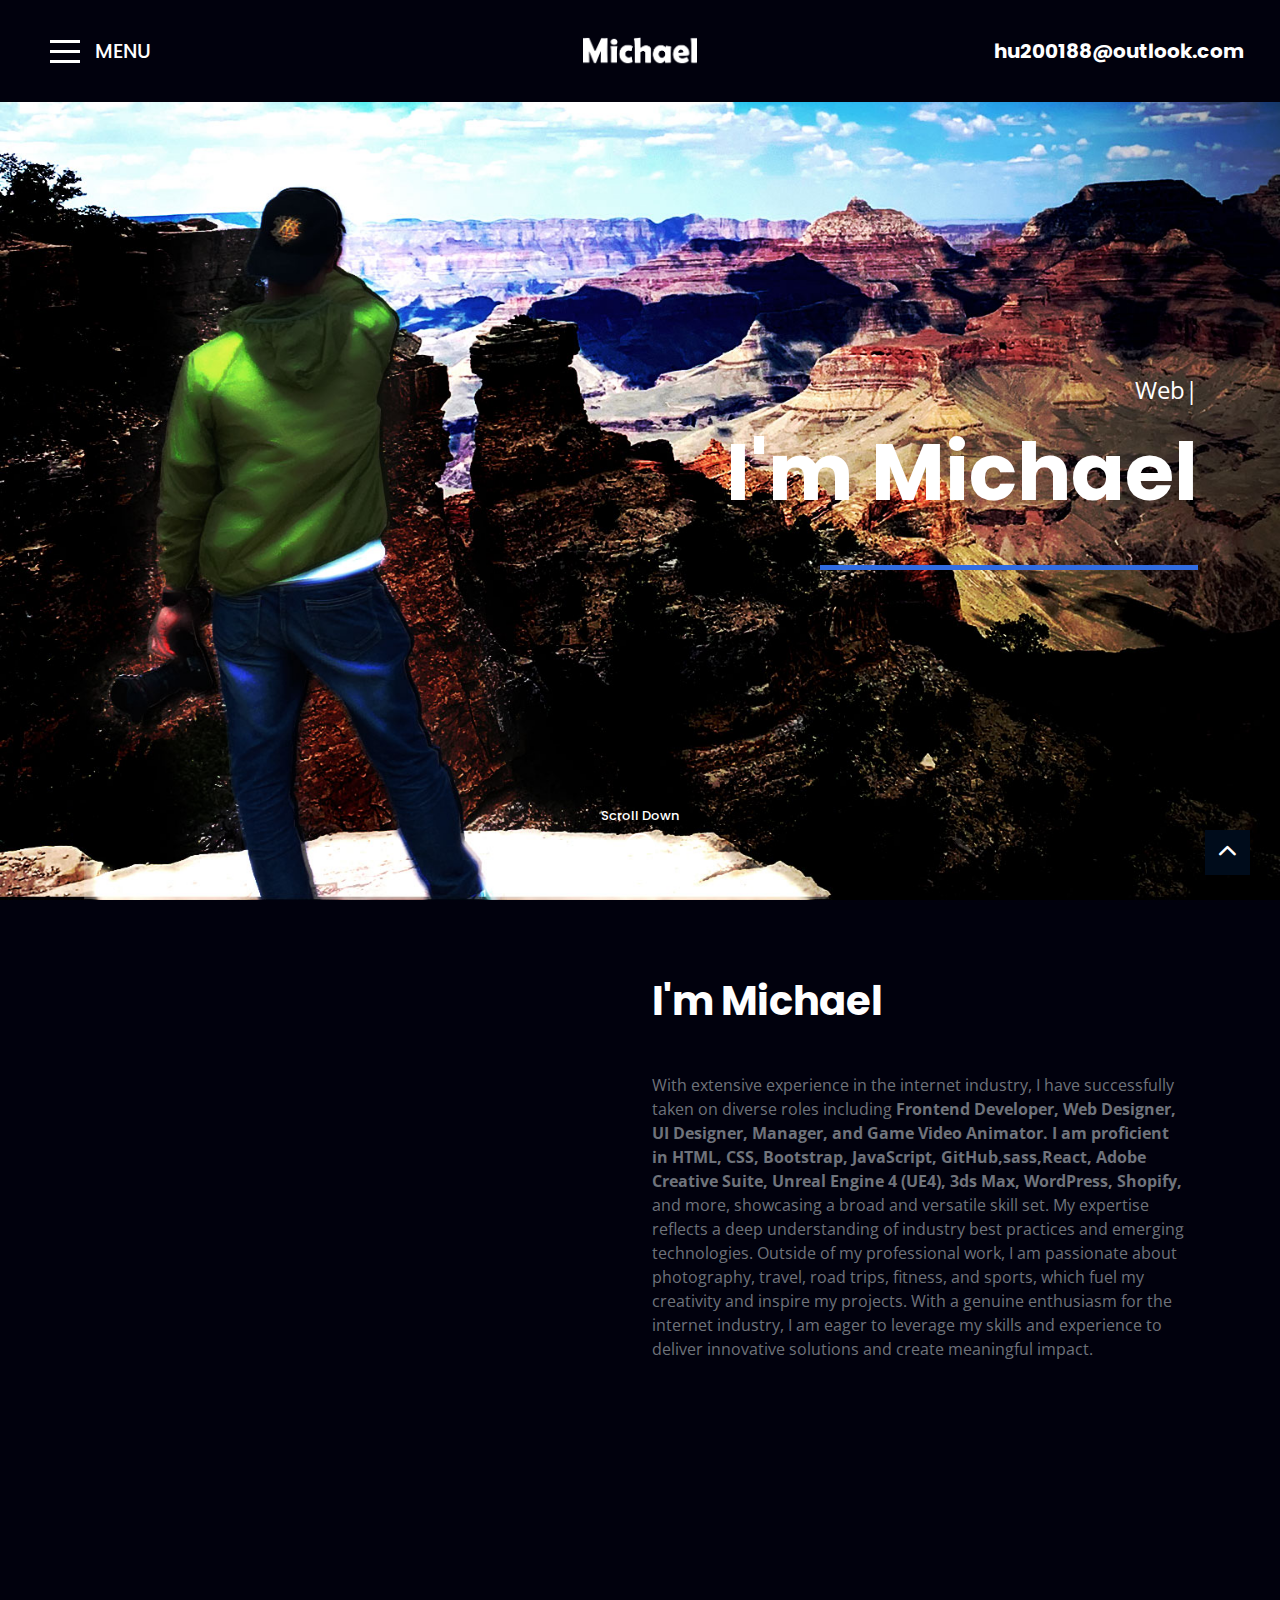
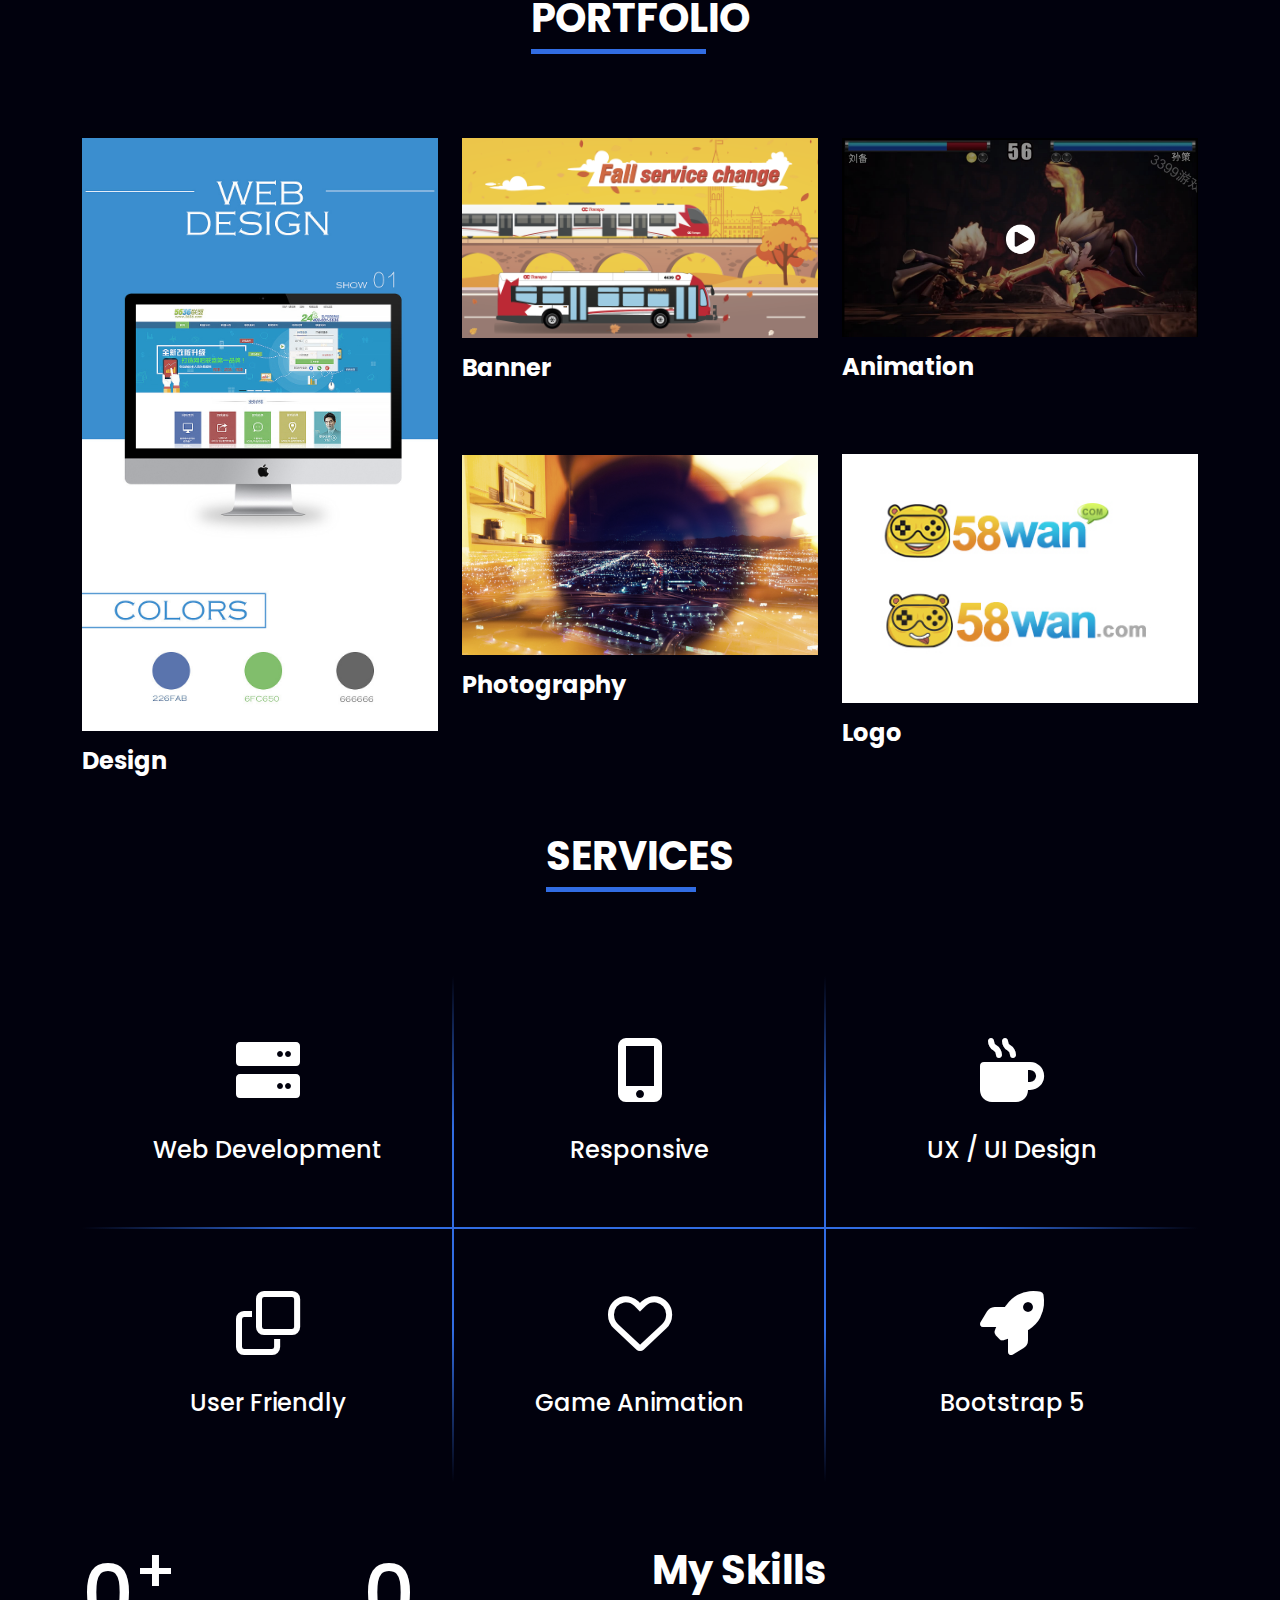
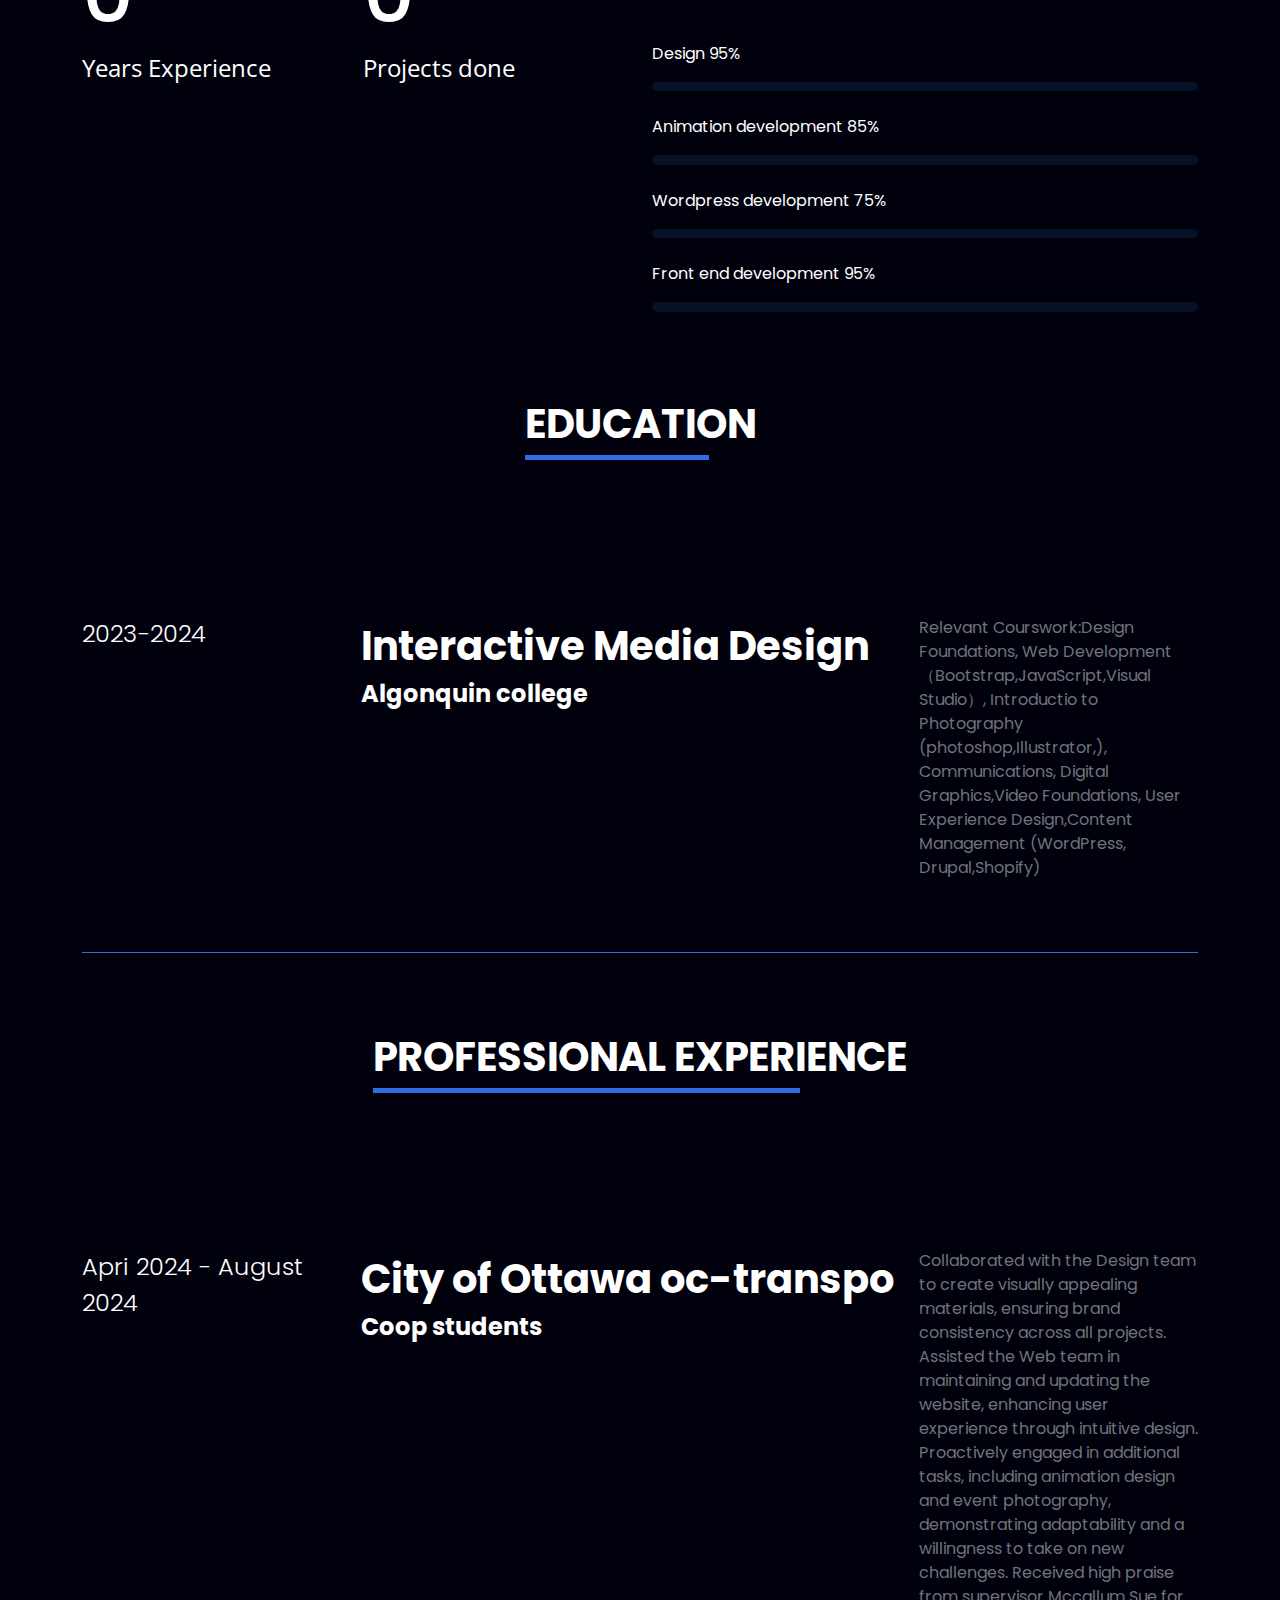
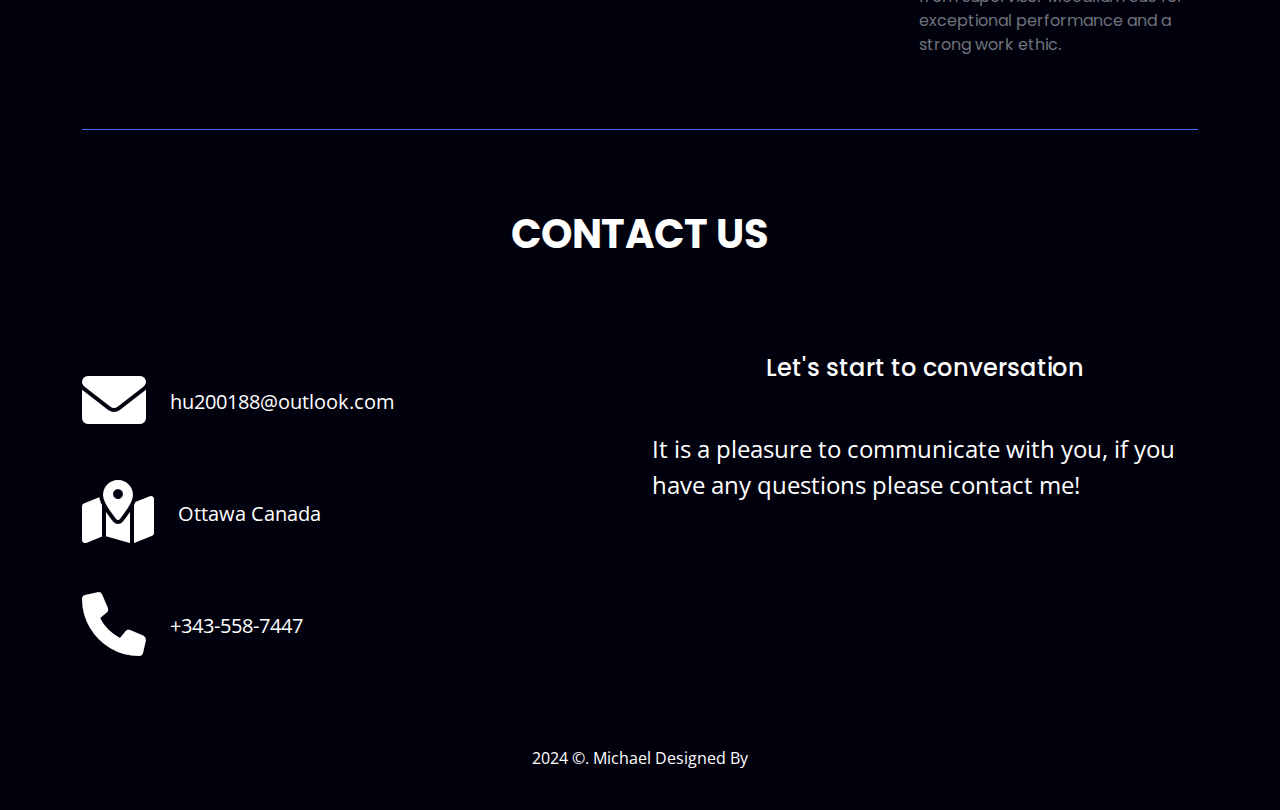
<file: index.html>
<!DOCTYPE html>
<html lang="en">
  <head>
    <meta charset="UTF-8" />
    <meta http-equiv="X-UA-Compatible" content="IE=edge" />
    <meta name="viewport" content="width=device-width, initial-scale=1.0" />
    <title>Michael - Personal Portfolio</title>
    <!--Usefull Meta-->
    <meta
      name="description"
      content="A slick, customizable CV, Resume or Portfolio template, perfect for photographers, freelancers or designers."
    />
    <meta
      name="keywords"
      content="angus, resume, cv, vCard, portfolio, html template, template, responsive"
    />
    <link
      rel="icon"
      type="image/png"
      sizes="32x32"
      href="images/favicon_32x32.png"
    />
    <link
      rel="icon"
      type="image/png"
      sizes="16x16"
      href="images/favicon_16x16.png"
    />
    <!--Google Fonts-->
    <link rel="preconnect" href="https://fonts.gstatic.com/" />
    <link
      href="https://fonts.googleapis.com/css2?family=Poppins:ital,wght@0,100;0,200;0,300;0,400;0,500;0,600;0,700;0,800;0,900;1,300;1,400;1,500;1,600;1,700;1,800;1,900&display=swap"
      rel="stylesheet"
    />
    <link
      href="https://fonts.googleapis.com/css2?family=Open+Sans:ital,wght@0,300;0,400;0,600;0,700;1,300;1,400;1,600;1,700&display=swap"
      rel="stylesheet"
    />
    <!--AOS Animation Stylesheet-->

    <link rel="stylesheet" href="css/aos.css" />
    <!--Font Awesome-->
    <link rel="stylesheet" href="css/all.min.css" />
    <!--Magnific Popup-->
    <link rel="stylesheet" href="css/magnific-popup.css" />
    <!--OWL Carousel-->
    <link rel="stylesheet" href="css/owl.carousel.min.css" />
    <!--OWL Carousel Theme-->
    <link rel="stylesheet" href="css/owl_theme.css" />
    <!--Michael Styelsheet with Bootstrap 5-->
    <link rel="stylesheet" href="css/michael_1.css" />
    <link
      href="https://cdnjs.cloudflare.com/ajax/libs/font-awesome/6.0.0/css/all.min.css"
      rel="stylesheet"
    />
  </head>

  <body data-offset="102">
    <!--PRELOADER START-->
    <div id="preloader">
      <div class="text-center w-100">
        <div class="loader"></div>
      </div>
    </div>
    <!--PRELOADER END--><!--Header START-->
    <header class="michael-header sticky-top">
      <div class="header-inside transparent_header">
        <div class="d-flex flex-row justify-content-between align-items-center">
          <!--Header Toggler START-->
          <div class="michael-menu-toggler">
            <a
              class="michael-toggler text-reset"
              data-bs-toggle="offcanvas"
              href="#michaelOffCanvas"
              role="button"
              aria-controls="michaelOffCanvas"
            >
              <div class="kt-r"><span></span><span></span><span></span></div>
              <div class="kt-t">MENU</div>
            </a>
          </div>
          <!--Header Toggler END--><!--Header Logo START-->
          <div class="michael-logo">
            <a href="#"
              ><img src="images/logo.svg" height="30" alt="michael"
            /></a>
          </div>
          <!--Header Logo END--><!--Header Info START-->
          <div class="michael-nav-meta fs-5 fw-bold d-none d-sm-block text-end">
            <a href="#" class="text-reset">hu200188@outlook.com </a>
          </div>
          <!--Header Info END-->
        </div>
      </div>
    </header>
    <!--Header END--><!--Off Canvas START-->
    <div class="offcanvas offcanvas-start" id="michaelOffCanvas">
      <!--Off Canvas Header START-->
      <div class="offcanvas-header">
        <button
          type="button"
          class="btn-close text-reset"
          data-bs-dismiss="offcanvas"
          aria-label="Close"
        >
          <i class="fas fa-times"></i>
        </button>
      </div>
      <!--Off Canvas Header END--><!--Off Canvas Body START-->
      <div class="offcanvas-body">
        <div
          class="michael-offcanvas-nav-container d-flex flex-column justify-content-center align-items-center"
        >
          <!--Off Canvas Navigation START-->
          <ul class="michael-offcanvas-nav list-inline">
            <li class="py-3">
              <a
                href="#home"
                class="michael_scrollspy underline_animation underline_text text-reset fs-4 fw-bold"
                data-bs-dismiss="offcanvas"
                >Home</a
              >
            </li>
            <li class="py-3">
              <a
                href="#about"
                class="michael_scrollspy underline_animation underline_text text-reset fs-4 fw-bold"
                data-bs-dismiss="offcanvas"
                >About</a
              >
            </li>
            <li class="py-3">
              <a
                href="#portfolio"
                class="michael_scrollspy underline_animation underline_text text-reset fs-4 fw-bold"
                data-bs-dismiss="offcanvas"
                >Portfolio</a
              >
            </li>
            <li class="py-3">
              <a
                href="#contact"
                class="michael_scrollspy underline_animation underline_text text-reset fs-4 fw-bold"
                data-bs-dismiss="offcanvas"
                >Contact</a
              >
            </li>
          </ul>
          <!--Off Canvas Navigation END-->
        </div>
      </div>
      <!--Off Canvas Body END-->
    </div>
    <!--Off Canvas END--><!--Home Section START-->
    <section id="home" class="home vh-100">
      <!--Home Background START-->
      <div class="home-background position-absolute top-0 start-0 w-100 h-100">
        <img
          src="images/home.jpg"
          data-aos="fade-up"
          data-aos-duration="1000"
          alt="home"
          class="w-100 h-100 fit-cover fit-left-top"
        />
      </div>
      <!--Home Background END--><!--Home Container START-->
      <div class="container h-100 position-relative">
        <div
          class="home-details text-center text-sm-end w-100 h-100 d-flex align-items-center"
        >
          <div class="home-details-inner w-100">
            <p
              class="welcome_text fs-4"
              data-aos="fade-up"
              data-aos-duration="800"
              data-aos-delay="500"
            >
              <span
                class="typed_text"
                data-options="Web Developer, Graphic Designer"
              ></span>
            </p>
            <h1
              class="fs-1 fw-bold michael-underline-center michael-underline-sm-right michael-underline-big d-inline-block"
              data-aos="fade-up"
              data-aos-duration="800"
              data-aos-delay="800"
            >
              I'm Michael
            </h1>
          </div>
        </div>
      </div>
      <!--Home Container END-->
      <!--Scroll Down START-->
      <div class="scroll-down">
        <a href="#about" class="michael_scrollspy scroll-down-link text-center">
          <div class="scroll-title">Scroll Down</div>
          <div class="scroll-mouse">
            <div class="whell"></div>
          </div>
        </a>
      </div>
      <!--Scroll Down END-->
    </section>
    <!--Home Section END-->

    <!--About Section START-->
    <section id="about" class="min-vh-100">
      <div class="container h-100">
        <div
          class="about_inside w-100 h-100 d-flex justify-content-center align-items-center"
        >
          <div class="row w-100">
            <!--About Section Picture START-->
            <div class="offset-md-1 col-md-4">
              <div class="about-image w-100">
                <img
                  src="images/about.jpg"
                  class="michael-shadow rounded-3 w-100"
                  alt="michael Picture"
                  data-aos="zoom-in"
                  data-aos-duration="800"
                />
              </div>
            </div>
            <!--About Section Picture END-->
            <!--About Section Details START-->
            <div class="offset-md-1 col-md-6 mt-5 mt-md-0">
              <div
                class="h-100 d-flex align-items-center justify-content-center"
              >
                <div class="about-details">
                  <h2 class="fs-3 fw-bold mb-5">I'm Michael</h2>
                  <p class="text-secondary mb-5">
                    With extensive experience in the internet industry, I have
                    successfully taken on diverse roles including
                    <b
                      >Frontend Developer, Web Designer, UI Designer, Manager,
                      and Game Video Animator. I am proficient in HTML, CSS,
                      Bootstrap, JavaScript, GitHub,sass,React, Adobe Creative
                      Suite, Unreal Engine 4 (UE4), 3ds Max, WordPress,
                      Shopify,</b
                    >
                    and more, showcasing a broad and versatile skill set. My
                    expertise reflects a deep understanding of industry best
                    practices and emerging technologies. Outside of my
                    professional work, I am passionate about photography,
                    travel, road trips, fitness, and sports, which fuel my
                    creativity and inspire my projects. With a genuine
                    enthusiasm for the internet industry, I am eager to leverage
                    my skills and experience to deliver innovative solutions and
                    create meaningful impact.
                  </p>
                </div>
              </div>
            </div>
            <!--About Section Details END-->
          </div>
        </div>
      </div>
    </section>
    <!--About Section END-->
    <!--Services Section START-->
    <section id="services">
      <!--Portfolio Section START-->
      <section id="portfolio">
        <div class="container">
          <!--Section Heading START-->
          <div class="heading text-center mb-5">
            <h2
              class="fs-3 michael-underline-left mb-5 fw-bold text-uppercase d-inline-block"
            >
              Portfolio
            </h2>
          </div>
          <!--Section Heading END-->
          <!--Section Body START-->
          <div class="section-body">
            <!--Masonry Grid Container START-->
            <div class="row gy-5 grid">
              <!--Masonry Grid Item START-->
              <div class="col-md-6 col-lg-4 grid-item">
                <a
                  href="design.html"
                  class="portfolio-item underline_animation text-reset"
                >
                  <div class="portfolio-thumbnail">
                    <img
                      src="images/design/design-1.jpg"
                      class="img-fluid img-grayTransition"
                      alt=""
                    />
                  </div>
                  <div class="portfolio-description my-3">
                    <h3 class="fs-4 underline_text fw-bold d-inline-block">
                      Design
                    </h3>
                  </div>
                </a>
              </div>
              <!--Masonry Grid Item END-->
              <!--Masonry Grid Item START-->
              <div class="col-md-6 col-lg-4 grid-item">
                <a
                  href="banner.html"
                  class="portfolio-item underline_animation text-reset"
                >
                  <div class="portfolio-thumbnail">
                    <img
                      src="images/banner/banner-1.png"
                      class="img-fluid img-grayTransition"
                      alt=""
                    />
                  </div>
                  <div class="portfolio-description my-3">
                    <h3 class="fs-4 underline_text fw-bold d-inline-block">
                      Banner
                    </h3>
                  </div>
                </a>
              </div>
              <!--Masonry Grid Item END-->
              <!--Masonry Grid Item START-->
              <div class="col-md-6 col-lg-4 grid-item">
                <a
                  href="animation.html"
                  class="portfolio-item underline_animation text-reset"
                >
                  <div class="portfolio-thumbnail">
                    <img
                      src="images/animation/3213213.png"
                      class="img-fluid img-grayTransition"
                      alt=""
                    />
                  </div>
                  <div class="portfolio-description my-3">
                    <h3 class="fs-4 underline_text fw-bold d-inline-block">
                      Animation
                    </h3>
                  </div>
                </a>
              </div>
              <!--Masonry Grid Item END-->
              <!--Masonry Grid Item START-->
              <div class="col-md-6 col-lg-4 grid-item">
                <a
                  href="logo.html"
                  class="portfolio-item underline_animation text-reset"
                >
                  <div class="portfolio-thumbnail">
                    <img
                      src="images/logo/logo-1.jpg"
                      class="img-fluid img-grayTransition"
                      alt=""
                    />
                  </div>
                  <div class="portfolio-description my-3">
                    <h3 class="fs-4 underline_text fw-bold d-inline-block">
                      Logo
                    </h3>
                  </div>
                </a>
              </div>
              <!--Masonry Grid Item END-->
              <!--Masonry Grid Item START-->
              <div class="col-md-6 col-lg-4 grid-item">
                <a
                  href="photography.html"
                  class="portfolio-item underline_animation text-reset"
                >
                  <div class="portfolio-thumbnail">
                    <img
                      src="images/photography/photography-15.jpg"
                      class="img-fluid img-grayTransition"
                      alt=""
                    />
                  </div>
                  <div class="portfolio-description my-3">
                    <h3 class="fs-4 underline_text fw-bold d-inline-block">
                      Photography
                    </h3>
                  </div>
                </a>
              </div>
              <!--Masonry Grid Item END-->
            </div>
            <!--Masonry Grid Container END-->
          </div>
          <!--Section Body START-->
        </div>
      </section>
      <!--Portfolio Section END-->
      <div class="container">
        <!--Section Heading START-->
        <div class="heading text-center mb-5">
          <h2
            class="fs-3 michael-underline-left mb-5 fw-bold text-uppercase d-inline-block"
          >
            Services
          </h2>
        </div>
        <!--Section Heading END-->
        <!--Section Body START-->
        <div class="section-body">
          <!--Gradient Grid START-->
          <div class="michael-gradient-grid">
            <!--Gradient Grid ROW START-->
            <div class="row g-0">
              <!--Gradient Grid Item START-->
              <div class="col-lg-4 text-center">
                <div class="p-5">
                  <div class="fs-2 mb-3">
                    <i class="fas fa-server"></i>
                  </div>
                  <h4 class="mb-3">Web Development</h4>
                </div>
              </div>
              <!--Gradient Grid Item END-->
              <!--Gradient Grid Item START-->
              <div class="col-lg-4 text-center">
                <div class="p-5">
                  <div class="fs-2 mb-3">
                    <i class="fas fa-mobile-alt"></i>
                  </div>
                  <h4 class="mb-3">Responsive</h4>
                </div>
              </div>
              <!--Gradient Grid Item END-->
              <!--Gradient Grid Item START-->
              <div class="col-lg-4 text-center">
                <div class="p-5">
                  <div class="fs-2 mb-3">
                    <i class="fas fa-mug-hot"></i>
                  </div>
                  <h4 class="mb-3">UX / UI Design</h4>
                </div>
              </div>
              <!--Gradient Grid Item END-->
            </div>
            <!--Gradient Grid ROW END-->
            <!--Gradient Grid ROW START-->
            <div class="row g-0">
              <!--Gradient Grid Item START-->
              <div class="col-lg-4 text-center">
                <div class="p-5">
                  <div class="fs-2 mb-3">
                    <i class="far fa-clone"></i>
                  </div>
                  <h4 class="mb-3">User Friendly</h4>
                </div>
              </div>
              <!--Gradient Grid Item END-->
              <!--Gradient Grid Item START-->
              <div class="col-lg-4 text-center">
                <div class="p-5">
                  <div class="fs-2 mb-3">
                    <i class="far fa-heart"></i>
                  </div>
                  <h4 class="mb-3">Game Animation</h4>
                </div>
              </div>
              <!--Gradient Grid Item END-->
              <!--Gradient Grid Item START-->
              <div class="col-lg-4 text-center">
                <div class="p-5">
                  <div class="fs-2 mb-3">
                    <i class="fas fa-rocket"></i>
                  </div>
                  <h4 class="mb-3">Bootstrap 5</h4>
                </div>
              </div>
              <!--Gradient Grid Item END-->
            </div>
            <!--Gradient Grid ROW END-->
          </div>
          <!--Gradient Grid END-->
        </div>
        <!--Section Body END-->
      </div>
    </section>
    <!--Services Section END-->
    <!--Facts Section START-->
    <section id="facts">
      <!--Section Body START-->
      <div class="section-body">
        <div class="container">
          <div class="row gy-5">
            <div class="col-md-6">
              <div class="row gx-3 gy-5">
                <div class="col-6">
                  <!--Facts Item START-->
                  <div
                    class="fact d-flex flex-column align-items-center align-items-md-start"
                  >
                    <h3 class="fs-1 d-inline-block">
                      <span
                        class="tmcounter"
                        data-from="0"
                        data-to="10"
                        data-speed="1500"
                        >0</span
                      ><sup>+</sup>
                    </h3>
                    <p class="fs-4 d-inline-block text-center text-md-left">
                      Years Experience
                    </p>
                  </div>
                  <!--Facts Item END-->
                </div>

                <div class="col-6">
                  <!--Facts Item START-->
                  <div
                    class="fact d-flex flex-column align-items-center align-items-md-start"
                  >
                    <h3 class="fs-1 d-inline-block">
                      <span
                        class="tmcounter"
                        data-from="0"
                        data-to="500"
                        data-speed="1500"
                        >0</span
                      >
                    </h3>
                    <p class="fs-4 d-inline-block text-center text-md-left">
                      Projects done
                    </p>
                  </div>
                  <!--Facts Item END-->
                </div>
              </div>
            </div>
            <div class="col-md-6">
              <h2 class="fs-3 mb-5 fw-bold">My Skills</h2>
              <div class="skills_container">
                <!--Progress Bar START-->
                <div class="mb-4">
                  <label class="mb-3 fs-6">Design 95%</label>
                  <div class="progress">
                    <div
                      class="progress-bar progress-bar-loadAnimation"
                      data-percent="95"
                      style="width: 0%"
                      role="progressbar"
                      aria-valuenow="95"
                      aria-valuemin="0"
                      aria-valuemax="100"
                    ></div>
                  </div>
                </div>
                <!--Progress Bar END-->
                <!--Progress Bar START-->
                <div class="mb-4">
                  <label class="mb-3 fs-6">Animation development 85%</label>
                  <div class="progress">
                    <div
                      class="progress-bar progress-bar-loadAnimation"
                      data-percent="85"
                      style="width: 0%"
                      role="progressbar"
                      aria-valuenow="85"
                      aria-valuemin="0"
                      aria-valuemax="100"
                    ></div>
                  </div>
                </div>
                <!--Progress Bar END-->
                <!--Progress Bar START-->
                <div class="mb-4">
                  <label class="mb-3 fs-6">Wordpress development 75%</label>
                  <div class="progress">
                    <div
                      class="progress-bar progress-bar-loadAnimation"
                      data-percent="75"
                      style="width: 0%"
                      role="progressbar"
                      aria-valuenow="75"
                      aria-valuemin="0"
                      aria-valuemax="100"
                    ></div>
                  </div>
                </div>
                <!--Progress Bar END-->
                <!--Progress Bar START-->
                <div class="mb-4">
                  <label class="mb-3 fs-6">Front end development 95%</label>
                  <div class="progress">
                    <div
                      class="progress-bar progress-bar-loadAnimation"
                      data-percent="95"
                      style="width: 0%"
                      role="progressbar"
                      aria-valuenow="95"
                      aria-valuemin="0"
                      aria-valuemax="100"
                    ></div>
                  </div>
                </div>
                <!--Progress Bar END-->
              </div>
            </div>
          </div>
        </div>
      </div>
      <!--Section Body END-->
    </section>
    <!--Facts Sectrion END-->

    <!--Education Section START-->
    <section id="education">
      <div class="container">
        <!--Section Heading START-->
        <div class="heading text-center mb-5">
          <h2
            class="fs-3 michael-underline-left mb-5 fw-bold text-uppercase d-inline-block"
          >
            Education
          </h2>
        </div>
        <!--Section Heading END-->
        <!--Section Body START-->
        <div class="section-body">
          <div class="table-responsive">
            <!--Educational Table START-->
            <table class="table">
              <tbody>
                <tr>
                  <td class="d-table-cell d-sm-none">
                    <div class="mb-3 fw-light">2023-2024</div>
                    <div class="mb-3 fw-bold">
                      Algonquin college, Interactive Media Design
                    </div>
                    <div>
                      Lorem ipsum dolor sit amet, consetetur sadipscing elitr,
                      sed diam nonumy
                    </div>
                  </td>
                  <td class="w-25 d-none d-sm-table-cell">
                    <span class="fw-light fs-4">2023-2024</span>
                  </td>
                  <td class="w-50 d-none d-sm-table-cell">
                    <span class="fw-bold fs-3"> Interactive Media Design</span>
                    <div class="fw-bold fs-4">Algonquin college</div>
                  </td>
                  <td class="w-25 d-none d-sm-table-cell">
                    <span class="fw-normal text-secondary"
                      >Relevant Courswork:Design Foundations, Web
                      Development（Bootstrap,JavaScript,Visual Studio）,
                      Introductio to Photography (photoshop,Illustrator,),
                      Communications, Digital Graphics,Video Foundations, User
                      Experience Design,Content Management (WordPress,
                      Drupal,Shopify)
                    </span>
                  </td>
                </tr>
              </tbody>
            </table>
            <!--Educational Table END-->
          </div>
        </div>
        <!--Section Body END-->
      </div>
    </section>
    <!--Education Section END-->

    <!--Professional Experience START-->
    <section id="Professional Experience">
      <div class="container">
        <!--Section Heading START-->
        <div class="heading text-center mb-5">
          <h2
            class="fs-3 michael-underline-left mb-5 fw-bold text-uppercase d-inline-block"
          >
            Professional Experience
          </h2>
        </div>
        <!--Section Heading END-->
        <!--Section Body START-->
        <div class="section-body">
          <div class="table-responsive">
            <!--Educational Table START-->
            <table class="table">
              <tbody>
                <tr>
                  <td class="d-table-cell d-sm-none">
                    <div class="mb-3 fw-light">Apri 2024 - August 2024</div>
                    <div class="mb-3 fw-bold">City of Ottawa oc-transpo</div>
                    <div>
                      Lorem ipsum dolor sit amet, consetetur sadipscing elitr,
                      sed diam nonumy
                    </div>
                  </td>
                  <td class="w-25 d-none d-sm-table-cell">
                    <span class="fw-light fs-4">Apri 2024 - August 2024</span>
                  </td>
                  <td class="w-50 d-none d-sm-table-cell">
                    <span class="fw-bold fs-3"> City of Ottawa oc-transpo</span>
                    <div class="fw-bold fs-4">Coop students</div>
                  </td>
                  <td class="w-25 d-none d-sm-table-cell">
                    <span class="fw-normal text-secondary"
                      >Collaborated with the Design team to create visually
                      appealing materials, ensuring brand consistency across all
                      projects. Assisted the Web team in maintaining and
                      updating the website, enhancing user experience through
                      intuitive design. Proactively engaged in additional tasks,
                      including animation design and event photography,
                      demonstrating adaptability and a willingness to take on
                      new challenges. Received high praise from supervisor
                      Mccallum Sue for exceptional performance and a strong work
                      ethic.</span
                    >
                  </td>
                </tr>
              </tbody>
            </table>
            <!--Educational Table END-->
          </div>
        </div>
        <!--Section Body END-->
      </div>
    </section>
    <!--Professional Experience END-->

    <!--Contact Us START-->
    <section id="contact">
      <div class="container">
        <!--Section Heading START-->
        <div class="heading text-center mb-5">
          <h2
            class="fs-3 kayden-underline-left mb-5 fw-bold text-uppercase d-inline-block"
          >
            Contact Us
          </h2>
        </div>
        <!--Section Heading END-->
        <!--Section Body START-->
        <div class="section-body">
          <div class="row gy-5">
            <div class="col-md-6">
              <div class="d-flex flex-column justify-content-center h-100">
                <!--Contact Details START-->
                <div
                  class="contact-details d-flex flex-row align-items-center mb-3"
                >
                  <div class="cd-icon fs-2 me-4">
                    <i class="fas fa-envelope"></i>
                  </div>
                  <div class="cd-info fs-5 font-family-secondary">
                    <a href="#" class="text-white"
                      ><span
                        class="__cf_email__"
                        data-cfemail="d5beb4acb1b0bb95b0adb4b8a5b9b0fbb6bab8"
                        >hu200188@outlook.com</span
                      ></a
                    >
                  </div>
                </div>
                <!--Contact Details END--><!--Contact Details START-->
                <div
                  class="contact-details d-flex flex-row align-items-center mb-3"
                >
                  <div class="cd-icon fs-2 me-4">
                    <i class="fas fa-map-marked-alt"></i>
                  </div>
                  <div class="cd-info fs-5 font-family-secondary">
                    Ottawa Canada
                  </div>
                </div>
                <!--Contact Details END--><!--Contact Details START-->
                <div class="contact-details d-flex flex-row align-items-center">
                  <div class="cd-icon fs-2 me-4">
                    <i class="fas fa-phone"></i>
                  </div>
                  <div class="cd-info fs-5 font-family-secondary">
                    <a href="#" class="text-white">+343-558-7447 </a>
                  </div>
                </div>
                <!--Contact Details END-->
              </div>
            </div>
            <div class="col-md-6">
              <h3 class="mb-5 fs-4 text-center text-sm-left">
                Let's start to conversation
              </h3>
              <p class="fs-4">
                It is a pleasure to communicate with you, if you have any
                questions please contact me!
              </p>
            </div>
          </div>
        </div>
        <!--Section Body END-->
      </div>
    </section>
    <!--Contact Us END-->

    <!--Footer START-->
    <footer class="michael-footer py-4">
      <div class="container">
        <div
          class="d-flex flex-column align-items-center justify-content-center py-3"
        >
          <!--Copyright START-->
          <p class="text-center m-0">2024 ©. Michael Designed By</p>
          <!--Copyright END-->
        </div>
      </div>
    </footer>
    <!--Footer END--><!--To TOP START--><a
      href="#"
      class="toTop d-inline"
      id="return-to-top"
      ><i class="fas fa-chevron-up"></i></a
    ><!--To TOP END--><!--JavaScript START-->
    <script src="js/bootstrap.min.js"></script>
    <!--JQuery-->
    <script src="js/jquery.min.js"></script>
    <!--AOS Animations-->
    <script src="js/aos.js"></script>
    <!--Jquery Easing -->
    <script src="js/jquery.easing.min.js"></script>
    <!--Jquery Appear -->
    <script src="js/jquery.appear.min.js"></script>
    <!--michael preloader -->
    <script src="js/preloader.js"></script>
    <!--Jquery Count To -->
    <script src="js/jquery.countTo.js"></script>
    <!--Masonry -->
    <script src="js/masonry.pkgd.min.js"></script>
    <!--Jquery Magnific Popup -->
    <script src="js/jquery.magnific-popup.min.js"></script>

    <!--OWL Carousel -->
    <script src="js/owl.carousel.min.js"></script>
    <!--Typed JS -->
    <script src="js/typed.min.js"></script>
    <!--michael Alert -->
    <script src="js/alert.js"></script>
    <!--michael Contact US -->
    <script src="js/contact.js"></script>
    <!--michael Custom Script -->
    <script src="js/michael.js"></script>
    <!--JavaScript END-->
  </body>
</html>
</file>
<file: css/owl_theme.css>
﻿
</file>
<file: css/michael_1.css>
:root {
  --bs-blue: #0d6efd;
  --bs-indigo: #6610f2;
  --bs-purple: #6f42c1;
  --bs-pink: #d63384;
  --bs-red: #dc3545;
  --bs-orange: #fd7e14;
  --bs-yellow: #ffc107;
  --bs-green: #198754;
  --bs-teal: #20c997;
  --bs-cyan: #0dcaf0;
  --bs-white: #fff;
  --bs-gray: #6c757d;
  --bs-gray-dark: #343a40;
  --bs-primary: #316ce2;
  --bs-secondary: #6f737b;
  --bs-success: #198754;
  --bs-info: #0dcaf0;
  --bs-warning: #ffc107;
  --bs-danger: #dc3545;
  --bs-light: #f8f9fa;
  --bs-dark: #212529;
  --bs-font-sans-serif: system-ui, -apple-system, "Segoe UI", Roboto,
    "Helvetica Neue", Arial, "Noto Sans", "Liberation Sans", sans-serif,
    "Apple Color Emoji", "Segoe UI Emoji", "Segoe UI Symbol", "Noto Color Emoji";
  --bs-font-monospace: SFMono-Regular, Menlo, Monaco, Consolas,
    "Liberation Mono", "Courier New", monospace;
  --bs-gradient: linear-gradient(
    180deg,
    rgba(255, 255, 255, 0.15),
    rgba(255, 255, 255, 0)
  );
}

:root {
  --bs-font-sans-serif: "Poppins", system-ui, -apple-system, "Segoe UI", Roboto,
    "Helvetica Neue", Arial, "Noto Sans", "Liberation Sans", sans-serif,
    "Apple Color Emoji", "Segoe UI Emoji", "Segoe UI Symbol", "Noto Color Emoji";
  --bs-font-monospace: SFMono-Regular, Menlo, Monaco, Consolas,
    "Liberation Mono", "Courier New", monospace;
  --bs-gradient: linear-gradient(
    180deg,
    rgba(255, 255, 255, 0.15),
    rgba(255, 255, 255, 0)
  );
}

*,
*::before,
*::after {
  -webkit-box-sizing: border-box;
  box-sizing: border-box;
}

body {
  margin: 0;
  font-family: var(--bs-font-sans-serif);
  font-size: 1rem;
  font-weight: 400;
  line-height: 1.5;
  color: #fff;
  background-color: #01010d;
  -webkit-text-size-adjust: 100%;
  -webkit-tap-highlight-color: rgba(0, 0, 0, 0);
}

hr {
  margin: 1rem 0;
  color: inherit;
  background-color: currentColor;
  border: 0;
  opacity: 0.25;
}

hr:not([size]) {
  height: 1px;
}

h1,
.h1,
h2,
.h2,
h3,
.h3,
h4,
.h4,
h5,
.h5,
h6,
.h6 {
  margin-top: 0;
  margin-bottom: 0.5rem;
  font-weight: 500;
  line-height: 1.2;
}

h1,
.h1 {
  font-size: calc(1.625rem+4.5vw);
}

@media (min-width: 1200px) {
  h1,
  .h1 {
    font-size: 5rem;
  }
}

h2,
.h2 {
  font-size: calc(1.525rem+3.3vw);
}

@media (min-width: 1200px) {
  h2,
  .h2 {
    font-size: 4rem;
  }
}

h3,
.h3 {
  font-size: calc(1.375rem+1.5vw);
}

@media (min-width: 1200px) {
  h3,
  .h3 {
    font-size: 2.5rem;
  }
}

h4,
.h4 {
  font-size: calc(1.275rem+0.3vw);
}

@media (min-width: 1200px) {
  h4,
  .h4 {
    font-size: 1.5rem;
  }
}

h5,
.h5 {
  font-size: 1.25rem;
}

h6,
.h6 {
  font-size: 1rem;
}

p {
  margin-top: 0;
  margin-bottom: 1rem;
}

abbr[title],
abbr[data-bs-original-title] {
  -webkit-text-decoration: underline dotted;
  text-decoration: underline dotted;
  cursor: help;
  text-decoration-skip-ink: none;
}

address {
  margin-bottom: 1rem;
  font-style: normal;
  line-height: inherit;
}

ol,
ul {
  padding-left: 2rem;
}

ol,
ul,
dl {
  margin-top: 0;
  margin-bottom: 1rem;
}

ol ol,
ul ul,
ol ul,
ul ol {
  margin-bottom: 0;
}

dt {
  font-weight: 700;
}

dd {
  margin-bottom: 0.5rem;
  margin-left: 0;
}

blockquote {
  margin: 0 0 1rem;
}

b,
strong {
  font-weight: bolder;
}

small,
.small {
  font-size: 0.875em;
}

mark,
.mark {
  padding: 0.2em;
  background-color: #fcf8e3;
}

sub,
sup {
  position: relative;
  font-size: 0.75em;
  line-height: 0;
  vertical-align: baseline;
}

sub {
  bottom: -0.25em;
}

sup {
  top: -0.5em;
}

a {
  color: #316ce2;
  text-decoration: none;
}

a:hover {
  color: #2860cf;
  text-decoration: none;
}

a:not([href]):not([class]),
a:not([href]):not([class]):hover {
  color: inherit;
  text-decoration: none;
}

pre,
code,
kbd,
samp {
  font-family: var(--bs-font-monospace);
  font-size: 1em;
  direction: ltr;
  unicode-bidi: bidi-override;
}

pre {
  display: block;
  margin-top: 0;
  margin-bottom: 1rem;
  overflow: auto;
  font-size: 0.875em;
}

pre code {
  font-size: inherit;
  color: inherit;
  word-break: normal;
}

code {
  font-size: 0.875em;
  color: #d63384;
  word-wrap: break-word;
}

a > code {
  color: inherit;
}

kbd {
  padding: 0.2rem 0.4rem;
  font-size: 0.875em;
  color: #fff;
  background-color: #212529;
  border-radius: 0.3rem;
}

kbd kbd {
  padding: 0;
  font-size: 1em;
  font-weight: 700;
}

figure {
  margin: 0 0 1rem;
}

img,
svg {
  vertical-align: middle;
}

table {
  caption-side: bottom;
  border-collapse: collapse;
}

caption {
  padding-top: 0.5rem;
  padding-bottom: 0.5rem;
  color: #6c757d;
  text-align: left;
}

th {
  text-align: inherit;
  text-align: -webkit-match-parent;
}

thead,
tbody,
tfoot,
tr,
td,
th {
  border-color: inherit;
  border-style: solid;
  border-width: 0;
}

label {
  display: inline-block;
}

button {
  border-radius: 0;
}

button:focus:not(:focus-visible) {
  outline: 0;
}

input,
button,
select,
optgroup,
textarea {
  margin: 0;
  font-family: inherit;
  font-size: inherit;
  line-height: inherit;
}

button,
select {
  text-transform: none;
}

[role="button"] {
  cursor: pointer;
}

select {
  word-wrap: normal;
}

select:disabled {
  opacity: 1;
}

[list]::-webkit-calendar-picker-indicator {
  display: none;
}

button:not(:disabled),
[type="button"]:not(:disabled),
[type="reset"]:not(:disabled),
[type="submit"]:not(:disabled) {
  cursor: pointer;
}

::-moz-focus-inner {
  padding: 0;
  border-style: none;
}

textarea {
  resize: vertical;
}

fieldset {
  min-width: 0;
  padding: 0;
  margin: 0;
  border: 0;
}

legend {
  float: left;
  width: 100%;
  padding: 0;
  margin-bottom: 0.5rem;
  font-size: calc(1.275rem+0.3vw);
  line-height: inherit;
}

@media (min-width: 1200px) {
  legend {
    font-size: 1.5rem;
  }
}

legend + * {
  clear: left;
}

::-webkit-datetime-edit-fields-wrapper,
::-webkit-datetime-edit-text,
::-webkit-datetime-edit-minute,
::-webkit-datetime-edit-hour-field,
::-webkit-datetime-edit-day-field,
::-webkit-datetime-edit-month-field,
::-webkit-datetime-edit-year-field {
  padding: 0;
}

::-webkit-inner-spin-button {
  height: auto;
}

::-webkit-search-decoration {
  -webkit-appearance: none;
}

::-webkit-color-swatch-wrapper {
  padding: 0;
}

::file-selector-button {
  font: inherit;
}

::-webkit-file-upload-button {
  font: inherit;
  -webkit-appearance: button;
}

output {
  display: inline-block;
}

iframe {
  border: 0;
}

summary {
  display: list-item;
  cursor: pointer;
}

progress {
  vertical-align: baseline;
}

[hidden] {
  display: none !important;
}

.lead {
  font-size: 1.25rem;
  font-weight: 300;
}

.display-1 {
  font-size: calc(1.625rem+4.5vw);
  font-weight: 300;
  line-height: 1.2;
}

@media (min-width: 1200px) {
  .display-1 {
    font-size: 5rem;
  }
}

.display-2 {
  font-size: calc(1.575rem+3.9vw);
  font-weight: 300;
  line-height: 1.2;
}

@media (min-width: 1200px) {
  .display-2 {
    font-size: 4.5rem;
  }
}

.display-3 {
  font-size: calc(1.525rem+3.3vw);
  font-weight: 300;
  line-height: 1.2;
}

@media (min-width: 1200px) {
  .display-3 {
    font-size: 4rem;
  }
}

.display-4 {
  font-size: calc(1.475rem+2.7vw);
  font-weight: 300;
  line-height: 1.2;
}

@media (min-width: 1200px) {
  .display-4 {
    font-size: 3.5rem;
  }
}

.display-5 {
  font-size: calc(1.425rem+2.1vw);
  font-weight: 300;
  line-height: 1.2;
}

@media (min-width: 1200px) {
  .display-5 {
    font-size: 3rem;
  }
}

.display-6 {
  font-size: calc(1.375rem+1.5vw);
  font-weight: 300;
  line-height: 1.2;
}

@media (min-width: 1200px) {
  .display-6 {
    font-size: 2.5rem;
  }
}

.list-unstyled {
  padding-left: 0;
  list-style: none;
}

.list-inline {
  padding-left: 0;
  list-style: none;
}

.list-inline-item {
  display: inline-block;
}

.list-inline-item:not(:last-child) {
  margin-right: 0.5rem;
}

.initialism {
  font-size: 0.875em;
  text-transform: uppercase;
}

.blockquote {
  margin-bottom: 1rem;
  font-size: 1.25rem;
}

.blockquote > :last-child {
  margin-bottom: 0;
}

.blockquote-footer {
  margin-top: -1rem;
  margin-bottom: 1rem;
  font-size: 0.875em;
  color: #6c757d;
}

.blockquote-footer::before {
  content: "\2014\00A0";
}

.img-fluid {
  max-width: 100%;
  height: auto;
}

.img-thumbnail {
  padding: 0.25rem;
  background-color: #01010d;
  border: 1px solid #dee2e6;
  border-radius: 0.25rem;
  max-width: 100%;
  height: auto;
}

.figure {
  display: inline-block;
}

.figure-img {
  margin-bottom: 0.5rem;
  line-height: 1;
}

.figure-caption {
  font-size: 0.875em;
  color: #6c757d;
}

.container,
.container-fluid,
.container-sm,
.container-md,
.container-lg,
.container-xl,
.container-xxl {
  width: 100%;
  padding-right: var(--bs-gutter-x, 0.75rem);
  padding-left: var(--bs-gutter-x, 0.75rem);
  margin-right: auto;
  margin-left: auto;
}

@media (min-width: 576px) {
  .container,
  .container-sm {
    max-width: 540px;
  }
}

@media (min-width: 768px) {
  .container,
  .container-sm,
  .container-md {
    max-width: 720px;
  }
}

@media (min-width: 992px) {
  .container,
  .container-sm,
  .container-md,
  .container-lg {
    max-width: 960px;
  }
}

@media (min-width: 1200px) {
  .container,
  .container-sm,
  .container-md,
  .container-lg,
  .container-xl {
    max-width: 1140px;
  }
}

@media (min-width: 1400px) {
  .container,
  .container-sm,
  .container-md,
  .container-lg,
  .container-xl,
  .container-xxl {
    max-width: 1320px;
  }
}

.row {
  --bs-gutter-x: 1.5rem;
  --bs-gutter-y: 0;
  display: -webkit-box;
  display: -ms-flexbox;
  display: flex;
  -ms-flex-wrap: wrap;
  flex-wrap: wrap;
  margin-top: calc(var(--bs-gutter-y) * -1);
  margin-right: calc(var(--bs-gutter-x) / -2);
  margin-left: calc(var(--bs-gutter-x) / -2);
}

.row > * {
  -ms-flex-negative: 0;
  flex-shrink: 0;
  width: 100%;
  max-width: 100%;
  padding-right: calc(var(--bs-gutter-x) / 2);
  padding-left: calc(var(--bs-gutter-x) / 2);
  margin-top: var(--bs-gutter-y);
}

.col {
  -webkit-box-flex: 1;
  -ms-flex: 1 0 0;
  flex: 1 0 0;
}

.row-cols-auto > * {
  -webkit-box-flex: 0;
  -ms-flex: 0 0 auto;
  flex: 0 0 auto;
  width: auto;
}

.row-cols-1 > * {
  -webkit-box-flex: 0;
  -ms-flex: 0 0 auto;
  flex: 0 0 auto;
  width: 100%;
}

.row-cols-2 > * {
  -webkit-box-flex: 0;
  -ms-flex: 0 0 auto;
  flex: 0 0 auto;
  width: 50%;
}

.row-cols-3 > * {
  -webkit-box-flex: 0;
  -ms-flex: 0 0 auto;
  flex: 0 0 auto;
  width: 33.33333%;
}

.row-cols-4 > * {
  -webkit-box-flex: 0;
  -ms-flex: 0 0 auto;
  flex: 0 0 auto;
  width: 25%;
}

.row-cols-5 > * {
  -webkit-box-flex: 0;
  -ms-flex: 0 0 auto;
  flex: 0 0 auto;
  width: 20%;
}

.row-cols-6 > * {
  -webkit-box-flex: 0;
  -ms-flex: 0 0 auto;
  flex: 0 0 auto;
  width: 16.66667%;
}

.col-auto {
  -webkit-box-flex: 0;
  -ms-flex: 0 0 auto;
  flex: 0 0 auto;
  width: auto;
}

.col-1 {
  -webkit-box-flex: 0;
  -ms-flex: 0 0 auto;
  flex: 0 0 auto;
  width: 8.33333%;
}

.col-2 {
  -webkit-box-flex: 0;
  -ms-flex: 0 0 auto;
  flex: 0 0 auto;
  width: 16.66667%;
}

.col-3 {
  -webkit-box-flex: 0;
  -ms-flex: 0 0 auto;
  flex: 0 0 auto;
  width: 25%;
}

.col-4 {
  -webkit-box-flex: 0;
  -ms-flex: 0 0 auto;
  flex: 0 0 auto;
  width: 33.33333%;
}

.col-5 {
  -webkit-box-flex: 0;
  -ms-flex: 0 0 auto;
  flex: 0 0 auto;
  width: 41.66667%;
}

.col-6 {
  -webkit-box-flex: 0;
  -ms-flex: 0 0 auto;
  flex: 0 0 auto;
  width: 50%;
}

.col-7 {
  -webkit-box-flex: 0;
  -ms-flex: 0 0 auto;
  flex: 0 0 auto;
  width: 58.33333%;
}

.col-8 {
  -webkit-box-flex: 0;
  -ms-flex: 0 0 auto;
  flex: 0 0 auto;
  width: 66.66667%;
}

.col-9 {
  -webkit-box-flex: 0;
  -ms-flex: 0 0 auto;
  flex: 0 0 auto;
  width: 75%;
}

.col-10 {
  -webkit-box-flex: 0;
  -ms-flex: 0 0 auto;
  flex: 0 0 auto;
  width: 83.33333%;
}

.col-11 {
  -webkit-box-flex: 0;
  -ms-flex: 0 0 auto;
  flex: 0 0 auto;
  width: 91.66667%;
}

.col-12 {
  -webkit-box-flex: 0;
  -ms-flex: 0 0 auto;
  flex: 0 0 auto;
  width: 100%;
}

.offset-1 {
  margin-left: 8.33333%;
}

.offset-2 {
  margin-left: 16.66667%;
}

.offset-3 {
  margin-left: 25%;
}

.offset-4 {
  margin-left: 33.33333%;
}

.offset-5 {
  margin-left: 41.66667%;
}

.offset-6 {
  margin-left: 50%;
}

.offset-7 {
  margin-left: 58.33333%;
}

.offset-8 {
  margin-left: 66.66667%;
}

.offset-9 {
  margin-left: 75%;
}

.offset-10 {
  margin-left: 83.33333%;
}

.offset-11 {
  margin-left: 91.66667%;
}

.g-0,
.gx-0 {
  --bs-gutter-x: 0;
}

.g-0,
.gy-0 {
  --bs-gutter-y: 0;
}

.g-1,
.gx-1 {
  --bs-gutter-x: 0.25rem;
}

.g-1,
.gy-1 {
  --bs-gutter-y: 0.25rem;
}

.g-2,
.gx-2 {
  --bs-gutter-x: 0.5rem;
}

.g-2,
.gy-2 {
  --bs-gutter-y: 0.5rem;
}

.g-3,
.gx-3 {
  --bs-gutter-x: 1rem;
}

.g-3,
.gy-3 {
  --bs-gutter-y: 1rem;
}

.g-4,
.gx-4 {
  --bs-gutter-x: 1.5rem;
}

.g-4,
.gy-4 {
  --bs-gutter-y: 1.5rem;
}

.g-5,
.gx-5 {
  --bs-gutter-x: 3rem;
}

.g-5,
.gy-5 {
  --bs-gutter-y: 3rem;
}

@media (min-width: 576px) {
  .col-sm {
    -webkit-box-flex: 1;
    -ms-flex: 1 0 0;
    flex: 1 0 0;
  }

  .row-cols-sm-auto > * {
    -webkit-box-flex: 0;
    -ms-flex: 0 0 auto;
    flex: 0 0 auto;
    width: auto;
  }

  .row-cols-sm-1 > * {
    -webkit-box-flex: 0;
    -ms-flex: 0 0 auto;
    flex: 0 0 auto;
    width: 100%;
  }

  .row-cols-sm-2 > * {
    -webkit-box-flex: 0;
    -ms-flex: 0 0 auto;
    flex: 0 0 auto;
    width: 50%;
  }

  .row-cols-sm-3 > * {
    -webkit-box-flex: 0;
    -ms-flex: 0 0 auto;
    flex: 0 0 auto;
    width: 33.33333%;
  }

  .row-cols-sm-4 > * {
    -webkit-box-flex: 0;
    -ms-flex: 0 0 auto;
    flex: 0 0 auto;
    width: 25%;
  }

  .row-cols-sm-5 > * {
    -webkit-box-flex: 0;
    -ms-flex: 0 0 auto;
    flex: 0 0 auto;
    width: 20%;
  }

  .row-cols-sm-6 > * {
    -webkit-box-flex: 0;
    -ms-flex: 0 0 auto;
    flex: 0 0 auto;
    width: 16.66667%;
  }

  .col-sm-auto {
    -webkit-box-flex: 0;
    -ms-flex: 0 0 auto;
    flex: 0 0 auto;
    width: auto;
  }

  .col-sm-1 {
    -webkit-box-flex: 0;
    -ms-flex: 0 0 auto;
    flex: 0 0 auto;
    width: 8.33333%;
  }

  .col-sm-2 {
    -webkit-box-flex: 0;
    -ms-flex: 0 0 auto;
    flex: 0 0 auto;
    width: 16.66667%;
  }

  .col-sm-3 {
    -webkit-box-flex: 0;
    -ms-flex: 0 0 auto;
    flex: 0 0 auto;
    width: 25%;
  }

  .col-sm-4 {
    -webkit-box-flex: 0;
    -ms-flex: 0 0 auto;
    flex: 0 0 auto;
    width: 33.33333%;
  }

  .col-sm-5 {
    -webkit-box-flex: 0;
    -ms-flex: 0 0 auto;
    flex: 0 0 auto;
    width: 41.66667%;
  }

  .col-sm-6 {
    -webkit-box-flex: 0;
    -ms-flex: 0 0 auto;
    flex: 0 0 auto;
    width: 50%;
  }

  .col-sm-7 {
    -webkit-box-flex: 0;
    -ms-flex: 0 0 auto;
    flex: 0 0 auto;
    width: 58.33333%;
  }

  .col-sm-8 {
    -webkit-box-flex: 0;
    -ms-flex: 0 0 auto;
    flex: 0 0 auto;
    width: 66.66667%;
  }

  .col-sm-9 {
    -webkit-box-flex: 0;
    -ms-flex: 0 0 auto;
    flex: 0 0 auto;
    width: 75%;
  }

  .col-sm-10 {
    -webkit-box-flex: 0;
    -ms-flex: 0 0 auto;
    flex: 0 0 auto;
    width: 83.33333%;
  }

  .col-sm-11 {
    -webkit-box-flex: 0;
    -ms-flex: 0 0 auto;
    flex: 0 0 auto;
    width: 91.66667%;
  }

  .col-sm-12 {
    -webkit-box-flex: 0;
    -ms-flex: 0 0 auto;
    flex: 0 0 auto;
    width: 100%;
  }

  .offset-sm-0 {
    margin-left: 0;
  }

  .offset-sm-1 {
    margin-left: 8.33333%;
  }

  .offset-sm-2 {
    margin-left: 16.66667%;
  }

  .offset-sm-3 {
    margin-left: 25%;
  }

  .offset-sm-4 {
    margin-left: 33.33333%;
  }

  .offset-sm-5 {
    margin-left: 41.66667%;
  }

  .offset-sm-6 {
    margin-left: 50%;
  }

  .offset-sm-7 {
    margin-left: 58.33333%;
  }

  .offset-sm-8 {
    margin-left: 66.66667%;
  }

  .offset-sm-9 {
    margin-left: 75%;
  }

  .offset-sm-10 {
    margin-left: 83.33333%;
  }

  .offset-sm-11 {
    margin-left: 91.66667%;
  }

  .g-sm-0,
  .gx-sm-0 {
    --bs-gutter-x: 0;
  }

  .g-sm-0,
  .gy-sm-0 {
    --bs-gutter-y: 0;
  }

  .g-sm-1,
  .gx-sm-1 {
    --bs-gutter-x: 0.25rem;
  }

  .g-sm-1,
  .gy-sm-1 {
    --bs-gutter-y: 0.25rem;
  }

  .g-sm-2,
  .gx-sm-2 {
    --bs-gutter-x: 0.5rem;
  }

  .g-sm-2,
  .gy-sm-2 {
    --bs-gutter-y: 0.5rem;
  }

  .g-sm-3,
  .gx-sm-3 {
    --bs-gutter-x: 1rem;
  }

  .g-sm-3,
  .gy-sm-3 {
    --bs-gutter-y: 1rem;
  }

  .g-sm-4,
  .gx-sm-4 {
    --bs-gutter-x: 1.5rem;
  }

  .g-sm-4,
  .gy-sm-4 {
    --bs-gutter-y: 1.5rem;
  }

  .g-sm-5,
  .gx-sm-5 {
    --bs-gutter-x: 3rem;
  }

  .g-sm-5,
  .gy-sm-5 {
    --bs-gutter-y: 3rem;
  }
}

@media (min-width: 768px) {
  .col-md {
    -webkit-box-flex: 1;
    -ms-flex: 1 0 0;
    flex: 1 0 0;
  }

  .row-cols-md-auto > * {
    -webkit-box-flex: 0;
    -ms-flex: 0 0 auto;
    flex: 0 0 auto;
    width: auto;
  }

  .row-cols-md-1 > * {
    -webkit-box-flex: 0;
    -ms-flex: 0 0 auto;
    flex: 0 0 auto;
    width: 100%;
  }

  .row-cols-md-2 > * {
    -webkit-box-flex: 0;
    -ms-flex: 0 0 auto;
    flex: 0 0 auto;
    width: 50%;
  }

  .row-cols-md-3 > * {
    -webkit-box-flex: 0;
    -ms-flex: 0 0 auto;
    flex: 0 0 auto;
    width: 33.33333%;
  }

  .row-cols-md-4 > * {
    -webkit-box-flex: 0;
    -ms-flex: 0 0 auto;
    flex: 0 0 auto;
    width: 25%;
  }

  .row-cols-md-5 > * {
    -webkit-box-flex: 0;
    -ms-flex: 0 0 auto;
    flex: 0 0 auto;
    width: 20%;
  }

  .row-cols-md-6 > * {
    -webkit-box-flex: 0;
    -ms-flex: 0 0 auto;
    flex: 0 0 auto;
    width: 16.66667%;
  }

  .col-md-auto {
    -webkit-box-flex: 0;
    -ms-flex: 0 0 auto;
    flex: 0 0 auto;
    width: auto;
  }

  .col-md-1 {
    -webkit-box-flex: 0;
    -ms-flex: 0 0 auto;
    flex: 0 0 auto;
    width: 8.33333%;
  }

  .col-md-2 {
    -webkit-box-flex: 0;
    -ms-flex: 0 0 auto;
    flex: 0 0 auto;
    width: 16.66667%;
  }

  .col-md-3 {
    -webkit-box-flex: 0;
    -ms-flex: 0 0 auto;
    flex: 0 0 auto;
    width: 25%;
  }

  .col-md-4 {
    -webkit-box-flex: 0;
    -ms-flex: 0 0 auto;
    flex: 0 0 auto;
    width: 33.33333%;
  }

  .col-md-5 {
    -webkit-box-flex: 0;
    -ms-flex: 0 0 auto;
    flex: 0 0 auto;
    width: 41.66667%;
  }

  .col-md-6 {
    -webkit-box-flex: 0;
    -ms-flex: 0 0 auto;
    flex: 0 0 auto;
    width: 50%;
  }

  .col-md-7 {
    -webkit-box-flex: 0;
    -ms-flex: 0 0 auto;
    flex: 0 0 auto;
    width: 58.33333%;
  }

  .col-md-8 {
    -webkit-box-flex: 0;
    -ms-flex: 0 0 auto;
    flex: 0 0 auto;
    width: 66.66667%;
  }

  .col-md-9 {
    -webkit-box-flex: 0;
    -ms-flex: 0 0 auto;
    flex: 0 0 auto;
    width: 75%;
  }

  .col-md-10 {
    -webkit-box-flex: 0;
    -ms-flex: 0 0 auto;
    flex: 0 0 auto;
    width: 83.33333%;
  }

  .col-md-11 {
    -webkit-box-flex: 0;
    -ms-flex: 0 0 auto;
    flex: 0 0 auto;
    width: 91.66667%;
  }

  .col-md-12 {
    -webkit-box-flex: 0;
    -ms-flex: 0 0 auto;
    flex: 0 0 auto;
    width: 100%;
  }

  .offset-md-0 {
    margin-left: 0;
  }

  .offset-md-1 {
    margin-left: 8.33333%;
  }

  .offset-md-2 {
    margin-left: 16.66667%;
  }

  .offset-md-3 {
    margin-left: 25%;
  }

  .offset-md-4 {
    margin-left: 33.33333%;
  }

  .offset-md-5 {
    margin-left: 41.66667%;
  }

  .offset-md-6 {
    margin-left: 50%;
  }

  .offset-md-7 {
    margin-left: 58.33333%;
  }

  .offset-md-8 {
    margin-left: 66.66667%;
  }

  .offset-md-9 {
    margin-left: 75%;
  }

  .offset-md-10 {
    margin-left: 83.33333%;
  }

  .offset-md-11 {
    margin-left: 91.66667%;
  }

  .g-md-0,
  .gx-md-0 {
    --bs-gutter-x: 0;
  }

  .g-md-0,
  .gy-md-0 {
    --bs-gutter-y: 0;
  }

  .g-md-1,
  .gx-md-1 {
    --bs-gutter-x: 0.25rem;
  }

  .g-md-1,
  .gy-md-1 {
    --bs-gutter-y: 0.25rem;
  }

  .g-md-2,
  .gx-md-2 {
    --bs-gutter-x: 0.5rem;
  }

  .g-md-2,
  .gy-md-2 {
    --bs-gutter-y: 0.5rem;
  }

  .g-md-3,
  .gx-md-3 {
    --bs-gutter-x: 1rem;
  }

  .g-md-3,
  .gy-md-3 {
    --bs-gutter-y: 1rem;
  }

  .g-md-4,
  .gx-md-4 {
    --bs-gutter-x: 1.5rem;
  }

  .g-md-4,
  .gy-md-4 {
    --bs-gutter-y: 1.5rem;
  }

  .g-md-5,
  .gx-md-5 {
    --bs-gutter-x: 3rem;
  }

  .g-md-5,
  .gy-md-5 {
    --bs-gutter-y: 3rem;
  }
}

@media (min-width: 992px) {
  .col-lg {
    -webkit-box-flex: 1;
    -ms-flex: 1 0 0;
    flex: 1 0 0;
  }

  .row-cols-lg-auto > * {
    -webkit-box-flex: 0;
    -ms-flex: 0 0 auto;
    flex: 0 0 auto;
    width: auto;
  }

  .row-cols-lg-1 > * {
    -webkit-box-flex: 0;
    -ms-flex: 0 0 auto;
    flex: 0 0 auto;
    width: 100%;
  }

  .row-cols-lg-2 > * {
    -webkit-box-flex: 0;
    -ms-flex: 0 0 auto;
    flex: 0 0 auto;
    width: 50%;
  }

  .row-cols-lg-3 > * {
    -webkit-box-flex: 0;
    -ms-flex: 0 0 auto;
    flex: 0 0 auto;
    width: 33.33333%;
  }

  .row-cols-lg-4 > * {
    -webkit-box-flex: 0;
    -ms-flex: 0 0 auto;
    flex: 0 0 auto;
    width: 25%;
  }

  .row-cols-lg-5 > * {
    -webkit-box-flex: 0;
    -ms-flex: 0 0 auto;
    flex: 0 0 auto;
    width: 20%;
  }

  .row-cols-lg-6 > * {
    -webkit-box-flex: 0;
    -ms-flex: 0 0 auto;
    flex: 0 0 auto;
    width: 16.66667%;
  }

  .col-lg-auto {
    -webkit-box-flex: 0;
    -ms-flex: 0 0 auto;
    flex: 0 0 auto;
    width: auto;
  }

  .col-lg-1 {
    -webkit-box-flex: 0;
    -ms-flex: 0 0 auto;
    flex: 0 0 auto;
    width: 8.33333%;
  }

  .col-lg-2 {
    -webkit-box-flex: 0;
    -ms-flex: 0 0 auto;
    flex: 0 0 auto;
    width: 16.66667%;
  }

  .col-lg-3 {
    -webkit-box-flex: 0;
    -ms-flex: 0 0 auto;
    flex: 0 0 auto;
    width: 25%;
  }

  .col-lg-4 {
    -webkit-box-flex: 0;
    -ms-flex: 0 0 auto;
    flex: 0 0 auto;
    width: 33.33333%;
  }

  .col-lg-5 {
    -webkit-box-flex: 0;
    -ms-flex: 0 0 auto;
    flex: 0 0 auto;
    width: 41.66667%;
  }

  .col-lg-6 {
    -webkit-box-flex: 0;
    -ms-flex: 0 0 auto;
    flex: 0 0 auto;
    width: 50%;
  }

  .col-lg-7 {
    -webkit-box-flex: 0;
    -ms-flex: 0 0 auto;
    flex: 0 0 auto;
    width: 58.33333%;
  }

  .col-lg-8 {
    -webkit-box-flex: 0;
    -ms-flex: 0 0 auto;
    flex: 0 0 auto;
    width: 66.66667%;
  }

  .col-lg-9 {
    -webkit-box-flex: 0;
    -ms-flex: 0 0 auto;
    flex: 0 0 auto;
    width: 75%;
  }

  .col-lg-10 {
    -webkit-box-flex: 0;
    -ms-flex: 0 0 auto;
    flex: 0 0 auto;
    width: 83.33333%;
  }

  .col-lg-11 {
    -webkit-box-flex: 0;
    -ms-flex: 0 0 auto;
    flex: 0 0 auto;
    width: 91.66667%;
  }

  .col-lg-12 {
    -webkit-box-flex: 0;
    -ms-flex: 0 0 auto;
    flex: 0 0 auto;
    width: 100%;
  }

  .offset-lg-0 {
    margin-left: 0;
  }

  .offset-lg-1 {
    margin-left: 8.33333%;
  }

  .offset-lg-2 {
    margin-left: 16.66667%;
  }

  .offset-lg-3 {
    margin-left: 25%;
  }

  .offset-lg-4 {
    margin-left: 33.33333%;
  }

  .offset-lg-5 {
    margin-left: 41.66667%;
  }

  .offset-lg-6 {
    margin-left: 50%;
  }

  .offset-lg-7 {
    margin-left: 58.33333%;
  }

  .offset-lg-8 {
    margin-left: 66.66667%;
  }

  .offset-lg-9 {
    margin-left: 75%;
  }

  .offset-lg-10 {
    margin-left: 83.33333%;
  }

  .offset-lg-11 {
    margin-left: 91.66667%;
  }

  .g-lg-0,
  .gx-lg-0 {
    --bs-gutter-x: 0;
  }

  .g-lg-0,
  .gy-lg-0 {
    --bs-gutter-y: 0;
  }

  .g-lg-1,
  .gx-lg-1 {
    --bs-gutter-x: 0.25rem;
  }

  .g-lg-1,
  .gy-lg-1 {
    --bs-gutter-y: 0.25rem;
  }

  .g-lg-2,
  .gx-lg-2 {
    --bs-gutter-x: 0.5rem;
  }

  .g-lg-2,
  .gy-lg-2 {
    --bs-gutter-y: 0.5rem;
  }

  .g-lg-3,
  .gx-lg-3 {
    --bs-gutter-x: 1rem;
  }

  .g-lg-3,
  .gy-lg-3 {
    --bs-gutter-y: 1rem;
  }

  .g-lg-4,
  .gx-lg-4 {
    --bs-gutter-x: 1.5rem;
  }

  .g-lg-4,
  .gy-lg-4 {
    --bs-gutter-y: 1.5rem;
  }

  .g-lg-5,
  .gx-lg-5 {
    --bs-gutter-x: 3rem;
  }

  .g-lg-5,
  .gy-lg-5 {
    --bs-gutter-y: 3rem;
  }
}

@media (min-width: 1200px) {
  .col-xl {
    -webkit-box-flex: 1;
    -ms-flex: 1 0 0;
    flex: 1 0 0;
  }

  .row-cols-xl-auto > * {
    -webkit-box-flex: 0;
    -ms-flex: 0 0 auto;
    flex: 0 0 auto;
    width: auto;
  }

  .row-cols-xl-1 > * {
    -webkit-box-flex: 0;
    -ms-flex: 0 0 auto;
    flex: 0 0 auto;
    width: 100%;
  }

  .row-cols-xl-2 > * {
    -webkit-box-flex: 0;
    -ms-flex: 0 0 auto;
    flex: 0 0 auto;
    width: 50%;
  }

  .row-cols-xl-3 > * {
    -webkit-box-flex: 0;
    -ms-flex: 0 0 auto;
    flex: 0 0 auto;
    width: 33.33333%;
  }

  .row-cols-xl-4 > * {
    -webkit-box-flex: 0;
    -ms-flex: 0 0 auto;
    flex: 0 0 auto;
    width: 25%;
  }

  .row-cols-xl-5 > * {
    -webkit-box-flex: 0;
    -ms-flex: 0 0 auto;
    flex: 0 0 auto;
    width: 20%;
  }

  .row-cols-xl-6 > * {
    -webkit-box-flex: 0;
    -ms-flex: 0 0 auto;
    flex: 0 0 auto;
    width: 16.66667%;
  }

  .col-xl-auto {
    -webkit-box-flex: 0;
    -ms-flex: 0 0 auto;
    flex: 0 0 auto;
    width: auto;
  }

  .col-xl-1 {
    -webkit-box-flex: 0;
    -ms-flex: 0 0 auto;
    flex: 0 0 auto;
    width: 8.33333%;
  }

  .col-xl-2 {
    -webkit-box-flex: 0;
    -ms-flex: 0 0 auto;
    flex: 0 0 auto;
    width: 16.66667%;
  }

  .col-xl-3 {
    -webkit-box-flex: 0;
    -ms-flex: 0 0 auto;
    flex: 0 0 auto;
    width: 25%;
  }

  .col-xl-4 {
    -webkit-box-flex: 0;
    -ms-flex: 0 0 auto;
    flex: 0 0 auto;
    width: 33.33333%;
  }

  .col-xl-5 {
    -webkit-box-flex: 0;
    -ms-flex: 0 0 auto;
    flex: 0 0 auto;
    width: 41.66667%;
  }

  .col-xl-6 {
    -webkit-box-flex: 0;
    -ms-flex: 0 0 auto;
    flex: 0 0 auto;
    width: 50%;
  }

  .col-xl-7 {
    -webkit-box-flex: 0;
    -ms-flex: 0 0 auto;
    flex: 0 0 auto;
    width: 58.33333%;
  }

  .col-xl-8 {
    -webkit-box-flex: 0;
    -ms-flex: 0 0 auto;
    flex: 0 0 auto;
    width: 66.66667%;
  }

  .col-xl-9 {
    -webkit-box-flex: 0;
    -ms-flex: 0 0 auto;
    flex: 0 0 auto;
    width: 75%;
  }

  .col-xl-10 {
    -webkit-box-flex: 0;
    -ms-flex: 0 0 auto;
    flex: 0 0 auto;
    width: 83.33333%;
  }

  .col-xl-11 {
    -webkit-box-flex: 0;
    -ms-flex: 0 0 auto;
    flex: 0 0 auto;
    width: 91.66667%;
  }

  .col-xl-12 {
    -webkit-box-flex: 0;
    -ms-flex: 0 0 auto;
    flex: 0 0 auto;
    width: 100%;
  }

  .offset-xl-0 {
    margin-left: 0;
  }

  .offset-xl-1 {
    margin-left: 8.33333%;
  }

  .offset-xl-2 {
    margin-left: 16.66667%;
  }

  .offset-xl-3 {
    margin-left: 25%;
  }

  .offset-xl-4 {
    margin-left: 33.33333%;
  }

  .offset-xl-5 {
    margin-left: 41.66667%;
  }

  .offset-xl-6 {
    margin-left: 50%;
  }

  .offset-xl-7 {
    margin-left: 58.33333%;
  }

  .offset-xl-8 {
    margin-left: 66.66667%;
  }

  .offset-xl-9 {
    margin-left: 75%;
  }

  .offset-xl-10 {
    margin-left: 83.33333%;
  }

  .offset-xl-11 {
    margin-left: 91.66667%;
  }

  .g-xl-0,
  .gx-xl-0 {
    --bs-gutter-x: 0;
  }

  .g-xl-0,
  .gy-xl-0 {
    --bs-gutter-y: 0;
  }

  .g-xl-1,
  .gx-xl-1 {
    --bs-gutter-x: 0.25rem;
  }

  .g-xl-1,
  .gy-xl-1 {
    --bs-gutter-y: 0.25rem;
  }

  .g-xl-2,
  .gx-xl-2 {
    --bs-gutter-x: 0.5rem;
  }

  .g-xl-2,
  .gy-xl-2 {
    --bs-gutter-y: 0.5rem;
  }

  .g-xl-3,
  .gx-xl-3 {
    --bs-gutter-x: 1rem;
  }

  .g-xl-3,
  .gy-xl-3 {
    --bs-gutter-y: 1rem;
  }

  .g-xl-4,
  .gx-xl-4 {
    --bs-gutter-x: 1.5rem;
  }

  .g-xl-4,
  .gy-xl-4 {
    --bs-gutter-y: 1.5rem;
  }

  .g-xl-5,
  .gx-xl-5 {
    --bs-gutter-x: 3rem;
  }

  .g-xl-5,
  .gy-xl-5 {
    --bs-gutter-y: 3rem;
  }
}

@media (min-width: 1400px) {
  .col-xxl {
    -webkit-box-flex: 1;
    -ms-flex: 1 0 0;
    flex: 1 0 0;
  }

  .row-cols-xxl-auto > * {
    -webkit-box-flex: 0;
    -ms-flex: 0 0 auto;
    flex: 0 0 auto;
    width: auto;
  }

  .row-cols-xxl-1 > * {
    -webkit-box-flex: 0;
    -ms-flex: 0 0 auto;
    flex: 0 0 auto;
    width: 100%;
  }

  .row-cols-xxl-2 > * {
    -webkit-box-flex: 0;
    -ms-flex: 0 0 auto;
    flex: 0 0 auto;
    width: 50%;
  }

  .row-cols-xxl-3 > * {
    -webkit-box-flex: 0;
    -ms-flex: 0 0 auto;
    flex: 0 0 auto;
    width: 33.33333%;
  }

  .row-cols-xxl-4 > * {
    -webkit-box-flex: 0;
    -ms-flex: 0 0 auto;
    flex: 0 0 auto;
    width: 25%;
  }

  .row-cols-xxl-5 > * {
    -webkit-box-flex: 0;
    -ms-flex: 0 0 auto;
    flex: 0 0 auto;
    width: 20%;
  }

  .row-cols-xxl-6 > * {
    -webkit-box-flex: 0;
    -ms-flex: 0 0 auto;
    flex: 0 0 auto;
    width: 16.66667%;
  }

  .col-xxl-auto {
    -webkit-box-flex: 0;
    -ms-flex: 0 0 auto;
    flex: 0 0 auto;
    width: auto;
  }

  .col-xxl-1 {
    -webkit-box-flex: 0;
    -ms-flex: 0 0 auto;
    flex: 0 0 auto;
    width: 8.33333%;
  }

  .col-xxl-2 {
    -webkit-box-flex: 0;
    -ms-flex: 0 0 auto;
    flex: 0 0 auto;
    width: 16.66667%;
  }

  .col-xxl-3 {
    -webkit-box-flex: 0;
    -ms-flex: 0 0 auto;
    flex: 0 0 auto;
    width: 25%;
  }

  .col-xxl-4 {
    -webkit-box-flex: 0;
    -ms-flex: 0 0 auto;
    flex: 0 0 auto;
    width: 33.33333%;
  }

  .col-xxl-5 {
    -webkit-box-flex: 0;
    -ms-flex: 0 0 auto;
    flex: 0 0 auto;
    width: 41.66667%;
  }

  .col-xxl-6 {
    -webkit-box-flex: 0;
    -ms-flex: 0 0 auto;
    flex: 0 0 auto;
    width: 50%;
  }

  .col-xxl-7 {
    -webkit-box-flex: 0;
    -ms-flex: 0 0 auto;
    flex: 0 0 auto;
    width: 58.33333%;
  }

  .col-xxl-8 {
    -webkit-box-flex: 0;
    -ms-flex: 0 0 auto;
    flex: 0 0 auto;
    width: 66.66667%;
  }

  .col-xxl-9 {
    -webkit-box-flex: 0;
    -ms-flex: 0 0 auto;
    flex: 0 0 auto;
    width: 75%;
  }

  .col-xxl-10 {
    -webkit-box-flex: 0;
    -ms-flex: 0 0 auto;
    flex: 0 0 auto;
    width: 83.33333%;
  }

  .col-xxl-11 {
    -webkit-box-flex: 0;
    -ms-flex: 0 0 auto;
    flex: 0 0 auto;
    width: 91.66667%;
  }

  .col-xxl-12 {
    -webkit-box-flex: 0;
    -ms-flex: 0 0 auto;
    flex: 0 0 auto;
    width: 100%;
  }

  .offset-xxl-0 {
    margin-left: 0;
  }

  .offset-xxl-1 {
    margin-left: 8.33333%;
  }

  .offset-xxl-2 {
    margin-left: 16.66667%;
  }

  .offset-xxl-3 {
    margin-left: 25%;
  }

  .offset-xxl-4 {
    margin-left: 33.33333%;
  }

  .offset-xxl-5 {
    margin-left: 41.66667%;
  }

  .offset-xxl-6 {
    margin-left: 50%;
  }

  .offset-xxl-7 {
    margin-left: 58.33333%;
  }

  .offset-xxl-8 {
    margin-left: 66.66667%;
  }

  .offset-xxl-9 {
    margin-left: 75%;
  }

  .offset-xxl-10 {
    margin-left: 83.33333%;
  }

  .offset-xxl-11 {
    margin-left: 91.66667%;
  }

  .g-xxl-0,
  .gx-xxl-0 {
    --bs-gutter-x: 0;
  }

  .g-xxl-0,
  .gy-xxl-0 {
    --bs-gutter-y: 0;
  }

  .g-xxl-1,
  .gx-xxl-1 {
    --bs-gutter-x: 0.25rem;
  }

  .g-xxl-1,
  .gy-xxl-1 {
    --bs-gutter-y: 0.25rem;
  }

  .g-xxl-2,
  .gx-xxl-2 {
    --bs-gutter-x: 0.5rem;
  }

  .g-xxl-2,
  .gy-xxl-2 {
    --bs-gutter-y: 0.5rem;
  }

  .g-xxl-3,
  .gx-xxl-3 {
    --bs-gutter-x: 1rem;
  }

  .g-xxl-3,
  .gy-xxl-3 {
    --bs-gutter-y: 1rem;
  }

  .g-xxl-4,
  .gx-xxl-4 {
    --bs-gutter-x: 1.5rem;
  }

  .g-xxl-4,
  .gy-xxl-4 {
    --bs-gutter-y: 1.5rem;
  }

  .g-xxl-5,
  .gx-xxl-5 {
    --bs-gutter-x: 3rem;
  }

  .g-xxl-5,
  .gy-xxl-5 {
    --bs-gutter-y: 3rem;
  }
}

.btn {
  display: inline-block;
  font-weight: 400;
  line-height: 1.5;
  color: #fff;
  text-align: center;
  vertical-align: middle;
  cursor: pointer;
  -webkit-user-select: none;
  -moz-user-select: none;
  -ms-user-select: none;
  user-select: none;
  background-color: transparent;
  border: 1px solid transparent;
  padding: 0.6rem 1.7rem;
  font-size: 1rem;
  border-radius: 100rem;
  -webkit-transition: color 0.15s ease-in-out,
    background-color 0.15s ease-in-out, border-color 0.15s ease-in-out,
    -webkit-box-shadow 0.15s ease-in-out;
  transition: color 0.15s ease-in-out, background-color 0.15s ease-in-out,
    border-color 0.15s ease-in-out, -webkit-box-shadow 0.15s ease-in-out;
  transition: color 0.15s ease-in-out, background-color 0.15s ease-in-out,
    border-color 0.15s ease-in-out, box-shadow 0.15s ease-in-out;
  transition: color 0.15s ease-in-out, background-color 0.15s ease-in-out,
    border-color 0.15s ease-in-out, box-shadow 0.15s ease-in-out,
    -webkit-box-shadow 0.15s ease-in-out;
}

@media (prefers-reduced-motion: reduce) {
  .btn {
    -webkit-transition: none;
    transition: none;
  }
}

.btn:hover {
  color: #fff;
}

.btn-check:focus + .btn,
.btn:focus {
  outline: 0;
  -webkit-box-shadow: 0 0 0 0.25rem rgba(49, 108, 226, 0.25);
  box-shadow: 0 0 0 0.25rem rgba(49, 108, 226, 0.25);
}

.btn:disabled,
.btn.disabled,
fieldset:disabled .btn {
  pointer-events: none;
  opacity: 0.65;
}

.btn-primary {
  color: #fff;
  background-color: #316ce2;
  border-color: #316ce2;
}

.btn-primary:hover {
  color: #fff;
  background-color: #2a5cc0;
  border-color: #2756b5;
}

.btn-check:focus + .btn-primary,
.btn-primary:focus {
  color: #fff;
  background-color: #2a5cc0;
  border-color: #2756b5;
  -webkit-box-shadow: 0 0 0 0.25rem rgba(80, 130, 230, 0.5);
  box-shadow: 0 0 0 0.25rem rgba(80, 130, 230, 0.5);
}

.btn-check:checked + .btn-primary,
.btn-check:active + .btn-primary,
.btn-primary:active,
.btn-primary.active,
.show > .btn-primary.dropdown-toggle {
  color: #fff;
  background-color: #2756b5;
  border-color: #2551aa;
}

.btn-check:checked + .btn-primary:focus,
.btn-check:active + .btn-primary:focus,
.btn-primary:active:focus,
.btn-primary.active:focus,
.show > .btn-primary.dropdown-toggle:focus {
  -webkit-box-shadow: 0 0 0 0.25rem rgba(80, 130, 230, 0.5);
  box-shadow: 0 0 0 0.25rem rgba(80, 130, 230, 0.5);
}

.btn-primary:disabled,
.btn-primary.disabled {
  color: #fff;
  background-color: #316ce2;
  border-color: #316ce2;
}

.btn-secondary {
  color: #fff;
  background-color: #6f737b;
  border-color: #6f737b;
}

.btn-secondary:hover {
  color: #fff;
  background-color: #5e6269;
  border-color: #595c62;
}

.btn-check:focus + .btn-secondary,
.btn-secondary:focus {
  color: #fff;
  background-color: #5e6269;
  border-color: #595c62;
  -webkit-box-shadow: 0 0 0 0.25rem rgba(133, 136, 143, 0.5);
  box-shadow: 0 0 0 0.25rem rgba(133, 136, 143, 0.5);
}

.btn-check:checked + .btn-secondary,
.btn-check:active + .btn-secondary,
.btn-secondary:active,
.btn-secondary.active,
.show > .btn-secondary.dropdown-toggle {
  color: #fff;
  background-color: #595c62;
  border-color: #53565c;
}

.btn-check:checked + .btn-secondary:focus,
.btn-check:active + .btn-secondary:focus,
.btn-secondary:active:focus,
.btn-secondary.active:focus,
.show > .btn-secondary.dropdown-toggle:focus {
  -webkit-box-shadow: 0 0 0 0.25rem rgba(133, 136, 143, 0.5);
  box-shadow: 0 0 0 0.25rem rgba(133, 136, 143, 0.5);
}

.btn-secondary:disabled,
.btn-secondary.disabled {
  color: #fff;
  background-color: #6f737b;
  border-color: #6f737b;
}

.btn-success {
  color: #fff;
  background-color: #198754;
  border-color: #198754;
}

.btn-success:hover {
  color: #fff;
  background-color: #157347;
  border-color: #146c43;
}

.btn-check:focus + .btn-success,
.btn-success:focus {
  color: #fff;
  background-color: #157347;
  border-color: #146c43;
  -webkit-box-shadow: 0 0 0 0.25rem rgba(60, 153, 110, 0.5);
  box-shadow: 0 0 0 0.25rem rgba(60, 153, 110, 0.5);
}

.btn-check:checked + .btn-success,
.btn-check:active + .btn-success,
.btn-success:active,
.btn-success.active,
.show > .btn-success.dropdown-toggle {
  color: #fff;
  background-color: #146c43;
  border-color: #13653f;
}

.btn-check:checked + .btn-success:focus,
.btn-check:active + .btn-success:focus,
.btn-success:active:focus,
.btn-success.active:focus,
.show > .btn-success.dropdown-toggle:focus {
  -webkit-box-shadow: 0 0 0 0.25rem rgba(60, 153, 110, 0.5);
  box-shadow: 0 0 0 0.25rem rgba(60, 153, 110, 0.5);
}

.btn-success:disabled,
.btn-success.disabled {
  color: #fff;
  background-color: #198754;
  border-color: #198754;
}

.btn-info {
  color: #000;
  background-color: #0dcaf0;
  border-color: #0dcaf0;
}

.btn-info:hover {
  color: #000;
  background-color: #31d2f2;
  border-color: #25cff2;
}

.btn-check:focus + .btn-info,
.btn-info:focus {
  color: #000;
  background-color: #31d2f2;
  border-color: #25cff2;
  -webkit-box-shadow: 0 0 0 0.25rem rgba(11, 172, 204, 0.5);
  box-shadow: 0 0 0 0.25rem rgba(11, 172, 204, 0.5);
}

.btn-check:checked + .btn-info,
.btn-check:active + .btn-info,
.btn-info:active,
.btn-info.active,
.show > .btn-info.dropdown-toggle {
  color: #000;
  background-color: #3dd5f3;
  border-color: #25cff2;
}

.btn-check:checked + .btn-info:focus,
.btn-check:active + .btn-info:focus,
.btn-info:active:focus,
.btn-info.active:focus,
.show > .btn-info.dropdown-toggle:focus {
  -webkit-box-shadow: 0 0 0 0.25rem rgba(11, 172, 204, 0.5);
  box-shadow: 0 0 0 0.25rem rgba(11, 172, 204, 0.5);
}

.btn-info:disabled,
.btn-info.disabled {
  color: #000;
  background-color: #0dcaf0;
  border-color: #0dcaf0;
}

.btn-warning {
  color: #000;
  background-color: #ffc107;
  border-color: #ffc107;
}

.btn-warning:hover {
  color: #000;
  background-color: #ffca2c;
  border-color: #ffc720;
}

.btn-check:focus + .btn-warning,
.btn-warning:focus {
  color: #000;
  background-color: #ffca2c;
  border-color: #ffc720;
  -webkit-box-shadow: 0 0 0 0.25rem rgba(217, 164, 6, 0.5);
  box-shadow: 0 0 0 0.25rem rgba(217, 164, 6, 0.5);
}

.btn-check:checked + .btn-warning,
.btn-check:active + .btn-warning,
.btn-warning:active,
.btn-warning.active,
.show > .btn-warning.dropdown-toggle {
  color: #000;
  background-color: #ffcd39;
  border-color: #ffc720;
}

.btn-check:checked + .btn-warning:focus,
.btn-check:active + .btn-warning:focus,
.btn-warning:active:focus,
.btn-warning.active:focus,
.show > .btn-warning.dropdown-toggle:focus {
  -webkit-box-shadow: 0 0 0 0.25rem rgba(217, 164, 6, 0.5);
  box-shadow: 0 0 0 0.25rem rgba(217, 164, 6, 0.5);
}

.btn-warning:disabled,
.btn-warning.disabled {
  color: #000;
  background-color: #ffc107;
  border-color: #ffc107;
}

.btn-danger {
  color: #fff;
  background-color: #dc3545;
  border-color: #dc3545;
}

.btn-danger:hover {
  color: #fff;
  background-color: #bb2d3b;
  border-color: #b02a37;
}

.btn-check:focus + .btn-danger,
.btn-danger:focus {
  color: #fff;
  background-color: #bb2d3b;
  border-color: #b02a37;
  -webkit-box-shadow: 0 0 0 0.25rem rgba(225, 83, 97, 0.5);
  box-shadow: 0 0 0 0.25rem rgba(225, 83, 97, 0.5);
}

.btn-check:checked + .btn-danger,
.btn-check:active + .btn-danger,
.btn-danger:active,
.btn-danger.active,
.show > .btn-danger.dropdown-toggle {
  color: #fff;
  background-color: #b02a37;
  border-color: #a52834;
}

.btn-check:checked + .btn-danger:focus,
.btn-check:active + .btn-danger:focus,
.btn-danger:active:focus,
.btn-danger.active:focus,
.show > .btn-danger.dropdown-toggle:focus {
  -webkit-box-shadow: 0 0 0 0.25rem rgba(225, 83, 97, 0.5);
  box-shadow: 0 0 0 0.25rem rgba(225, 83, 97, 0.5);
}

.btn-danger:disabled,
.btn-danger.disabled {
  color: #fff;
  background-color: #dc3545;
  border-color: #dc3545;
}

.btn-light {
  color: #000;
  background-color: #f8f9fa;
  border-color: #f8f9fa;
}

.btn-light:hover {
  color: #000;
  background-color: #f9fafb;
  border-color: #f9fafb;
}

.btn-check:focus + .btn-light,
.btn-light:focus {
  color: #000;
  background-color: #f9fafb;
  border-color: #f9fafb;
  -webkit-box-shadow: 0 0 0 0.25rem rgba(211, 212, 213, 0.5);
  box-shadow: 0 0 0 0.25rem rgba(211, 212, 213, 0.5);
}

.btn-check:checked + .btn-light,
.btn-check:active + .btn-light,
.btn-light:active,
.btn-light.active,
.show > .btn-light.dropdown-toggle {
  color: #000;
  background-color: #f9fafb;
  border-color: #f9fafb;
}

.btn-check:checked + .btn-light:focus,
.btn-check:active + .btn-light:focus,
.btn-light:active:focus,
.btn-light.active:focus,
.show > .btn-light.dropdown-toggle:focus {
  -webkit-box-shadow: 0 0 0 0.25rem rgba(211, 212, 213, 0.5);
  box-shadow: 0 0 0 0.25rem rgba(211, 212, 213, 0.5);
}

.btn-light:disabled,
.btn-light.disabled {
  color: #000;
  background-color: #f8f9fa;
  border-color: #f8f9fa;
}

.btn-dark {
  color: #fff;
  background-color: #212529;
  border-color: #212529;
}

.btn-dark:hover {
  color: #fff;
  background-color: #1c1f23;
  border-color: #1a1e21;
}

.btn-check:focus + .btn-dark,
.btn-dark:focus {
  color: #fff;
  background-color: #1c1f23;
  border-color: #1a1e21;
  -webkit-box-shadow: 0 0 0 0.25rem rgba(66, 70, 73, 0.5);
  box-shadow: 0 0 0 0.25rem rgba(66, 70, 73, 0.5);
}

.btn-check:checked + .btn-dark,
.btn-check:active + .btn-dark,
.btn-dark:active,
.btn-dark.active,
.show > .btn-dark.dropdown-toggle {
  color: #fff;
  background-color: #1a1e21;
  border-color: #191c1f;
}

.btn-check:checked + .btn-dark:focus,
.btn-check:active + .btn-dark:focus,
.btn-dark:active:focus,
.btn-dark.active:focus,
.show > .btn-dark.dropdown-toggle:focus {
  -webkit-box-shadow: 0 0 0 0.25rem rgba(66, 70, 73, 0.5);
  box-shadow: 0 0 0 0.25rem rgba(66, 70, 73, 0.5);
}

.btn-dark:disabled,
.btn-dark.disabled {
  color: #fff;
  background-color: #212529;
  border-color: #212529;
}

.btn-outline-primary {
  color: #316ce2;
  border-color: #316ce2;
}

.btn-outline-primary:hover {
  color: #fff;
  background-color: #316ce2;
  border-color: #316ce2;
}

.btn-check:focus + .btn-outline-primary,
.btn-outline-primary:focus {
  -webkit-box-shadow: 0 0 0 0.25rem rgba(49, 108, 226, 0.5);
  box-shadow: 0 0 0 0.25rem rgba(49, 108, 226, 0.5);
}

.btn-check:checked + .btn-outline-primary,
.btn-check:active + .btn-outline-primary,
.btn-outline-primary:active,
.btn-outline-primary.active,
.btn-outline-primary.dropdown-toggle.show {
  color: #fff;
  background-color: #316ce2;
  border-color: #316ce2;
}

.btn-check:checked + .btn-outline-primary:focus,
.btn-check:active + .btn-outline-primary:focus,
.btn-outline-primary:active:focus,
.btn-outline-primary.active:focus,
.btn-outline-primary.dropdown-toggle.show:focus {
  -webkit-box-shadow: 0 0 0 0.25rem rgba(49, 108, 226, 0.5);
  box-shadow: 0 0 0 0.25rem rgba(49, 108, 226, 0.5);
}

.btn-outline-primary:disabled,
.btn-outline-primary.disabled {
  color: #316ce2;
  background-color: transparent;
}

.btn-outline-secondary {
  color: #6f737b;
  border-color: #6f737b;
}

.btn-outline-secondary:hover {
  color: #fff;
  background-color: #6f737b;
  border-color: #6f737b;
}

.btn-check:focus + .btn-outline-secondary,
.btn-outline-secondary:focus {
  -webkit-box-shadow: 0 0 0 0.25rem rgba(111, 115, 123, 0.5);
  box-shadow: 0 0 0 0.25rem rgba(111, 115, 123, 0.5);
}

.btn-check:checked + .btn-outline-secondary,
.btn-check:active + .btn-outline-secondary,
.btn-outline-secondary:active,
.btn-outline-secondary.active,
.btn-outline-secondary.dropdown-toggle.show {
  color: #fff;
  background-color: #6f737b;
  border-color: #6f737b;
}

.btn-check:checked + .btn-outline-secondary:focus,
.btn-check:active + .btn-outline-secondary:focus,
.btn-outline-secondary:active:focus,
.btn-outline-secondary.active:focus,
.btn-outline-secondary.dropdown-toggle.show:focus {
  -webkit-box-shadow: 0 0 0 0.25rem rgba(111, 115, 123, 0.5);
  box-shadow: 0 0 0 0.25rem rgba(111, 115, 123, 0.5);
}

.btn-outline-secondary:disabled,
.btn-outline-secondary.disabled {
  color: #6f737b;
  background-color: transparent;
}

.btn-outline-success {
  color: #198754;
  border-color: #198754;
}

.btn-outline-success:hover {
  color: #fff;
  background-color: #198754;
  border-color: #198754;
}

.btn-check:focus + .btn-outline-success,
.btn-outline-success:focus {
  -webkit-box-shadow: 0 0 0 0.25rem rgba(25, 135, 84, 0.5);
  box-shadow: 0 0 0 0.25rem rgba(25, 135, 84, 0.5);
}

.btn-check:checked + .btn-outline-success,
.btn-check:active + .btn-outline-success,
.btn-outline-success:active,
.btn-outline-success.active,
.btn-outline-success.dropdown-toggle.show {
  color: #fff;
  background-color: #198754;
  border-color: #198754;
}

.btn-check:checked + .btn-outline-success:focus,
.btn-check:active + .btn-outline-success:focus,
.btn-outline-success:active:focus,
.btn-outline-success.active:focus,
.btn-outline-success.dropdown-toggle.show:focus {
  -webkit-box-shadow: 0 0 0 0.25rem rgba(25, 135, 84, 0.5);
  box-shadow: 0 0 0 0.25rem rgba(25, 135, 84, 0.5);
}

.btn-outline-success:disabled,
.btn-outline-success.disabled {
  color: #198754;
  background-color: transparent;
}

.btn-outline-info {
  color: #0dcaf0;
  border-color: #0dcaf0;
}

.btn-outline-info:hover {
  color: #000;
  background-color: #0dcaf0;
  border-color: #0dcaf0;
}

.btn-check:focus + .btn-outline-info,
.btn-outline-info:focus {
  -webkit-box-shadow: 0 0 0 0.25rem rgba(13, 202, 240, 0.5);
  box-shadow: 0 0 0 0.25rem rgba(13, 202, 240, 0.5);
}

.btn-check:checked + .btn-outline-info,
.btn-check:active + .btn-outline-info,
.btn-outline-info:active,
.btn-outline-info.active,
.btn-outline-info.dropdown-toggle.show {
  color: #000;
  background-color: #0dcaf0;
  border-color: #0dcaf0;
}

.btn-check:checked + .btn-outline-info:focus,
.btn-check:active + .btn-outline-info:focus,
.btn-outline-info:active:focus,
.btn-outline-info.active:focus,
.btn-outline-info.dropdown-toggle.show:focus {
  -webkit-box-shadow: 0 0 0 0.25rem rgba(13, 202, 240, 0.5);
  box-shadow: 0 0 0 0.25rem rgba(13, 202, 240, 0.5);
}

.btn-outline-info:disabled,
.btn-outline-info.disabled {
  color: #0dcaf0;
  background-color: transparent;
}

.btn-outline-warning {
  color: #ffc107;
  border-color: #ffc107;
}

.btn-outline-warning:hover {
  color: #000;
  background-color: #ffc107;
  border-color: #ffc107;
}

.btn-check:focus + .btn-outline-warning,
.btn-outline-warning:focus {
  -webkit-box-shadow: 0 0 0 0.25rem rgba(255, 193, 7, 0.5);
  box-shadow: 0 0 0 0.25rem rgba(255, 193, 7, 0.5);
}

.btn-check:checked + .btn-outline-warning,
.btn-check:active + .btn-outline-warning,
.btn-outline-warning:active,
.btn-outline-warning.active,
.btn-outline-warning.dropdown-toggle.show {
  color: #000;
  background-color: #ffc107;
  border-color: #ffc107;
}

.btn-check:checked + .btn-outline-warning:focus,
.btn-check:active + .btn-outline-warning:focus,
.btn-outline-warning:active:focus,
.btn-outline-warning.active:focus,
.btn-outline-warning.dropdown-toggle.show:focus {
  -webkit-box-shadow: 0 0 0 0.25rem rgba(255, 193, 7, 0.5);
  box-shadow: 0 0 0 0.25rem rgba(255, 193, 7, 0.5);
}

.btn-outline-warning:disabled,
.btn-outline-warning.disabled {
  color: #ffc107;
  background-color: transparent;
}

.btn-outline-danger {
  color: #dc3545;
  border-color: #dc3545;
}

.btn-outline-danger:hover {
  color: #fff;
  background-color: #dc3545;
  border-color: #dc3545;
}

.btn-check:focus + .btn-outline-danger,
.btn-outline-danger:focus {
  -webkit-box-shadow: 0 0 0 0.25rem rgba(220, 53, 69, 0.5);
  box-shadow: 0 0 0 0.25rem rgba(220, 53, 69, 0.5);
}

.btn-check:checked + .btn-outline-danger,
.btn-check:active + .btn-outline-danger,
.btn-outline-danger:active,
.btn-outline-danger.active,
.btn-outline-danger.dropdown-toggle.show {
  color: #fff;
  background-color: #dc3545;
  border-color: #dc3545;
}

.btn-check:checked + .btn-outline-danger:focus,
.btn-check:active + .btn-outline-danger:focus,
.btn-outline-danger:active:focus,
.btn-outline-danger.active:focus,
.btn-outline-danger.dropdown-toggle.show:focus {
  -webkit-box-shadow: 0 0 0 0.25rem rgba(220, 53, 69, 0.5);
  box-shadow: 0 0 0 0.25rem rgba(220, 53, 69, 0.5);
}

.btn-outline-danger:disabled,
.btn-outline-danger.disabled {
  color: #dc3545;
  background-color: transparent;
}

.btn-outline-light {
  color: #f8f9fa;
  border-color: #f8f9fa;
}

.btn-outline-light:hover {
  color: #000;
  background-color: #f8f9fa;
  border-color: #f8f9fa;
}

.btn-check:focus + .btn-outline-light,
.btn-outline-light:focus {
  -webkit-box-shadow: 0 0 0 0.25rem rgba(248, 249, 250, 0.5);
  box-shadow: 0 0 0 0.25rem rgba(248, 249, 250, 0.5);
}

.btn-check:checked + .btn-outline-light,
.btn-check:active + .btn-outline-light,
.btn-outline-light:active,
.btn-outline-light.active,
.btn-outline-light.dropdown-toggle.show {
  color: #000;
  background-color: #f8f9fa;
  border-color: #f8f9fa;
}

.btn-check:checked + .btn-outline-light:focus,
.btn-check:active + .btn-outline-light:focus,
.btn-outline-light:active:focus,
.btn-outline-light.active:focus,
.btn-outline-light.dropdown-toggle.show:focus {
  -webkit-box-shadow: 0 0 0 0.25rem rgba(248, 249, 250, 0.5);
  box-shadow: 0 0 0 0.25rem rgba(248, 249, 250, 0.5);
}

.btn-outline-light:disabled,
.btn-outline-light.disabled {
  color: #f8f9fa;
  background-color: transparent;
}

.btn-outline-dark {
  color: #212529;
  border-color: #212529;
}

.btn-outline-dark:hover {
  color: #fff;
  background-color: #212529;
  border-color: #212529;
}

.btn-check:focus + .btn-outline-dark,
.btn-outline-dark:focus {
  -webkit-box-shadow: 0 0 0 0.25rem rgba(33, 37, 41, 0.5);
  box-shadow: 0 0 0 0.25rem rgba(33, 37, 41, 0.5);
}

.btn-check:checked + .btn-outline-dark,
.btn-check:active + .btn-outline-dark,
.btn-outline-dark:active,
.btn-outline-dark.active,
.btn-outline-dark.dropdown-toggle.show {
  color: #fff;
  background-color: #212529;
  border-color: #212529;
}

.btn-check:checked + .btn-outline-dark:focus,
.btn-check:active + .btn-outline-dark:focus,
.btn-outline-dark:active:focus,
.btn-outline-dark.active:focus,
.btn-outline-dark.dropdown-toggle.show:focus {
  -webkit-box-shadow: 0 0 0 0.25rem rgba(33, 37, 41, 0.5);
  box-shadow: 0 0 0 0.25rem rgba(33, 37, 41, 0.5);
}

.btn-outline-dark:disabled,
.btn-outline-dark.disabled {
  color: #212529;
  background-color: transparent;
}

.btn-link {
  font-weight: 400;
  color: #316ce2;
  text-decoration: none;
}

.btn-link:hover {
  color: #2756b5;
  text-decoration: none;
}

.btn-link:focus {
  text-decoration: none;
}

.btn-link:disabled,
.btn-link.disabled {
  color: #6c757d;
}

.btn-lg,
.btn-group-lg > .btn {
  padding: 1rem 2rem;
  font-size: 1.125rem;
  border-radius: 100rem;
}

.btn-sm,
.btn-group-sm > .btn {
  padding: 0.5rem 1rem;
  font-size: 0.75rem;
  border-radius: 100rem;
}

.dropup,
.dropend,
.dropdown,
.dropstart {
  position: relative;
}

.dropdown-toggle {
  white-space: nowrap;
}

.dropdown-toggle::after {
  display: inline-block;
  margin-left: 0.255em;
  vertical-align: 0.255em;
  content: "";
  border-top: 0.3em solid;
  border-right: 0.3em solid transparent;
  border-bottom: 0;
  border-left: 0.3em solid transparent;
}

.dropdown-toggle:empty::after {
  margin-left: 0;
}

.dropdown-menu {
  position: absolute;
  z-index: 1000;
  display: none;
  min-width: 10rem;
  padding: 0.5rem 0;
  margin: 0;
  font-size: 1rem;
  color: #fff;
  text-align: left;
  list-style: none;
  background-color: #fff;
  background-clip: padding-box;
  border: 1px solid rgba(0, 0, 0, 0.15);
  border-radius: 0.25rem;
}

.dropdown-menu[data-bs-popper] {
  top: 100%;
  left: 0;
  margin-top: 0.125rem;
}

.dropdown-menu-start {
  --bs-position: start;
}

.dropdown-menu-start[data-bs-popper] {
  right: auto;
  left: 0;
}

.dropdown-menu-end {
  --bs-position: end;
}

.dropdown-menu-end[data-bs-popper] {
  right: 0;
  left: auto;
}

@media (min-width: 576px) {
  .dropdown-menu-sm-start {
    --bs-position: start;
  }

  .dropdown-menu-sm-start[data-bs-popper] {
    right: auto;
    left: 0;
  }

  .dropdown-menu-sm-end {
    --bs-position: end;
  }

  .dropdown-menu-sm-end[data-bs-popper] {
    right: 0;
    left: auto;
  }
}

@media (min-width: 768px) {
  .dropdown-menu-md-start {
    --bs-position: start;
  }

  .dropdown-menu-md-start[data-bs-popper] {
    right: auto;
    left: 0;
  }

  .dropdown-menu-md-end {
    --bs-position: end;
  }

  .dropdown-menu-md-end[data-bs-popper] {
    right: 0;
    left: auto;
  }
}

@media (min-width: 992px) {
  .dropdown-menu-lg-start {
    --bs-position: start;
  }

  .dropdown-menu-lg-start[data-bs-popper] {
    right: auto;
    left: 0;
  }

  .dropdown-menu-lg-end {
    --bs-position: end;
  }

  .dropdown-menu-lg-end[data-bs-popper] {
    right: 0;
    left: auto;
  }
}

@media (min-width: 1200px) {
  .dropdown-menu-xl-start {
    --bs-position: start;
  }

  .dropdown-menu-xl-start[data-bs-popper] {
    right: auto;
    left: 0;
  }

  .dropdown-menu-xl-end {
    --bs-position: end;
  }

  .dropdown-menu-xl-end[data-bs-popper] {
    right: 0;
    left: auto;
  }
}

@media (min-width: 1400px) {
  .dropdown-menu-xxl-start {
    --bs-position: start;
  }

  .dropdown-menu-xxl-start[data-bs-popper] {
    right: auto;
    left: 0;
  }

  .dropdown-menu-xxl-end {
    --bs-position: end;
  }

  .dropdown-menu-xxl-end[data-bs-popper] {
    right: 0;
    left: auto;
  }
}

.dropup .dropdown-menu[data-bs-popper] {
  top: auto;
  bottom: 100%;
  margin-top: 0;
  margin-bottom: 0.125rem;
}

.dropup .dropdown-toggle::after {
  display: inline-block;
  margin-left: 0.255em;
  vertical-align: 0.255em;
  content: "";
  border-top: 0;
  border-right: 0.3em solid transparent;
  border-bottom: 0.3em solid;
  border-left: 0.3em solid transparent;
}

.dropup .dropdown-toggle:empty::after {
  margin-left: 0;
}

.dropend .dropdown-menu[data-bs-popper] {
  top: 0;
  right: auto;
  left: 100%;
  margin-top: 0;
  margin-left: 0.125rem;
}

.dropend .dropdown-toggle::after {
  display: inline-block;
  margin-left: 0.255em;
  vertical-align: 0.255em;
  content: "";
  border-top: 0.3em solid transparent;
  border-right: 0;
  border-bottom: 0.3em solid transparent;
  border-left: 0.3em solid;
}

.dropend .dropdown-toggle:empty::after {
  margin-left: 0;
}

.dropend .dropdown-toggle::after {
  vertical-align: 0;
}

.dropstart .dropdown-menu[data-bs-popper] {
  top: 0;
  right: 100%;
  left: auto;
  margin-top: 0;
  margin-right: 0.125rem;
}

.dropstart .dropdown-toggle::after {
  display: inline-block;
  margin-left: 0.255em;
  vertical-align: 0.255em;
  content: "";
}

.dropstart .dropdown-toggle::after {
  display: none;
}

.dropstart .dropdown-toggle::before {
  display: inline-block;
  margin-right: 0.255em;
  vertical-align: 0.255em;
  content: "";
  border-top: 0.3em solid transparent;
  border-right: 0.3em solid;
  border-bottom: 0.3em solid transparent;
}

.dropstart .dropdown-toggle:empty::after {
  margin-left: 0;
}

.dropstart .dropdown-toggle::before {
  vertical-align: 0;
}

.dropdown-divider {
  height: 0;
  margin: 0.5rem 0;
  overflow: hidden;
  border-top: 1px solid rgba(0, 0, 0, 0.15);
}

.dropdown-item {
  display: block;
  width: 100%;
  padding: 0.25rem 1rem;
  clear: both;
  font-weight: 400;
  color: #212529;
  text-align: inherit;
  white-space: nowrap;
  background-color: transparent;
  border: 0;
}

.dropdown-item:hover,
.dropdown-item:focus {
  color: #1e2125;
  background-color: #e9ecef;
}

.dropdown-item.active,
.dropdown-item:active {
  color: #fff;
  text-decoration: none;
  background-color: #316ce2;
}

.dropdown-item.disabled,
.dropdown-item:disabled {
  color: #adb5bd;
  pointer-events: none;
  background-color: transparent;
}

.dropdown-menu.show {
  display: block;
}

.dropdown-header {
  display: block;
  padding: 0.5rem 1rem;
  margin-bottom: 0;
  font-size: 0.875rem;
  color: #6c757d;
  white-space: nowrap;
}

.dropdown-item-text {
  display: block;
  padding: 0.25rem 1rem;
  color: #212529;
}

.dropdown-menu-dark {
  color: #dee2e6;
  background-color: #343a40;
  border-color: rgba(0, 0, 0, 0.15);
}

.dropdown-menu-dark .dropdown-item {
  color: #dee2e6;
}

.dropdown-menu-dark .dropdown-item:hover,
.dropdown-menu-dark .dropdown-item:focus {
  color: #fff;
  background-color: rgba(255, 255, 255, 0.15);
}

.dropdown-menu-dark .dropdown-item.active,
.dropdown-menu-dark .dropdown-item:active {
  color: #fff;
  background-color: #316ce2;
}

.dropdown-menu-dark .dropdown-item.disabled,
.dropdown-menu-dark .dropdown-item:disabled {
  color: #adb5bd;
}

.dropdown-menu-dark .dropdown-divider {
  border-color: rgba(0, 0, 0, 0.15);
}

.dropdown-menu-dark .dropdown-item-text {
  color: #dee2e6;
}

.dropdown-menu-dark .dropdown-header {
  color: #adb5bd;
}

.btn-group,
.btn-group-vertical {
  position: relative;
  display: -webkit-inline-box;
  display: -ms-inline-flexbox;
  display: inline-flex;
  vertical-align: middle;
}

.btn-group > .btn,
.btn-group-vertical > .btn {
  position: relative;
  -webkit-box-flex: 1;
  -ms-flex: 1 1 auto;
  flex: 1 1 auto;
}

.btn-group > .btn-check:checked + .btn,
.btn-group > .btn-check:focus + .btn,
.btn-group > .btn:hover,
.btn-group > .btn:focus,
.btn-group > .btn:active,
.btn-group > .btn.active,
.btn-group-vertical > .btn-check:checked + .btn,
.btn-group-vertical > .btn-check:focus + .btn,
.btn-group-vertical > .btn:hover,
.btn-group-vertical > .btn:focus,
.btn-group-vertical > .btn:active,
.btn-group-vertical > .btn.active {
  z-index: 1;
}

.btn-toolbar {
  display: -webkit-box;
  display: -ms-flexbox;
  display: flex;
  -ms-flex-wrap: wrap;
  flex-wrap: wrap;
  -webkit-box-pack: start;
  -ms-flex-pack: start;
  justify-content: flex-start;
}

.btn-toolbar .input-group {
  width: auto;
}

.btn-group > .btn:not(:first-child),
.btn-group > .btn-group:not(:first-child) {
  margin-left: -1px;
}

.btn-group > .btn:not(:last-child):not(.dropdown-toggle),
.btn-group > .btn-group:not(:last-child) > .btn {
  border-top-right-radius: 0;
  border-bottom-right-radius: 0;
}

.btn-group > .btn:nth-child(n + 3),
.btn-group > :not(.btn-check) + .btn,
.btn-group > .btn-group:not(:first-child) > .btn {
  border-top-left-radius: 0;
  border-bottom-left-radius: 0;
}

.dropdown-toggle-split {
  padding-right: 1.275rem;
  padding-left: 1.275rem;
}

.dropdown-toggle-split::after,
.dropup .dropdown-toggle-split::after,
.dropend .dropdown-toggle-split::after {
  margin-left: 0;
}

.dropstart .dropdown-toggle-split::before {
  margin-right: 0;
}

.btn-sm + .dropdown-toggle-split,
.btn-group-sm > .btn + .dropdown-toggle-split {
  padding-right: 0.75rem;
  padding-left: 0.75rem;
}

.btn-lg + .dropdown-toggle-split,
.btn-group-lg > .btn + .dropdown-toggle-split {
  padding-right: 1.5rem;
  padding-left: 1.5rem;
}

.btn-group-vertical {
  -webkit-box-orient: vertical;
  -webkit-box-direction: normal;
  -ms-flex-direction: column;
  flex-direction: column;
  -webkit-box-align: start;
  -ms-flex-align: start;
  align-items: flex-start;
  -webkit-box-pack: center;
  -ms-flex-pack: center;
  justify-content: center;
}

.btn-group-vertical > .btn,
.btn-group-vertical > .btn-group {
  width: 100%;
}

.btn-group-vertical > .btn:not(:first-child),
.btn-group-vertical > .btn-group:not(:first-child) {
  margin-top: -1px;
}

.btn-group-vertical > .btn:not(:last-child):not(.dropdown-toggle),
.btn-group-vertical > .btn-group:not(:last-child) > .btn {
  border-bottom-right-radius: 0;
  border-bottom-left-radius: 0;
}

.btn-group-vertical > .btn ~ .btn,
.btn-group-vertical > .btn-group:not(:first-child) > .btn {
  border-top-left-radius: 0;
  border-top-right-radius: 0;
}

.nav {
  display: -webkit-box;
  display: -ms-flexbox;
  display: flex;
  -ms-flex-wrap: wrap;
  flex-wrap: wrap;
  padding-left: 0;
  margin-bottom: 0;
  list-style: none;
}

.nav-link {
  display: block;
  padding: 0.5rem 1rem;
  color: #316ce2;
  -webkit-transition: color 0.15s ease-in-out,
    background-color 0.15s ease-in-out, border-color 0.15s ease-in-out;
  transition: color 0.15s ease-in-out, background-color 0.15s ease-in-out,
    border-color 0.15s ease-in-out;
}

@media (prefers-reduced-motion: reduce) {
  .nav-link {
    -webkit-transition: none;
    transition: none;
  }
}

.nav-link:hover,
.nav-link:focus {
  color: #2756b5;
}

.nav-link.disabled {
  color: #6c757d;
  pointer-events: none;
  cursor: default;
}

.nav-tabs {
  border-bottom: 1px solid #dee2e6;
}

.nav-tabs .nav-link {
  margin-bottom: -1px;
  background: 0;
  border: 1px solid transparent;
  border-top-left-radius: 0.25rem;
  border-top-right-radius: 0.25rem;
}

.nav-tabs .nav-link:hover,
.nav-tabs .nav-link:focus {
  border-color: #e9ecef #e9ecef #dee2e6;
  isolation: isolate;
}

.nav-tabs .nav-link.disabled {
  color: #6c757d;
  background-color: transparent;
  border-color: transparent;
}

.nav-tabs .nav-link.active,
.nav-tabs .nav-item.show .nav-link {
  color: #495057;
  background-color: #01010d;
  border-color: #dee2e6 #dee2e6 #01010d;
}

.nav-tabs .dropdown-menu {
  margin-top: -1px;
  border-top-left-radius: 0;
  border-top-right-radius: 0;
}

.nav-pills .nav-link {
  background: 0;
  border: 0;
  border-radius: 0.25rem;
}

.nav-pills .nav-link.active,
.nav-pills .show > .nav-link {
  color: #fff;
  background-color: #316ce2;
}

.nav-fill > .nav-link,
.nav-fill .nav-item {
  -webkit-box-flex: 1;
  -ms-flex: 1 1 auto;
  flex: 1 1 auto;
  text-align: center;
}

.nav-justified > .nav-link,
.nav-justified .nav-item {
  -ms-flex-preferred-size: 0;
  flex-basis: 0;
  -webkit-box-flex: 1;
  -ms-flex-positive: 1;
  flex-grow: 1;
  text-align: center;
}

.nav-fill .nav-item .nav-link,
.nav-justified .nav-item .nav-link {
  width: 100%;
}

.tab-content > .tab-pane {
  display: none;
}

.tab-content > .active {
  display: block;
}

.navbar {
  position: relative;
  display: -webkit-box;
  display: -ms-flexbox;
  display: flex;
  -ms-flex-wrap: wrap;
  flex-wrap: wrap;
  -webkit-box-align: center;
  -ms-flex-align: center;
  align-items: center;
  -webkit-box-pack: justify;
  -ms-flex-pack: justify;
  justify-content: space-between;
  padding-top: 0.5rem;
  padding-bottom: 0.5rem;
}

.navbar > .container,
.navbar > .container-fluid,
.navbar > .container-sm,
.navbar > .container-md,
.navbar > .container-lg,
.navbar > .container-xl,
.navbar > .container-xxl {
  display: -webkit-box;
  display: -ms-flexbox;
  display: flex;
  -ms-flex-wrap: inherit;
  flex-wrap: inherit;
  -webkit-box-align: center;
  -ms-flex-align: center;
  align-items: center;
  -webkit-box-pack: justify;
  -ms-flex-pack: justify;
  justify-content: space-between;
}

.navbar-brand {
  padding-top: 0.3125rem;
  padding-bottom: 0.3125rem;
  margin-right: 1rem;
  font-size: 1.25rem;
  white-space: nowrap;
}

.navbar-nav {
  display: -webkit-box;
  display: -ms-flexbox;
  display: flex;
  -webkit-box-orient: vertical;
  -webkit-box-direction: normal;
  -ms-flex-direction: column;
  flex-direction: column;
  padding-left: 0;
  margin-bottom: 0;
  list-style: none;
}

.navbar-nav .nav-link {
  padding-right: 0;
  padding-left: 0;
}

.navbar-nav .dropdown-menu {
  position: static;
}

.navbar-text {
  padding-top: 0.5rem;
  padding-bottom: 0.5rem;
}

.navbar-collapse {
  -ms-flex-preferred-size: 100%;
  flex-basis: 100%;
  -webkit-box-flex: 1;
  -ms-flex-positive: 1;
  flex-grow: 1;
  -webkit-box-align: center;
  -ms-flex-align: center;
  align-items: center;
}

.navbar-toggler {
  padding: 0.25rem 0.75rem;
  font-size: 1.25rem;
  line-height: 1;
  background-color: transparent;
  border: 1px solid transparent;
  border-radius: 0.25rem;
  -webkit-transition: -webkit-box-shadow 0.15s ease-in-out;
  transition: -webkit-box-shadow 0.15s ease-in-out;
  transition: box-shadow 0.15s ease-in-out;
  transition: box-shadow 0.15s ease-in-out, -webkit-box-shadow 0.15s ease-in-out;
}

@media (prefers-reduced-motion: reduce) {
  .navbar-toggler {
    -webkit-transition: none;
    transition: none;
  }
}

.navbar-toggler:hover {
  text-decoration: none;
}

.navbar-toggler:focus {
  text-decoration: none;
  outline: 0;
  -webkit-box-shadow: 0 0 0 0.25rem;
  box-shadow: 0 0 0 0.25rem;
}

.navbar-toggler-icon {
  display: inline-block;
  width: 1.5em;
  height: 1.5em;
  vertical-align: middle;
  background-repeat: no-repeat;
  background-position: center;
  background-size: 100%;
}

.navbar-nav-scroll {
  max-height: var(--bs-scroll-height, 75vh);
  overflow-y: auto;
}

@media (min-width: 576px) {
  .navbar-expand-sm {
    -ms-flex-wrap: nowrap;
    flex-wrap: nowrap;
    -webkit-box-pack: start;
    -ms-flex-pack: start;
    justify-content: flex-start;
  }

  .navbar-expand-sm .navbar-nav {
    -webkit-box-orient: horizontal;
    -webkit-box-direction: normal;
    -ms-flex-direction: row;
    flex-direction: row;
  }

  .navbar-expand-sm .navbar-nav .dropdown-menu {
    position: absolute;
  }

  .navbar-expand-sm .navbar-nav .nav-link {
    padding-right: 0.5rem;
    padding-left: 0.5rem;
  }

  .navbar-expand-sm .navbar-nav-scroll {
    overflow: visible;
  }

  .navbar-expand-sm .navbar-collapse {
    display: -webkit-box !important;
    display: -ms-flexbox !important;
    display: flex !important;
    -ms-flex-preferred-size: auto;
    flex-basis: auto;
  }

  .navbar-expand-sm .navbar-toggler {
    display: none;
  }
}

@media (min-width: 768px) {
  .navbar-expand-md {
    -ms-flex-wrap: nowrap;
    flex-wrap: nowrap;
    -webkit-box-pack: start;
    -ms-flex-pack: start;
    justify-content: flex-start;
  }

  .navbar-expand-md .navbar-nav {
    -webkit-box-orient: horizontal;
    -webkit-box-direction: normal;
    -ms-flex-direction: row;
    flex-direction: row;
  }

  .navbar-expand-md .navbar-nav .dropdown-menu {
    position: absolute;
  }

  .navbar-expand-md .navbar-nav .nav-link {
    padding-right: 0.5rem;
    padding-left: 0.5rem;
  }

  .navbar-expand-md .navbar-nav-scroll {
    overflow: visible;
  }

  .navbar-expand-md .navbar-collapse {
    display: -webkit-box !important;
    display: -ms-flexbox !important;
    display: flex !important;
    -ms-flex-preferred-size: auto;
    flex-basis: auto;
  }

  .navbar-expand-md .navbar-toggler {
    display: none;
  }
}

@media (min-width: 992px) {
  .navbar-expand-lg {
    -ms-flex-wrap: nowrap;
    flex-wrap: nowrap;
    -webkit-box-pack: start;
    -ms-flex-pack: start;
    justify-content: flex-start;
  }

  .navbar-expand-lg .navbar-nav {
    -webkit-box-orient: horizontal;
    -webkit-box-direction: normal;
    -ms-flex-direction: row;
    flex-direction: row;
  }

  .navbar-expand-lg .navbar-nav .dropdown-menu {
    position: absolute;
  }

  .navbar-expand-lg .navbar-nav .nav-link {
    padding-right: 0.5rem;
    padding-left: 0.5rem;
  }

  .navbar-expand-lg .navbar-nav-scroll {
    overflow: visible;
  }

  .navbar-expand-lg .navbar-collapse {
    display: -webkit-box !important;
    display: -ms-flexbox !important;
    display: flex !important;
    -ms-flex-preferred-size: auto;
    flex-basis: auto;
  }

  .navbar-expand-lg .navbar-toggler {
    display: none;
  }
}

@media (min-width: 1200px) {
  .navbar-expand-xl {
    -ms-flex-wrap: nowrap;
    flex-wrap: nowrap;
    -webkit-box-pack: start;
    -ms-flex-pack: start;
    justify-content: flex-start;
  }

  .navbar-expand-xl .navbar-nav {
    -webkit-box-orient: horizontal;
    -webkit-box-direction: normal;
    -ms-flex-direction: row;
    flex-direction: row;
  }

  .navbar-expand-xl .navbar-nav .dropdown-menu {
    position: absolute;
  }

  .navbar-expand-xl .navbar-nav .nav-link {
    padding-right: 0.5rem;
    padding-left: 0.5rem;
  }

  .navbar-expand-xl .navbar-nav-scroll {
    overflow: visible;
  }

  .navbar-expand-xl .navbar-collapse {
    display: -webkit-box !important;
    display: -ms-flexbox !important;
    display: flex !important;
    -ms-flex-preferred-size: auto;
    flex-basis: auto;
  }

  .navbar-expand-xl .navbar-toggler {
    display: none;
  }
}

@media (min-width: 1400px) {
  .navbar-expand-xxl {
    -ms-flex-wrap: nowrap;
    flex-wrap: nowrap;
    -webkit-box-pack: start;
    -ms-flex-pack: start;
    justify-content: flex-start;
  }

  .navbar-expand-xxl .navbar-nav {
    -webkit-box-orient: horizontal;
    -webkit-box-direction: normal;
    -ms-flex-direction: row;
    flex-direction: row;
  }

  .navbar-expand-xxl .navbar-nav .dropdown-menu {
    position: absolute;
  }

  .navbar-expand-xxl .navbar-nav .nav-link {
    padding-right: 0.5rem;
    padding-left: 0.5rem;
  }

  .navbar-expand-xxl .navbar-nav-scroll {
    overflow: visible;
  }

  .navbar-expand-xxl .navbar-collapse {
    display: -webkit-box !important;
    display: -ms-flexbox !important;
    display: flex !important;
    -ms-flex-preferred-size: auto;
    flex-basis: auto;
  }

  .navbar-expand-xxl .navbar-toggler {
    display: none;
  }
}

.navbar-expand {
  -ms-flex-wrap: nowrap;
  flex-wrap: nowrap;
  -webkit-box-pack: start;
  -ms-flex-pack: start;
  justify-content: flex-start;
}

.navbar-expand .navbar-nav {
  -webkit-box-orient: horizontal;
  -webkit-box-direction: normal;
  -ms-flex-direction: row;
  flex-direction: row;
}

.navbar-expand .navbar-nav .dropdown-menu {
  position: absolute;
}

.navbar-expand .navbar-nav .nav-link {
  padding-right: 0.5rem;
  padding-left: 0.5rem;
}

.navbar-expand .navbar-nav-scroll {
  overflow: visible;
}

.navbar-expand .navbar-collapse {
  display: -webkit-box !important;
  display: -ms-flexbox !important;
  display: flex !important;
  -ms-flex-preferred-size: auto;
  flex-basis: auto;
}

.navbar-expand .navbar-toggler {
  display: none;
}

.navbar-light .navbar-brand {
  color: rgba(0, 0, 0, 0.9);
}

.navbar-light .navbar-brand:hover,
.navbar-light .navbar-brand:focus {
  color: rgba(0, 0, 0, 0.9);
}

.navbar-light .navbar-nav .nav-link {
  color: rgba(0, 0, 0, 0.55);
}

.navbar-light .navbar-nav .nav-link:hover,
.navbar-light .navbar-nav .nav-link:focus {
  color: rgba(0, 0, 0, 0.7);
}

.navbar-light .navbar-nav .nav-link.disabled {
  color: rgba(0, 0, 0, 0.3);
}

.navbar-light .navbar-nav .show > .nav-link,
.navbar-light .navbar-nav .nav-link.active {
  color: rgba(0, 0, 0, 0.9);
}

.navbar-light .navbar-toggler {
  color: rgba(0, 0, 0, 0.55);
  border-color: rgba(0, 0, 0, 0.1);
}

.navbar-light .navbar-toggler-icon {
  background-image: url("data:image/svg+xml,%3csvg xmlns='http://www.w3.org/2000/svg' viewBox='0 0 30 30'%3e%3cpath stroke='rgba%280, 0, 0, 0.55%29' stroke-linecap='round' stroke-miterlimit='10' stroke-width='2' d='M4 7h22M4 15h22M4 23h22'/%3e%3c/svg%3e");
}

.navbar-light .navbar-text {
  color: rgba(0, 0, 0, 0.55);
}

.navbar-light .navbar-text a,
.navbar-light .navbar-text a:hover,
.navbar-light .navbar-text a:focus {
  color: rgba(0, 0, 0, 0.9);
}

.navbar-dark .navbar-brand {
  color: #fff;
}

.navbar-dark .navbar-brand:hover,
.navbar-dark .navbar-brand:focus {
  color: #fff;
}

.navbar-dark .navbar-nav .nav-link {
  color: rgba(255, 255, 255, 0.55);
}

.navbar-dark .navbar-nav .nav-link:hover,
.navbar-dark .navbar-nav .nav-link:focus {
  color: rgba(255, 255, 255, 0.75);
}

.navbar-dark .navbar-nav .nav-link.disabled {
  color: rgba(255, 255, 255, 0.25);
}

.navbar-dark .navbar-nav .show > .nav-link,
.navbar-dark .navbar-nav .nav-link.active {
  color: #fff;
}

.navbar-dark .navbar-toggler {
  color: rgba(255, 255, 255, 0.55);
  border-color: rgba(255, 255, 255, 0.1);
}

.navbar-dark .navbar-toggler-icon {
  background-image: url("data:image/svg+xml,%3csvg xmlns='http://www.w3.org/2000/svg' viewBox='0 0 30 30'%3e%3cpath stroke='rgba%28255, 255, 255, 0.55%29' stroke-linecap='round' stroke-miterlimit='10' stroke-width='2' d='M4 7h22M4 15h22M4 23h22'/%3e%3c/svg%3e");
}

.navbar-dark .navbar-text {
  color: rgba(255, 255, 255, 0.55);
}

.navbar-dark .navbar-text a,
.navbar-dark .navbar-text a:hover,
.navbar-dark .navbar-text a:focus {
  color: #fff;
}

.card {
  position: relative;
  display: -webkit-box;
  display: -ms-flexbox;
  display: flex;
  -webkit-box-orient: vertical;
  -webkit-box-direction: normal;
  -ms-flex-direction: column;
  flex-direction: column;
  min-width: 0;
  word-wrap: break-word;
  background-color: #fff;
  background-clip: border-box;
  border: 1px solid rgba(0, 0, 0, 0.125);
  border-radius: 0.25rem;
}

.card > hr {
  margin-right: 0;
  margin-left: 0;
}

.card > .list-group {
  border-top: inherit;
  border-bottom: inherit;
}

.card > .list-group:first-child {
  border-top-width: 0;
  border-top-left-radius: calc(0.25rem - 1px);
  border-top-right-radius: calc(0.25rem - 1px);
}

.card > .list-group:last-child {
  border-bottom-width: 0;
  border-bottom-right-radius: calc(0.25rem - 1px);
  border-bottom-left-radius: calc(0.25rem - 1px);
}

.card > .card-header + .list-group,
.card > .list-group + .card-footer {
  border-top: 0;
}

.card-body {
  -webkit-box-flex: 1;
  -ms-flex: 1 1 auto;
  flex: 1 1 auto;
  padding: 1rem 1rem;
}

.card-title {
  margin-bottom: 0.5rem;
}

.card-subtitle {
  margin-top: -0.25rem;
  margin-bottom: 0;
}

.card-text:last-child {
  margin-bottom: 0;
}

.card-link:hover {
  text-decoration: none;
}

.card-link + .card-link {
  margin-left: 1rem;
}

.card-header {
  padding: 0.5rem 1rem;
  margin-bottom: 0;
  background-color: rgba(0, 0, 0, 0.03);
  border-bottom: 1px solid rgba(0, 0, 0, 0.125);
}

.card-header:first-child {
  border-radius: calc(0.25rem - 1px) calc(0.25rem - 1px) 0 0;
}

.card-footer {
  padding: 0.5rem 1rem;
  background-color: rgba(0, 0, 0, 0.03);
  border-top: 1px solid rgba(0, 0, 0, 0.125);
}

.card-footer:last-child {
  border-radius: 0 0 calc(0.25rem - 1px) calc(0.25rem - 1px);
}

.card-header-tabs {
  margin-right: -0.5rem;
  margin-bottom: -0.5rem;
  margin-left: -0.5rem;
  border-bottom: 0;
}

.card-header-tabs .nav-link.active {
  background-color: #fff;
  border-bottom-color: #fff;
}

.card-header-pills {
  margin-right: -0.5rem;
  margin-left: -0.5rem;
}

.card-img-overlay {
  position: absolute;
  top: 0;
  right: 0;
  bottom: 0;
  left: 0;
  padding: 1rem;
  border-radius: calc(0.25rem - 1px);
}

.card-img,
.card-img-top,
.card-img-bottom {
  width: 100%;
}

.card-img,
.card-img-top {
  border-top-left-radius: calc(0.25rem - 1px);
  border-top-right-radius: calc(0.25rem - 1px);
}

.card-img,
.card-img-bottom {
  border-bottom-right-radius: calc(0.25rem - 1px);
  border-bottom-left-radius: calc(0.25rem - 1px);
}

.card-group > .card {
  margin-bottom: 0.75rem;
}

@media (min-width: 576px) {
  .card-group {
    display: -webkit-box;
    display: -ms-flexbox;
    display: flex;
    -webkit-box-orient: horizontal;
    -webkit-box-direction: normal;
    -ms-flex-flow: row wrap;
    flex-flow: row wrap;
  }

  .card-group > .card {
    -webkit-box-flex: 1;
    -ms-flex: 1 0 0;
    flex: 1 0 0;
    margin-bottom: 0;
  }

  .card-group > .card + .card {
    margin-left: 0;
    border-left: 0;
  }

  .card-group > .card:not(:last-child) {
    border-top-right-radius: 0;
    border-bottom-right-radius: 0;
  }

  .card-group > .card:not(:last-child) .card-img-top,
  .card-group > .card:not(:last-child) .card-header {
    border-top-right-radius: 0;
  }

  .card-group > .card:not(:last-child) .card-img-bottom,
  .card-group > .card:not(:last-child) .card-footer {
    border-bottom-right-radius: 0;
  }

  .card-group > .card:not(:first-child) {
    border-top-left-radius: 0;
    border-bottom-left-radius: 0;
  }

  .card-group > .card:not(:first-child) .card-img-top,
  .card-group > .card:not(:first-child) .card-header {
    border-top-left-radius: 0;
  }

  .card-group > .card:not(:first-child) .card-img-bottom,
  .card-group > .card:not(:first-child) .card-footer {
    border-bottom-left-radius: 0;
  }
}

.breadcrumb {
  display: -webkit-box;
  display: -ms-flexbox;
  display: flex;
  -ms-flex-wrap: wrap;
  flex-wrap: wrap;
  padding: 0;
  margin-bottom: 1rem;
  list-style: none;
}

.breadcrumb-item + .breadcrumb-item {
  padding-left: 0.5rem;
}

.breadcrumb-item + .breadcrumb-item::before {
  float: left;
  padding-right: 0.5rem;
  color: #6c757d;
  content: var(--bs-breadcrumb-divider, "/");
}

.breadcrumb-item.active {
  color: #6c757d;
}

.pagination {
  display: -webkit-box;
  display: -ms-flexbox;
  display: flex;
  padding-left: 0;
  list-style: none;
}

.page-link {
  position: relative;
  display: block;
  color: #316ce2;
  background-color: #fff;
  border: 1px solid #dee2e6;
  -webkit-transition: color 0.15s ease-in-out,
    background-color 0.15s ease-in-out, border-color 0.15s ease-in-out,
    -webkit-box-shadow 0.15s ease-in-out;
  transition: color 0.15s ease-in-out, background-color 0.15s ease-in-out,
    border-color 0.15s ease-in-out, -webkit-box-shadow 0.15s ease-in-out;
  transition: color 0.15s ease-in-out, background-color 0.15s ease-in-out,
    border-color 0.15s ease-in-out, box-shadow 0.15s ease-in-out;
  transition: color 0.15s ease-in-out, background-color 0.15s ease-in-out,
    border-color 0.15s ease-in-out, box-shadow 0.15s ease-in-out,
    -webkit-box-shadow 0.15s ease-in-out;
}

@media (prefers-reduced-motion: reduce) {
  .page-link {
    -webkit-transition: none;
    transition: none;
  }
}

.page-link:hover {
  z-index: 2;
  color: #2756b5;
  background-color: #e9ecef;
  border-color: #dee2e6;
}

.page-link:focus {
  z-index: 3;
  color: #2756b5;
  background-color: #e9ecef;
  outline: 0;
  -webkit-box-shadow: 0 0 0 0.25rem rgba(49, 108, 226, 0.25);
  box-shadow: 0 0 0 0.25rem rgba(49, 108, 226, 0.25);
}

.page-item:not(:first-child) .page-link {
  margin-left: -1px;
}

.page-item.active .page-link {
  z-index: 3;
  color: #fff;
  background-color: #316ce2;
  border-color: #316ce2;
}

.page-item.disabled .page-link {
  color: #6c757d;
  pointer-events: none;
  background-color: #fff;
  border-color: #dee2e6;
}

.page-link {
  padding: 0.375rem 0.75rem;
}

.page-item:first-child .page-link {
  border-top-left-radius: 0.25rem;
  border-bottom-left-radius: 0.25rem;
}

.page-item:last-child .page-link {
  border-top-right-radius: 0.25rem;
  border-bottom-right-radius: 0.25rem;
}

.pagination-lg .page-link {
  padding: 0.75rem 1.5rem;
  font-size: 1.25rem;
}

.pagination-lg .page-item:first-child .page-link {
  border-top-left-radius: 0.625rem;
  border-bottom-left-radius: 0.625rem;
}

.pagination-lg .page-item:last-child .page-link {
  border-top-right-radius: 0.625rem;
  border-bottom-right-radius: 0.625rem;
}

.pagination-sm .page-link {
  padding: 0.25rem 0.5rem;
  font-size: 0.875rem;
}

.pagination-sm .page-item:first-child .page-link {
  border-top-left-radius: 0.3rem;
  border-bottom-left-radius: 0.3rem;
}

.pagination-sm .page-item:last-child .page-link {
  border-top-right-radius: 0.3rem;
  border-bottom-right-radius: 0.3rem;
}

.badge {
  display: inline-block;
  padding: 0.35em 0.65em;
  font-size: 0.75em;
  font-weight: 700;
  line-height: 1;
  color: #fff;
  text-align: center;
  white-space: nowrap;
  vertical-align: baseline;
  border-radius: 0.25rem;
}

.badge:empty {
  display: none;
}

.btn .badge {
  position: relative;
  top: -1px;
}

.alert {
  position: relative;
  padding: 1rem 1rem;
  margin-bottom: 1rem;
  border: 1px solid transparent;
  border-radius: 0.25rem;
}

.alert-heading {
  color: inherit;
}

.alert-link {
  font-weight: 700;
}

.alert-dismissible {
  padding-right: 3rem;
}

.alert-dismissible .btn-close {
  position: absolute;
  top: 0;
  right: 0;
  z-index: 2;
  padding: 1.25rem 1rem;
}

.alert-primary {
  color: #1d4188;
  background-color: #d6e2f9;
  border-color: #c1d3f6;
}

.alert-primary .alert-link {
  color: #17346d;
}

.alert-secondary {
  color: #43454a;
  background-color: #e2e3e5;
  border-color: #d4d5d7;
}

.alert-secondary .alert-link {
  color: #36373b;
}

.alert-success {
  color: #0f5132;
  background-color: #d1e7dd;
  border-color: #badbcc;
}

.alert-success .alert-link {
  color: #0c4128;
}

.alert-info {
  color: #055160;
  background-color: #cff4fc;
  border-color: #b6effb;
}

.alert-info .alert-link {
  color: #04414d;
}

.alert-warning {
  color: #664d03;
  background-color: #fff3cd;
  border-color: #ffecb5;
}

.alert-warning .alert-link {
  color: #523e02;
}

.alert-danger {
  color: #842029;
  background-color: #f8d7da;
  border-color: #f5c2c7;
}

.alert-danger .alert-link {
  color: #6a1a21;
}

.alert-light {
  color: #636464;
  background-color: #fefefe;
  border-color: #fdfdfe;
}

.alert-light .alert-link {
  color: #4f5050;
}

.alert-dark {
  color: #141619;
  background-color: #d3d3d4;
  border-color: #bcbebf;
}

.alert-dark .alert-link {
  color: #101214;
}

.list-group {
  display: -webkit-box;
  display: -ms-flexbox;
  display: flex;
  -webkit-box-orient: vertical;
  -webkit-box-direction: normal;
  -ms-flex-direction: column;
  flex-direction: column;
  padding-left: 0;
  margin-bottom: 0;
  border-radius: 0.25rem;
}

.list-group-numbered {
  list-style-type: none;
  counter-reset: section;
}

.list-group-numbered > li::before {
  content: counters(section, ".") ". ";
  counter-increment: section;
}

.list-group-item-action {
  width: 100%;
  color: #495057;
  text-align: inherit;
}

.list-group-item-action:hover,
.list-group-item-action:focus {
  z-index: 1;
  color: #495057;
  text-decoration: none;
  background-color: #f8f9fa;
}

.list-group-item-action:active {
  color: #fff;
  background-color: #e9ecef;
}

.list-group-item {
  position: relative;
  display: block;
  padding: 0.5rem 1rem;
  color: #212529;
  background-color: #fff;
  border: 1px solid rgba(0, 0, 0, 0.125);
}

.list-group-item:first-child {
  border-top-left-radius: inherit;
  border-top-right-radius: inherit;
}

.list-group-item:last-child {
  border-bottom-right-radius: inherit;
  border-bottom-left-radius: inherit;
}

.list-group-item.disabled,
.list-group-item:disabled {
  color: #6c757d;
  pointer-events: none;
  background-color: #fff;
}

.list-group-item.active {
  z-index: 2;
  color: #fff;
  background-color: #316ce2;
  border-color: #316ce2;
}

.list-group-item + .list-group-item {
  border-top-width: 0;
}

.list-group-item + .list-group-item.active {
  margin-top: -1px;
  border-top-width: 1px;
}

.list-group-horizontal {
  -webkit-box-orient: horizontal;
  -webkit-box-direction: normal;
  -ms-flex-direction: row;
  flex-direction: row;
}

.list-group-horizontal > .list-group-item:first-child {
  border-bottom-left-radius: 0.25rem;
  border-top-right-radius: 0;
}

.list-group-horizontal > .list-group-item:last-child {
  border-top-right-radius: 0.25rem;
  border-bottom-left-radius: 0;
}

.list-group-horizontal > .list-group-item.active {
  margin-top: 0;
}

.list-group-horizontal > .list-group-item + .list-group-item {
  border-top-width: 1px;
  border-left-width: 0;
}

.list-group-horizontal > .list-group-item + .list-group-item.active {
  margin-left: -1px;
  border-left-width: 1px;
}

@media (min-width: 576px) {
  .list-group-horizontal-sm {
    -webkit-box-orient: horizontal;
    -webkit-box-direction: normal;
    -ms-flex-direction: row;
    flex-direction: row;
  }

  .list-group-horizontal-sm > .list-group-item:first-child {
    border-bottom-left-radius: 0.25rem;
    border-top-right-radius: 0;
  }

  .list-group-horizontal-sm > .list-group-item:last-child {
    border-top-right-radius: 0.25rem;
    border-bottom-left-radius: 0;
  }

  .list-group-horizontal-sm > .list-group-item.active {
    margin-top: 0;
  }

  .list-group-horizontal-sm > .list-group-item + .list-group-item {
    border-top-width: 1px;
    border-left-width: 0;
  }

  .list-group-horizontal-sm > .list-group-item + .list-group-item.active {
    margin-left: -1px;
    border-left-width: 1px;
  }
}

@media (min-width: 768px) {
  .list-group-horizontal-md {
    -webkit-box-orient: horizontal;
    -webkit-box-direction: normal;
    -ms-flex-direction: row;
    flex-direction: row;
  }

  .list-group-horizontal-md > .list-group-item:first-child {
    border-bottom-left-radius: 0.25rem;
    border-top-right-radius: 0;
  }

  .list-group-horizontal-md > .list-group-item:last-child {
    border-top-right-radius: 0.25rem;
    border-bottom-left-radius: 0;
  }

  .list-group-horizontal-md > .list-group-item.active {
    margin-top: 0;
  }

  .list-group-horizontal-md > .list-group-item + .list-group-item {
    border-top-width: 1px;
    border-left-width: 0;
  }

  .list-group-horizontal-md > .list-group-item + .list-group-item.active {
    margin-left: -1px;
    border-left-width: 1px;
  }
}

@media (min-width: 992px) {
  .list-group-horizontal-lg {
    -webkit-box-orient: horizontal;
    -webkit-box-direction: normal;
    -ms-flex-direction: row;
    flex-direction: row;
  }

  .list-group-horizontal-lg > .list-group-item:first-child {
    border-bottom-left-radius: 0.25rem;
    border-top-right-radius: 0;
  }

  .list-group-horizontal-lg > .list-group-item:last-child {
    border-top-right-radius: 0.25rem;
    border-bottom-left-radius: 0;
  }

  .list-group-horizontal-lg > .list-group-item.active {
    margin-top: 0;
  }

  .list-group-horizontal-lg > .list-group-item + .list-group-item {
    border-top-width: 1px;
    border-left-width: 0;
  }

  .list-group-horizontal-lg > .list-group-item + .list-group-item.active {
    margin-left: -1px;
    border-left-width: 1px;
  }
}

@media (min-width: 1200px) {
  .list-group-horizontal-xl {
    -webkit-box-orient: horizontal;
    -webkit-box-direction: normal;
    -ms-flex-direction: row;
    flex-direction: row;
  }

  .list-group-horizontal-xl > .list-group-item:first-child {
    border-bottom-left-radius: 0.25rem;
    border-top-right-radius: 0;
  }

  .list-group-horizontal-xl > .list-group-item:last-child {
    border-top-right-radius: 0.25rem;
    border-bottom-left-radius: 0;
  }

  .list-group-horizontal-xl > .list-group-item.active {
    margin-top: 0;
  }

  .list-group-horizontal-xl > .list-group-item + .list-group-item {
    border-top-width: 1px;
    border-left-width: 0;
  }

  .list-group-horizontal-xl > .list-group-item + .list-group-item.active {
    margin-left: -1px;
    border-left-width: 1px;
  }
}

@media (min-width: 1400px) {
  .list-group-horizontal-xxl {
    -webkit-box-orient: horizontal;
    -webkit-box-direction: normal;
    -ms-flex-direction: row;
    flex-direction: row;
  }

  .list-group-horizontal-xxl > .list-group-item:first-child {
    border-bottom-left-radius: 0.25rem;
    border-top-right-radius: 0;
  }

  .list-group-horizontal-xxl > .list-group-item:last-child {
    border-top-right-radius: 0.25rem;
    border-bottom-left-radius: 0;
  }

  .list-group-horizontal-xxl > .list-group-item.active {
    margin-top: 0;
  }

  .list-group-horizontal-xxl > .list-group-item + .list-group-item {
    border-top-width: 1px;
    border-left-width: 0;
  }

  .list-group-horizontal-xxl > .list-group-item + .list-group-item.active {
    margin-left: -1px;
    border-left-width: 1px;
  }
}

.list-group-flush {
  border-radius: 0;
}

.list-group-flush > .list-group-item {
  border-width: 0 0 1px;
}

.list-group-flush > .list-group-item:last-child {
  border-bottom-width: 0;
}

.list-group-item-primary {
  color: #1d4188;
  background-color: #d6e2f9;
}

.list-group-item-primary.list-group-item-action:hover,
.list-group-item-primary.list-group-item-action:focus {
  color: #1d4188;
  background-color: #c1cbe0;
}

.list-group-item-primary.list-group-item-action.active {
  color: #fff;
  background-color: #1d4188;
  border-color: #1d4188;
}

.list-group-item-secondary {
  color: #43454a;
  background-color: #e2e3e5;
}

.list-group-item-secondary.list-group-item-action:hover,
.list-group-item-secondary.list-group-item-action:focus {
  color: #43454a;
  background-color: #cbccce;
}

.list-group-item-secondary.list-group-item-action.active {
  color: #fff;
  background-color: #43454a;
  border-color: #43454a;
}

.list-group-item-success {
  color: #0f5132;
  background-color: #d1e7dd;
}

.list-group-item-success.list-group-item-action:hover,
.list-group-item-success.list-group-item-action:focus {
  color: #0f5132;
  background-color: #bcd0c7;
}

.list-group-item-success.list-group-item-action.active {
  color: #fff;
  background-color: #0f5132;
  border-color: #0f5132;
}

.list-group-item-info {
  color: #055160;
  background-color: #cff4fc;
}

.list-group-item-info.list-group-item-action:hover,
.list-group-item-info.list-group-item-action:focus {
  color: #055160;
  background-color: #badce3;
}

.list-group-item-info.list-group-item-action.active {
  color: #fff;
  background-color: #055160;
  border-color: #055160;
}

.list-group-item-warning {
  color: #664d03;
  background-color: #fff3cd;
}

.list-group-item-warning.list-group-item-action:hover,
.list-group-item-warning.list-group-item-action:focus {
  color: #664d03;
  background-color: #e6dbb9;
}

.list-group-item-warning.list-group-item-action.active {
  color: #fff;
  background-color: #664d03;
  border-color: #664d03;
}

.list-group-item-danger {
  color: #842029;
  background-color: #f8d7da;
}

.list-group-item-danger.list-group-item-action:hover,
.list-group-item-danger.list-group-item-action:focus {
  color: #842029;
  background-color: #dfc2c4;
}

.list-group-item-danger.list-group-item-action.active {
  color: #fff;
  background-color: #842029;
  border-color: #842029;
}

.list-group-item-light {
  color: #636464;
  background-color: #fefefe;
}

.list-group-item-light.list-group-item-action:hover,
.list-group-item-light.list-group-item-action:focus {
  color: #636464;
  background-color: #e5e5e5;
}

.list-group-item-light.list-group-item-action.active {
  color: #fff;
  background-color: #636464;
  border-color: #636464;
}

.list-group-item-dark {
  color: #141619;
  background-color: #d3d3d4;
}

.list-group-item-dark.list-group-item-action:hover,
.list-group-item-dark.list-group-item-action:focus {
  color: #141619;
  background-color: #bebebf;
}

.list-group-item-dark.list-group-item-action.active {
  color: #fff;
  background-color: #141619;
  border-color: #141619;
}

.btn-close {
  -webkit-box-sizing: content-box;
  box-sizing: content-box;
  width: 1em;
  height: 1em;
  padding: 0.25em 0.25em;
  color: #000;
  background: transparent
    url("data:image/svg+xml,%3csvg xmlns='http://www.w3.org/2000/svg' viewBox='0 0 16 16' fill='%23000'%3e%3cpath d='M.293.293a1 1 0 011.414 0L8 6.586 14.293.293a1 1 0 111.414 1.414L9.414 8l6.293 6.293a1 1 0 01-1.414 1.414L8 9.414l-6.293 6.293a1 1 0 01-1.414-1.414L6.586 8 .293 1.707a1 1 0 010-1.414z'/%3e%3c/svg%3e")
    center/1em auto no-repeat;
  border: 0;
  border-radius: 0.25rem;
  opacity: 0.5;
}

.btn-close:hover {
  color: #000;
  text-decoration: none;
  opacity: 0.75;
}

.btn-close:focus {
  outline: 0;
  -webkit-box-shadow: 0 0 0 0.25rem rgba(49, 108, 226, 0.25);
  box-shadow: 0 0 0 0.25rem rgba(49, 108, 226, 0.25);
  opacity: 1;
}

.btn-close:disabled,
.btn-close.disabled {
  pointer-events: none;
  -webkit-user-select: none;
  -moz-user-select: none;
  -ms-user-select: none;
  user-select: none;
  opacity: 0.25;
}

.btn-close-white {
  -webkit-filter: invert(1) grayscale(100%) brightness(200%);
  filter: invert(1) grayscale(100%) brightness(200%);
}

.toast {
  width: 350px;
  max-width: 100%;
  font-size: 0.875rem;
  pointer-events: auto;
  background-color: rgba(255, 255, 255, 0.85);
  background-clip: padding-box;
  border: 1px solid rgba(0, 0, 0, 0.1);
  -webkit-box-shadow: 0 0.5rem 1rem rgba(0, 0, 0, 0.15);
  box-shadow: 0 0.5rem 1rem rgba(0, 0, 0, 0.15);
  border-radius: 0.25rem;
}

.toast:not(.showing):not(.show) {
  opacity: 0;
}

.toast.hide {
  display: none;
}

.toast-container {
  width: -webkit-max-content;
  width: -moz-max-content;
  width: max-content;
  max-width: 100%;
  pointer-events: none;
}

.toast-container > :not(:last-child) {
  margin-bottom: 0.75rem;
}

.toast-header {
  display: -webkit-box;
  display: -ms-flexbox;
  display: flex;
  -webkit-box-align: center;
  -ms-flex-align: center;
  align-items: center;
  padding: 0.5rem 0.75rem;
  color: #6c757d;
  background-color: rgba(255, 255, 255, 0.85);
  background-clip: padding-box;
  border-bottom: 1px solid rgba(0, 0, 0, 0.05);
  border-top-left-radius: calc(0.25rem - 1px);
  border-top-right-radius: calc(0.25rem - 1px);
}

.toast-header .btn-close {
  margin-right: -0.375rem;
  margin-left: 0.75rem;
}

.toast-body {
  padding: 0.75rem;
  word-wrap: break-word;
}

.tooltip {
  position: absolute;
  z-index: 1080;
  display: block;
  margin: 0;
  font-family: var(--bs-font-sans-serif);
  font-style: normal;
  font-weight: 400;
  line-height: 1.5;
  text-align: left;
  text-align: start;
  text-decoration: none;
  text-shadow: none;
  text-transform: none;
  letter-spacing: normal;
  word-break: normal;
  word-spacing: normal;
  white-space: normal;
  line-break: auto;
  font-size: 0.875rem;
  word-wrap: break-word;
  opacity: 0;
}

.tooltip.show {
  opacity: 0.9;
}

.tooltip .tooltip-arrow {
  position: absolute;
  display: block;
  width: 0.8rem;
  height: 0.4rem;
}

.tooltip .tooltip-arrow::before {
  position: absolute;
  content: "";
  border-color: transparent;
  border-style: solid;
}

.bs-tooltip-top,
.bs-tooltip-auto[data-popper-placement^="top"] {
  padding: 0.4rem 0;
}

.bs-tooltip-top .tooltip-arrow,
.bs-tooltip-auto[data-popper-placement^="top"] .tooltip-arrow {
  bottom: 0;
}

.bs-tooltip-top .tooltip-arrow::before,
.bs-tooltip-auto[data-popper-placement^="top"] .tooltip-arrow::before {
  top: -1px;
  border-width: 0.4rem 0.4rem 0;
  border-top-color: #000;
}

.bs-tooltip-end,
.bs-tooltip-auto[data-popper-placement^="right"] {
  padding: 0 0.4rem;
}

.bs-tooltip-end .tooltip-arrow,
.bs-tooltip-auto[data-popper-placement^="right"] .tooltip-arrow {
  left: 0;
  width: 0.4rem;
  height: 0.8rem;
}

.bs-tooltip-end .tooltip-arrow::before,
.bs-tooltip-auto[data-popper-placement^="right"] .tooltip-arrow::before {
  right: -1px;
  border-width: 0.4rem 0.4rem 0.4rem 0;
  border-right-color: #000;
}

.bs-tooltip-bottom,
.bs-tooltip-auto[data-popper-placement^="bottom"] {
  padding: 0.4rem 0;
}

.bs-tooltip-bottom .tooltip-arrow,
.bs-tooltip-auto[data-popper-placement^="bottom"] .tooltip-arrow {
  top: 0;
}

.bs-tooltip-bottom .tooltip-arrow::before,
.bs-tooltip-auto[data-popper-placement^="bottom"] .tooltip-arrow::before {
  bottom: -1px;
  border-width: 0 0.4rem 0.4rem;
  border-bottom-color: #000;
}

.bs-tooltip-start,
.bs-tooltip-auto[data-popper-placement^="left"] {
  padding: 0 0.4rem;
}

.bs-tooltip-start .tooltip-arrow,
.bs-tooltip-auto[data-popper-placement^="left"] .tooltip-arrow {
  right: 0;
  width: 0.4rem;
  height: 0.8rem;
}

.bs-tooltip-start .tooltip-arrow::before,
.bs-tooltip-auto[data-popper-placement^="left"] .tooltip-arrow::before {
  left: -1px;
  border-width: 0.4rem 0 0.4rem 0.4rem;
  border-left-color: #000;
}

.tooltip-inner {
  max-width: 200px;
  padding: 0.25rem 0.5rem;
  color: #fff;
  text-align: center;
  background-color: #000;
  border-radius: 0.25rem;
}

.popover {
  position: absolute;
  top: 0;
  left: 0;
  z-index: 1070;
  display: block;
  max-width: 276px;
  font-family: var(--bs-font-sans-serif);
  font-style: normal;
  font-weight: 400;
  line-height: 1.5;
  text-align: left;
  text-align: start;
  text-decoration: none;
  text-shadow: none;
  text-transform: none;
  letter-spacing: normal;
  word-break: normal;
  word-spacing: normal;
  white-space: normal;
  line-break: auto;
  font-size: 0.875rem;
  word-wrap: break-word;
  background-color: #fff;
  background-clip: padding-box;
  border: 1px solid rgba(0, 0, 0, 0.2);
  border-radius: 0.625rem;
}

.popover .popover-arrow {
  position: absolute;
  display: block;
  width: 1rem;
  height: 0.5rem;
}

.popover .popover-arrow::before,
.popover .popover-arrow::after {
  position: absolute;
  display: block;
  content: "";
  border-color: transparent;
  border-style: solid;
}

.bs-popover-top > .popover-arrow,
.bs-popover-auto[data-popper-placement^="top"] > .popover-arrow {
  bottom: calc(-0.5rem - 1px);
}

.bs-popover-top > .popover-arrow::before,
.bs-popover-auto[data-popper-placement^="top"] > .popover-arrow::before {
  bottom: 0;
  border-width: 0.5rem 0.5rem 0;
  border-top-color: rgba(0, 0, 0, 0.25);
}

.bs-popover-top > .popover-arrow::after,
.bs-popover-auto[data-popper-placement^="top"] > .popover-arrow::after {
  bottom: 1px;
  border-width: 0.5rem 0.5rem 0;
  border-top-color: #fff;
}

.bs-popover-end > .popover-arrow,
.bs-popover-auto[data-popper-placement^="right"] > .popover-arrow {
  left: calc(-0.5rem - 1px);
  width: 0.5rem;
  height: 1rem;
}

.bs-popover-end > .popover-arrow::before,
.bs-popover-auto[data-popper-placement^="right"] > .popover-arrow::before {
  left: 0;
  border-width: 0.5rem 0.5rem 0.5rem 0;
  border-right-color: rgba(0, 0, 0, 0.25);
}

.bs-popover-end > .popover-arrow::after,
.bs-popover-auto[data-popper-placement^="right"] > .popover-arrow::after {
  left: 1px;
  border-width: 0.5rem 0.5rem 0.5rem 0;
  border-right-color: #fff;
}

.bs-popover-bottom > .popover-arrow,
.bs-popover-auto[data-popper-placement^="bottom"] > .popover-arrow {
  top: calc(-0.5rem - 1px);
}

.bs-popover-bottom > .popover-arrow::before,
.bs-popover-auto[data-popper-placement^="bottom"] > .popover-arrow::before {
  top: 0;
  border-width: 0 0.5rem 0.5rem 0.5rem;
  border-bottom-color: rgba(0, 0, 0, 0.25);
}

.bs-popover-bottom > .popover-arrow::after,
.bs-popover-auto[data-popper-placement^="bottom"] > .popover-arrow::after {
  top: 1px;
  border-width: 0 0.5rem 0.5rem 0.5rem;
  border-bottom-color: #fff;
}

.bs-popover-bottom .popover-header::before,
.bs-popover-auto[data-popper-placement^="bottom"] .popover-header::before {
  position: absolute;
  top: 0;
  left: 50%;
  display: block;
  width: 1rem;
  margin-left: -0.5rem;
  content: "";
  border-bottom: 1px solid #f0f0f0;
}

.bs-popover-start > .popover-arrow,
.bs-popover-auto[data-popper-placement^="left"] > .popover-arrow {
  right: calc(-0.5rem - 1px);
  width: 0.5rem;
  height: 1rem;
}

.bs-popover-start > .popover-arrow::before,
.bs-popover-auto[data-popper-placement^="left"] > .popover-arrow::before {
  right: 0;
  border-width: 0.5rem 0 0.5rem 0.5rem;
  border-left-color: rgba(0, 0, 0, 0.25);
}

.bs-popover-start > .popover-arrow::after,
.bs-popover-auto[data-popper-placement^="left"] > .popover-arrow::after {
  right: 1px;
  border-width: 0.5rem 0 0.5rem 0.5rem;
  border-left-color: #fff;
}

.popover-header {
  padding: 0.5rem 1rem;
  margin-bottom: 0;
  font-size: 1rem;
  background-color: #f0f0f0;
  border-bottom: 1px solid #d8d8d8;
  border-top-left-radius: calc(0.625rem - 1px);
  border-top-right-radius: calc(0.625rem - 1px);
}

.popover-header:empty {
  display: none;
}

.popover-body {
  padding: 1rem 1rem;
  color: #fff;
}

.carousel {
  position: relative;
}

.carousel.pointer-event {
  -ms-touch-action: pan-y;
  touch-action: pan-y;
}

.carousel-inner {
  position: relative;
  width: 100%;
  overflow: hidden;
}

.carousel-inner::after {
  display: block;
  clear: both;
  content: "";
}

.carousel-item {
  position: relative;
  display: none;
  float: left;
  width: 100%;
  margin-right: -100%;
  -webkit-backface-visibility: hidden;
  backface-visibility: hidden;
  -webkit-transition: -webkit-transform 0.6s ease-in-out;
  transition: -webkit-transform 0.6s ease-in-out;
  transition: transform 0.6s ease-in-out;
  transition: transform 0.6s ease-in-out, -webkit-transform 0.6s ease-in-out;
}

@media (prefers-reduced-motion: reduce) {
  .carousel-item {
    -webkit-transition: none;
    transition: none;
  }
}

.carousel-item.active,
.carousel-item-next,
.carousel-item-prev {
  display: block;
}

.carousel-item-next:not(.carousel-item-start),
.active.carousel-item-end {
  -webkit-transform: translateX(100%);
  transform: translateX(100%);
}

.carousel-item-prev:not(.carousel-item-end),
.active.carousel-item-start {
  -webkit-transform: translateX(-100%);
  transform: translateX(-100%);
}

.carousel-fade .carousel-item {
  opacity: 0;
  -webkit-transition-property: opacity;
  transition-property: opacity;
  -webkit-transform: none;
  transform: none;
}

.carousel-fade .carousel-item.active,
.carousel-fade .carousel-item-next.carousel-item-start,
.carousel-fade .carousel-item-prev.carousel-item-end {
  z-index: 1;
  opacity: 1;
}

.carousel-fade .active.carousel-item-start,
.carousel-fade .active.carousel-item-end {
  z-index: 0;
  opacity: 0;
  -webkit-transition: opacity 0s 0.6s;
  transition: opacity 0s 0.6s;
}

@media (prefers-reduced-motion: reduce) {
  .carousel-fade .active.carousel-item-start,
  .carousel-fade .active.carousel-item-end {
    -webkit-transition: none;
    transition: none;
  }
}

.carousel-control-prev,
.carousel-control-next {
  position: absolute;
  top: 0;
  bottom: 0;
  z-index: 1;
  display: -webkit-box;
  display: -ms-flexbox;
  display: flex;
  -webkit-box-align: center;
  -ms-flex-align: center;
  align-items: center;
  -webkit-box-pack: center;
  -ms-flex-pack: center;
  justify-content: center;
  width: 15%;
  padding: 0;
  color: #fff;
  text-align: center;
  background: 0;
  border: 0;
  opacity: 0.5;
  -webkit-transition: opacity 0.15s ease;
  transition: opacity 0.15s ease;
}

@media (prefers-reduced-motion: reduce) {
  .carousel-control-prev,
  .carousel-control-next {
    -webkit-transition: none;
    transition: none;
  }
}

.carousel-control-prev:hover,
.carousel-control-prev:focus,
.carousel-control-next:hover,
.carousel-control-next:focus {
  color: #fff;
  text-decoration: none;
  outline: 0;
  opacity: 0.9;
}

.carousel-control-prev {
  left: 0;
}

.carousel-control-next {
  right: 0;
}

.carousel-control-prev-icon,
.carousel-control-next-icon {
  display: inline-block;
  width: 2rem;
  height: 2rem;
  background-repeat: no-repeat;
  background-position: 50%;
  background-size: 100% 100%;
}

.carousel-control-prev-icon {
  background-image: url("data:image/svg+xml,%3csvg xmlns='http://www.w3.org/2000/svg' viewBox='0 0 16 16' fill='%23fff'%3e%3cpath d='M11.354 1.646a.5.5 0 0 1 0 .708L5.707 8l5.647 5.646a.5.5 0 0 1-.708.708l-6-6a.5.5 0 0 1 0-.708l6-6a.5.5 0 0 1 .708 0z'/%3e%3c/svg%3e");
}

.carousel-control-next-icon {
  background-image: url("data:image/svg+xml,%3csvg xmlns='http://www.w3.org/2000/svg' viewBox='0 0 16 16' fill='%23fff'%3e%3cpath d='M4.646 1.646a.5.5 0 0 1 .708 0l6 6a.5.5 0 0 1 0 .708l-6 6a.5.5 0 0 1-.708-.708L10.293 8 4.646 2.354a.5.5 0 0 1 0-.708z'/%3e%3c/svg%3e");
}

.carousel-indicators {
  position: absolute;
  right: 0;
  bottom: 0;
  left: 0;
  z-index: 2;
  display: -webkit-box;
  display: -ms-flexbox;
  display: flex;
  -webkit-box-pack: center;
  -ms-flex-pack: center;
  justify-content: center;
  padding: 0;
  margin-right: 15%;
  margin-bottom: 1rem;
  margin-left: 15%;
  list-style: none;
}

.carousel-indicators [data-bs-target] {
  -webkit-box-sizing: content-box;
  box-sizing: content-box;
  -webkit-box-flex: 0;
  -ms-flex: 0 1 auto;
  flex: 0 1 auto;
  width: 30px;
  height: 3px;
  padding: 0;
  margin-right: 3px;
  margin-left: 3px;
  text-indent: -999px;
  cursor: pointer;
  background-color: #fff;
  background-clip: padding-box;
  border: 0;
  border-top: 10px solid transparent;
  border-bottom: 10px solid transparent;
  opacity: 0.5;
  -webkit-transition: opacity 0.6s ease;
  transition: opacity 0.6s ease;
}

@media (prefers-reduced-motion: reduce) {
  .carousel-indicators [data-bs-target] {
    -webkit-transition: none;
    transition: none;
  }
}

.carousel-indicators .active {
  opacity: 1;
}

.carousel-caption {
  position: absolute;
  right: 15%;
  bottom: 1.25rem;
  left: 15%;
  padding-top: 1.25rem;
  padding-bottom: 1.25rem;
  color: #fff;
  text-align: center;
}

.carousel-dark .carousel-control-prev-icon,
.carousel-dark .carousel-control-next-icon {
  -webkit-filter: invert(1) grayscale(100);
  filter: invert(1) grayscale(100);
}

.carousel-dark .carousel-indicators [data-bs-target] {
  background-color: #000;
}

.carousel-dark .carousel-caption {
  color: #000;
}

@-webkit-keyframes spinner-border {
  to {
    -webkit-transform: rotate(360deg);
    transform: rotate(360deg);
  }
}

@keyframes spinner-border {
  to {
    -webkit-transform: rotate(360deg);
    transform: rotate(360deg);
  }
}

.spinner-border {
  display: inline-block;
  width: 2rem;
  height: 2rem;
  vertical-align: -0.125em;
  border: 0.25em solid currentColor;
  border-right-color: transparent;
  border-radius: 50%;
  -webkit-animation: 0.75s linear infinite spinner-border;
  animation: 0.75s linear infinite spinner-border;
}

.spinner-border-sm {
  width: 1rem;
  height: 1rem;
  border-width: 0.2em;
}

@-webkit-keyframes spinner-grow {
  0% {
    -webkit-transform: scale(0);
    transform: scale(0);
  }

  50% {
    opacity: 1;
    -webkit-transform: none;
    transform: none;
  }
}

@keyframes spinner-grow {
  0% {
    -webkit-transform: scale(0);
    transform: scale(0);
  }

  50% {
    opacity: 1;
    -webkit-transform: none;
    transform: none;
  }
}

.spinner-grow {
  display: inline-block;
  width: 2rem;
  height: 2rem;
  vertical-align: -0.125em;
  background-color: currentColor;
  border-radius: 50%;
  opacity: 0;
  -webkit-animation: 0.75s linear infinite spinner-grow;
  animation: 0.75s linear infinite spinner-grow;
}

.spinner-grow-sm {
  width: 1rem;
  height: 1rem;
}

@media (prefers-reduced-motion: reduce) {
  .spinner-border,
  .spinner-grow {
    -webkit-animation-duration: 1.5s;
    animation-duration: 1.5s;
  }
}

.form-label {
  margin-bottom: 0.5rem;
}

.col-form-label {
  padding-top: calc(0.75rem+1px);
  padding-bottom: calc(0.75rem+1px);
  margin-bottom: 0;
  font-size: inherit;
  line-height: 1.5;
}

.col-form-label-lg {
  padding-top: calc(0.5rem+1px);
  padding-bottom: calc(0.5rem+1px);
  font-size: 1.25rem;
}

.col-form-label-sm {
  padding-top: calc(0.25rem+1px);
  padding-bottom: calc(0.25rem+1px);
  font-size: 0.875rem;
}

.form-text {
  margin-top: 0.25rem;
  font-size: 0.875em;
  color: #6c757d;
}

.form-control {
  display: block;
  width: 100%;
  padding: 0.75rem 2.1875rem;
  font-size: 1rem;
  font-weight: 400;
  line-height: 1.5;
  color: #fff;
  background-color: #01010d;
  background-clip: padding-box;
  border: 1px solid #316ce2;
  -webkit-appearance: none;
  -moz-appearance: none;
  appearance: none;
  border-radius: 25px;
  -webkit-transition: border-color 0.15s ease-in-out,
    -webkit-box-shadow 0.15s ease-in-out;
  transition: border-color 0.15s ease-in-out,
    -webkit-box-shadow 0.15s ease-in-out;
  transition: border-color 0.15s ease-in-out, box-shadow 0.15s ease-in-out;
  transition: border-color 0.15s ease-in-out, box-shadow 0.15s ease-in-out,
    -webkit-box-shadow 0.15s ease-in-out;
}

@media (prefers-reduced-motion: reduce) {
  .form-control {
    -webkit-transition: none;
    transition: none;
  }
}

.form-control[type="file"] {
  overflow: hidden;
}

.form-control[type="file"]:not(:disabled):not([readonly]) {
  cursor: pointer;
}

.form-control:focus {
  color: #01010d;
  background-color: #fff;
  border-color: #98b6f1;
  outline: 0;
  -webkit-box-shadow: 0 0 0 0.25rem rgba(49, 108, 226, 0.25);
  box-shadow: 0 0 0 0.25rem rgba(49, 108, 226, 0.25);
}

.form-control::-webkit-date-and-time-value {
  height: 1.5em;
}

.form-control::-webkit-input-placeholder {
  color: #6c757d;
  opacity: 1;
}

.form-control:-ms-input-placeholder {
  color: #6c757d;
  opacity: 1;
}

.form-control::-ms-input-placeholder {
  color: #6c757d;
  opacity: 1;
}

.form-control::placeholder {
  color: #6c757d;
  opacity: 1;
}

.form-control:disabled,
.form-control[readonly] {
  background-color: #e9ecef;
  opacity: 1;
}

.form-control::file-selector-button {
  padding: 0.75rem 2.1875rem;
  margin: -0.75rem -2.1875rem;
  -webkit-margin-end: 2.1875rem;
  margin-inline-end: 2.1875rem;
  color: #fff;
  background-color: #e9ecef;
  pointer-events: none;
  border-color: inherit;
  border-style: solid;
  border-width: 0;
  border-inline-end-width: 1px;
  border-radius: 0;
  -webkit-transition: color 0.15s ease-in-out,
    background-color 0.15s ease-in-out, border-color 0.15s ease-in-out,
    -webkit-box-shadow 0.15s ease-in-out;
  transition: color 0.15s ease-in-out, background-color 0.15s ease-in-out,
    border-color 0.15s ease-in-out, -webkit-box-shadow 0.15s ease-in-out;
  transition: color 0.15s ease-in-out, background-color 0.15s ease-in-out,
    border-color 0.15s ease-in-out, box-shadow 0.15s ease-in-out;
  transition: color 0.15s ease-in-out, background-color 0.15s ease-in-out,
    border-color 0.15s ease-in-out, box-shadow 0.15s ease-in-out,
    -webkit-box-shadow 0.15s ease-in-out;
}

.form-control-plaintext.form-control-sm,
.form-control-plaintext.form-control-lg {
  padding-right: 0;
  padding-left: 0;
}

.form-control-sm {
  min-height: calc(1.5em+0.5rem+2px);
  padding: 0.25rem 0.5rem;
  font-size: 0.875rem;
  border-radius: 0.3rem;
}

.form-control-sm::file-selector-button {
  padding: 0.25rem 0.5rem;
  margin: -0.25rem -0.5rem;
  -webkit-margin-end: 0.5rem;
  margin-inline-end: 0.5rem;
}

.form-control-sm::-webkit-file-upload-button {
  padding: 0.25rem 0.5rem;
  margin: -0.25rem -0.5rem;
  -webkit-margin-end: 0.5rem;
  margin-inline-end: 0.5rem;
}

.form-control-lg {
  min-height: calc(1.5em+1rem+2px);
  padding: 0.5rem 1rem;
  font-size: 1.25rem;
  border-radius: 0.625rem;
}

.form-control-lg::file-selector-button {
  padding: 0.5rem 1rem;
  margin: -0.5rem -1rem;
  -webkit-margin-end: 1rem;
  margin-inline-end: 1rem;
}

.form-control-lg::-webkit-file-upload-button {
  padding: 0.5rem 1rem;
  margin: -0.5rem -1rem;
  -webkit-margin-end: 1rem;
  margin-inline-end: 1rem;
}

textarea.form-control {
  min-height: calc(1.5em+0.75rem+2px);
}

textarea.form-control-sm {
  min-height: calc(1.5em+0.5rem+2px);
}

textarea.form-control-lg {
  min-height: calc(1.5em+1rem+2px);
}

.form-control-color {
  max-width: 3rem;
  height: auto;
  padding: 0.75rem;
}

.form-control-color:not(:disabled):not([readonly]) {
  cursor: pointer;
}

.form-control-color::-moz-color-swatch {
  height: 1.5em;
  border-radius: 25px;
}

.form-control-color::-webkit-color-swatch {
  height: 1.5em;
  border-radius: 25px;
}

.form-select {
  display: block;
  width: 100%;
  padding: 0.375rem 2.25rem 0.375rem 0.75rem;
  font-size: 1rem;
  font-weight: 400;
  line-height: 1.5;
  color: #fff;
  background-color: #fff;
  background-image: url("data:image/svg+xml,%3csvg xmlns='http://www.w3.org/2000/svg' viewBox='0 0 16 16'%3e%3cpath fill='none' stroke='%23343a40' stroke-linecap='round' stroke-linejoin='round' stroke-width='2' d='M2 5l6 6 6-6'/%3e%3c/svg%3e");
  background-repeat: no-repeat;
  background-position: right 0.75rem center;
  background-size: 16px 12px;
  border: 1px solid #ced4da;
  border-radius: 0.25rem;
  -webkit-appearance: none;
  -moz-appearance: none;
  appearance: none;
}

.form-select:focus {
  border-color: #98b6f1;
  outline: 0;
  -webkit-box-shadow: 0 0 0 0.25rem rgba(49, 108, 226, 0.25);
  box-shadow: 0 0 0 0.25rem rgba(49, 108, 226, 0.25);
}

.form-select[multiple],
.form-select[size]:not([size="1"]) {
  padding-right: 0.75rem;
  background-image: none;
}

.form-select:disabled {
  background-color: #e9ecef;
}

.form-select:-moz-focusring {
  color: transparent;
  text-shadow: 0 0 0 #fff;
}

.form-select-sm {
  padding-top: 0.25rem;
  padding-bottom: 0.25rem;
  padding-left: 0.5rem;
  font-size: 0.875rem;
}

.was-validated .form-check-input:valid,
.form-check-input.is-valid {
  border-color: #198754;
}

.was-validated .form-check-input:valid:checked,
.form-check-input.is-valid:checked {
  background-color: #198754;
}

.was-validated .form-check-input:valid:focus,
.form-check-input.is-valid:focus {
  -webkit-box-shadow: 0 0 0 0.25rem rgba(25, 135, 84, 0.25);
  box-shadow: 0 0 0 0.25rem rgba(25, 135, 84, 0.25);
}

.was-validated .form-check-input:valid ~ .form-check-label,
.form-check-input.is-valid ~ .form-check-label {
  color: #198754;
}

.form-check-inline .form-check-input ~ .valid-feedback {
  margin-left: 0.5em;
}

.was-validated .input-group .form-control:valid,
.input-group .form-control.is-valid,
.was-validated .input-group .form-select:valid,
.input-group .form-select.is-valid {
  z-index: 1;
}

.was-validated .input-group .form-control:valid:focus,
.input-group .form-control.is-valid:focus,
.was-validated .input-group .form-select:valid:focus,
.input-group .form-select.is-valid:focus {
  z-index: 3;
}

.invalid-feedback {
  display: none;
  width: 100%;
  margin-top: 0.25rem;
  font-size: 0.875em;
  color: #dc3545;
}

.invalid-tooltip {
  position: absolute;
  top: 100%;
  z-index: 5;
  display: none;
  max-width: 100%;
  padding: 0.25rem 0.5rem;
  margin-top: 0.1rem;
  font-size: 0.875rem;
  color: #fff;
  background-color: rgba(220, 53, 69, 0.9);
  border-radius: 0.25rem;
}

.was-validated :invalid ~ .invalid-feedback,
.was-validated :invalid ~ .invalid-tooltip,
.is-invalid ~ .invalid-feedback,
.is-invalid ~ .invalid-tooltip {
  display: block;
}

.was-validated .form-control:invalid,
.form-control.is-invalid {
  border-color: #dc3545;
  padding-right: calc(1.5em+0.75rem);
  background-image: url("data:image/svg+xml,%3csvg xmlns='http://www.w3.org/2000/svg' viewBox='0 0 12 12' width='12' height='12' fill='none' stroke='%23dc3545'%3e%3ccircle cx='6' cy='6' r='4.5'/%3e%3cpath stroke-linejoin='round' d='M5.8 3.6h.4L6 6.5z'/%3e%3ccircle cx='6' cy='8.2' r='.6' fill='%23dc3545' stroke='none'/%3e%3c/svg%3e");
  background-repeat: no-repeat;
  background-position: right calc(0.375em+0.1875rem) center;
  background-size: calc(0.75em+0.375rem) calc(0.75em+0.375rem);
}

.was-validated .form-control:invalid:focus,
.form-control.is-invalid:focus {
  border-color: #dc3545;
  -webkit-box-shadow: 0 0 0 0.25rem rgba(220, 53, 69, 0.25);
  box-shadow: 0 0 0 0.25rem rgba(220, 53, 69, 0.25);
}

.was-validated textarea.form-control:invalid,
textarea.form-control.is-invalid {
  padding-right: calc(1.5em+0.75rem);
  background-position: top calc(0.375em+0.1875rem) right calc(0.375em+0.1875rem);
}

.was-validated .form-select:invalid,
.form-select.is-invalid {
  border-color: #dc3545;
}

.was-validated .form-select:invalid:not([multiple]):not([size]),
.was-validated .form-select:invalid:not([multiple])[size="1"],
.form-select.is-invalid:not([multiple]):not([size]),
.form-select.is-invalid:not([multiple])[size="1"] {
  padding-right: 4.125rem;
  background-image: url("data:image/svg+xml,%3csvg xmlns='http://www.w3.org/2000/svg' viewBox='0 0 16 16'%3e%3cpath fill='none' stroke='%23343a40' stroke-linecap='round' stroke-linejoin='round' stroke-width='2' d='M2 5l6 6 6-6'/%3e%3c/svg%3e"),
    url("data:image/svg+xml,%3csvg xmlns='http://www.w3.org/2000/svg' viewBox='0 0 12 12' width='12' height='12' fill='none' stroke='%23dc3545'%3e%3ccircle cx='6' cy='6' r='4.5'/%3e%3cpath stroke-linejoin='round' d='M5.8 3.6h.4L6 6.5z'/%3e%3ccircle cx='6' cy='8.2' r='.6' fill='%23dc3545' stroke='none'/%3e%3c/svg%3e");
  background-position: right 0.75rem center, center right 2.25rem;
  background-size: 16px 12px, calc(0.75em+0.375rem) calc(0.75em+0.375rem);
}

.was-validated .form-select:invalid:focus,
.form-select.is-invalid:focus {
  border-color: #dc3545;
  -webkit-box-shadow: 0 0 0 0.25rem rgba(220, 53, 69, 0.25);
  box-shadow: 0 0 0 0.25rem rgba(220, 53, 69, 0.25);
}

.was-validated .form-check-input:invalid,
.form-check-input.is-invalid {
  border-color: #dc3545;
}

.was-validated .form-check-input:invalid:checked,
.form-check-input.is-invalid:checked {
  background-color: #dc3545;
}

.was-validated .form-check-input:invalid:focus,
.form-check-input.is-invalid:focus {
  -webkit-box-shadow: 0 0 0 0.25rem rgba(220, 53, 69, 0.25);
  box-shadow: 0 0 0 0.25rem rgba(220, 53, 69, 0.25);
}

.was-validated .form-check-input:invalid ~ .form-check-label,
.form-check-input.is-invalid ~ .form-check-label {
  color: #dc3545;
}

.form-check-inline .form-check-input ~ .invalid-feedback {
  margin-left: 0.5em;
}

.was-validated .input-group .form-control:invalid,
.input-group .form-control.is-invalid,
.was-validated .input-group .form-select:invalid,
.input-group .form-select.is-invalid {
  z-index: 2;
}

.was-validated .input-group .form-control:invalid:focus,
.input-group .form-control.is-invalid:focus,
.was-validated .input-group .form-select:invalid:focus,
.input-group .form-select.is-invalid:focus {
  z-index: 3;
}

.table {
  --bs-table-bg: transparent;
  --bs-table-accent-bg: transparent;
  --bs-table-striped-color: #fff;
  --bs-table-striped-bg: rgba(0, 0, 0, 0.05);
  --bs-table-active-color: #fff;
  --bs-table-active-bg: rgba(0, 0, 0, 0.1);
  --bs-table-hover-color: #fff;
  --bs-table-hover-bg: rgba(0, 0, 0, 0.075);
  width: 100%;
  margin-bottom: 1rem;
  color: #fff;
  vertical-align: top;
  border-color: #316ce2;
}

.table > :not(caption) > * > * {
  padding: 4.5rem 0rem;
  background-color: var(--bs-table-bg);
  border-bottom-width: 1px;
  -webkit-box-shadow: inset 0 0 0 9999px var(--bs-table-accent-bg);
  box-shadow: inset 0 0 0 9999px var(--bs-table-accent-bg);
}

.table > tbody {
  vertical-align: inherit;
}

.table > thead {
  vertical-align: bottom;
}

.table > :not(:last-child) > :last-child > * {
  border-bottom-color: #316ce2;
}

.caption-top {
  caption-side: top;
}

.table-sm > :not(caption) > * > * {
  padding: 0.25rem 0.25rem;
}

.table-bordered > :not(caption) > * {
  border-width: 1px 0;
}

.table-bordered > :not(caption) > * > * {
  border-width: 0 1px;
}

.table-borderless > :not(caption) > * > * {
  border-bottom-width: 0;
}

.table-striped > tbody > tr:nth-of-type(odd) {
  --bs-table-accent-bg: var(--bs-table-striped-bg);
  color: var(--bs-table-striped-color);
}

.table-active {
  --bs-table-accent-bg: var(--bs-table-active-bg);
  color: var(--bs-table-active-color);
}

.table-hover > tbody > tr:hover {
  --bs-table-accent-bg: var(--bs-table-hover-bg);
  color: var(--bs-table-hover-color);
}

.table-primary {
  --bs-table-bg: #d6e2f9;
  --bs-table-striped-bg: #cbd7ed;
  --bs-table-striped-color: #000;
  --bs-table-active-bg: #c1cbe0;
  --bs-table-active-color: #000;
  --bs-table-hover-bg: #c6d1e6;
  --bs-table-hover-color: #000;
  color: #000;
  border-color: #c1cbe0;
}

.table-secondary {
  --bs-table-bg: #e2e3e5;
  --bs-table-striped-bg: #d7d8da;
  --bs-table-striped-color: #000;
  --bs-table-active-bg: #cbccce;
  --bs-table-active-color: #000;
  --bs-table-hover-bg: #d1d2d4;
  --bs-table-hover-color: #000;
  color: #000;
  border-color: #cbccce;
}

.table-success {
  --bs-table-bg: #d1e7dd;
  --bs-table-striped-bg: #c7dbd2;
  --bs-table-striped-color: #000;
  --bs-table-active-bg: #bcd0c7;
  --bs-table-active-color: #000;
  --bs-table-hover-bg: #c1d6cc;
  --bs-table-hover-color: #000;
  color: #000;
  border-color: #bcd0c7;
}

.table-info {
  --bs-table-bg: #cff4fc;
  --bs-table-striped-bg: #c5e8ef;
  --bs-table-striped-color: #000;
  --bs-table-active-bg: #badce3;
  --bs-table-active-color: #000;
  --bs-table-hover-bg: #bfe2e9;
  --bs-table-hover-color: #000;
  color: #000;
  border-color: #badce3;
}

.table-warning {
  --bs-table-bg: #fff3cd;
  --bs-table-striped-bg: #f2e7c3;
  --bs-table-striped-color: #000;
  --bs-table-active-bg: #e6dbb9;
  --bs-table-active-color: #000;
  --bs-table-hover-bg: #ece1be;
  --bs-table-hover-color: #000;
  color: #000;
  border-color: #e6dbb9;
}

.table-danger {
  --bs-table-bg: #f8d7da;
  --bs-table-striped-bg: #eccccf;
  --bs-table-striped-color: #000;
  --bs-table-active-bg: #dfc2c4;
  --bs-table-active-color: #000;
  --bs-table-hover-bg: #e5c7ca;
  --bs-table-hover-color: #000;
  color: #000;
  border-color: #dfc2c4;
}

.table-light {
  --bs-table-bg: #f8f9fa;
  --bs-table-striped-bg: #ecedee;
  --bs-table-striped-color: #000;
  --bs-table-active-bg: #dfe0e1;
  --bs-table-active-color: #000;
  --bs-table-hover-bg: #e5e6e7;
  --bs-table-hover-color: #000;
  color: #000;
  border-color: #dfe0e1;
}

.table-dark {
  --bs-table-bg: #212529;
  --bs-table-striped-bg: #2c3034;
  --bs-table-striped-color: #fff;
  --bs-table-active-bg: #373b3e;
  --bs-table-active-color: #fff;
  --bs-table-hover-bg: #323539;
  --bs-table-hover-color: #fff;
  color: #fff;
  border-color: #373b3e;
}

.table-responsive {
  overflow-x: auto;
  -webkit-overflow-scrolling: touch;
}

@media (max-width: 575.98px) {
  .table-responsive-sm {
    overflow-x: auto;
    -webkit-overflow-scrolling: touch;
  }
}

@media (max-width: 767.98px) {
  .table-responsive-md {
    overflow-x: auto;
    -webkit-overflow-scrolling: touch;
  }
}

@media (max-width: 991.98px) {
  .table-responsive-lg {
    overflow-x: auto;
    -webkit-overflow-scrolling: touch;
  }
}

@media (max-width: 1199.98px) {
  .table-responsive-xl {
    overflow-x: auto;
    -webkit-overflow-scrolling: touch;
  }
}

@media (max-width: 1399.98px) {
  .table-responsive-xxl {
    overflow-x: auto;
    -webkit-overflow-scrolling: touch;
  }
}

@-webkit-keyframes progress-bar-stripes {
  0% {
    background-position-x: 0.6rem;
  }
}

@keyframes progress-bar-stripes {
  0% {
    background-position-x: 0.6rem;
  }
}

.progress {
  display: -webkit-box;
  display: -ms-flexbox;
  display: flex;
  height: 0.6rem;
  overflow: hidden;
  font-size: 0.75rem;
  background-color: #061128;
  border-radius: 5rem;
}

.progress-bar {
  display: -webkit-box;
  display: -ms-flexbox;
  display: flex;
  -webkit-box-orient: vertical;
  -webkit-box-direction: normal;
  -ms-flex-direction: column;
  flex-direction: column;
  -webkit-box-pack: center;
  -ms-flex-pack: center;
  justify-content: center;
  overflow: hidden;
  color: #fff;
  text-align: center;
  white-space: nowrap;
  background-color: #316ce2;
  -webkit-transition: width 1.5s ease-in-out;
  transition: width 1.5s ease-in-out;
}

@media (prefers-reduced-motion: reduce) {
  .progress-bar {
    -webkit-transition: none;
    transition: none;
  }
}

.progress-bar-striped {
  background-image: linear-gradient(
    45deg,
    rgba(255, 255, 255, 0.15) 25%,
    transparent 25%,
    transparent 50%,
    rgba(255, 255, 255, 0.15) 50%,
    rgba(255, 255, 255, 0.15) 75%,
    transparent 75%,
    transparent
  );
  background-size: 0.6rem 0.6rem;
}

.progress-bar-animated {
  -webkit-animation: 1s linear infinite progress-bar-stripes;
  animation: 1s linear infinite progress-bar-stripes;
}

@media (prefers-reduced-motion: reduce) {
  .progress-bar-animated {
    -webkit-animation: none;
    animation: none;
  }
}

.clearfix::after {
  display: block;
  clear: both;
  content: "";
}

.link-primary {
  color: #316ce2;
}

.link-primary:hover,
.link-primary:focus {
  color: #2756b5;
}

.link-secondary {
  color: #6f737b;
}

.link-secondary:hover,
.link-secondary:focus {
  color: #595c62;
}

.link-success {
  color: #198754;
}

.link-success:hover,
.link-success:focus {
  color: #146c43;
}

.link-info {
  color: #0dcaf0;
}

.link-info:hover,
.link-info:focus {
  color: #3dd5f3;
}

.link-warning {
  color: #ffc107;
}

.link-warning:hover,
.link-warning:focus {
  color: #ffcd39;
}

.link-danger {
  color: #dc3545;
}

.link-danger:hover,
.link-danger:focus {
  color: #b02a37;
}

.link-light {
  color: #f8f9fa;
}

.link-light:hover,
.link-light:focus {
  color: #f9fafb;
}

.link-dark {
  color: #212529;
}

.link-dark:hover,
.link-dark:focus {
  color: #1a1e21;
}

.ratio {
  position: relative;
  width: 100%;
}

.ratio::before {
  display: block;
  padding-top: var(--bs-aspect-ratio);
  content: "";
}

.ratio > * {
  position: absolute;
  top: 0;
  left: 0;
  width: 100%;
  height: 100%;
}

.ratio-1x1 {
  --bs-aspect-ratio: 100%;
}

.ratio-4x3 {
  --bs-aspect-ratio: calc(3 / 4 * 100%);
}

.ratio-16x9 {
  --bs-aspect-ratio: calc(9 / 16 * 100%);
}

.ratio-21x9 {
  --bs-aspect-ratio: calc(9 / 21 * 100%);
}

.fixed-top {
  position: fixed;
  top: 0;
  right: 0;
  left: 0;
  z-index: 1030;
}

.fixed-bottom {
  position: fixed;
  right: 0;
  bottom: 0;
  left: 0;
  z-index: 1030;
}

.sticky-top {
  position: -webkit-sticky;
  position: sticky;
  top: 0;
  z-index: 1020;
}

@media (min-width: 576px) {
  .sticky-sm-top {
    position: -webkit-sticky;
    position: sticky;
    top: 0;
    z-index: 1020;
  }
}

@media (min-width: 768px) {
  .sticky-md-top {
    position: -webkit-sticky;
    position: sticky;
    top: 0;
    z-index: 1020;
  }
}

@media (min-width: 992px) {
  .sticky-lg-top {
    position: -webkit-sticky;
    position: sticky;
    top: 0;
    z-index: 1020;
  }
}

@media (min-width: 1200px) {
  .sticky-xl-top {
    position: -webkit-sticky;
    position: sticky;
    top: 0;
    z-index: 1020;
  }
}

@media (min-width: 1400px) {
  .sticky-xxl-top {
    position: -webkit-sticky;
    position: sticky;
    top: 0;
    z-index: 1020;
  }
}

.visually-hidden,
.visually-hidden-focusable:not(:focus):not(:focus-within) {
  position: absolute !important;
  width: 1px !important;
  height: 1px !important;
  padding: 0 !important;
  margin: -1px !important;
  overflow: hidden !important;
  clip: rect(0, 0, 0, 0) !important;
  white-space: nowrap !important;
  border: 0 !important;
}

.stretched-link::after {
  position: absolute;
  top: 0;
  right: 0;
  bottom: 0;
  left: 0;
  z-index: 1;
  content: "";
}

.text-truncate {
  overflow: hidden;
  text-overflow: ellipsis;
  white-space: nowrap;
}

.fade {
  -webkit-transition: opacity 0.15s linear;
  transition: opacity 0.15s linear;
}

@media (prefers-reduced-motion: reduce) {
  .fade {
    -webkit-transition: none;
    transition: none;
  }
}

.fade:not(.show) {
  opacity: 0;
}

.collapse:not(.show) {
  display: none;
}

.collapsing {
  height: 0;
  overflow: hidden;
  -webkit-transition: height 0.35s ease;
  transition: height 0.35s ease;
}

@media (prefers-reduced-motion: reduce) {
  .collapsing {
    -webkit-transition: none;
    transition: none;
  }
}

.accordion-button {
  position: relative;
  display: -webkit-box;
  display: -ms-flexbox;
  display: flex;
  -webkit-box-align: center;
  -ms-flex-align: center;
  align-items: center;
  width: 100%;
  padding: 1.5rem 1.25rem;
  font-size: 1rem;
  color: #6f737b;
  text-align: left;
  background-color: #01010d;
  border: 0;
  border-radius: 0;
  overflow-anchor: none;
  -webkit-transition: color 0.15s ease-in-out,
    background-color 0.15s ease-in-out, border-color 0.15s ease-in-out,
    border-radius 0.15s ease, -webkit-box-shadow 0.15s ease-in-out;
  transition: color 0.15s ease-in-out, background-color 0.15s ease-in-out,
    border-color 0.15s ease-in-out, border-radius 0.15s ease,
    -webkit-box-shadow 0.15s ease-in-out;
  transition: color 0.15s ease-in-out, background-color 0.15s ease-in-out,
    border-color 0.15s ease-in-out, box-shadow 0.15s ease-in-out,
    border-radius 0.15s ease;
  transition: color 0.15s ease-in-out, background-color 0.15s ease-in-out,
    border-color 0.15s ease-in-out, box-shadow 0.15s ease-in-out,
    border-radius 0.15s ease, -webkit-box-shadow 0.15s ease-in-out;
}

@media (prefers-reduced-motion: reduce) {
  .accordion-button {
    -webkit-transition: none;
    transition: none;
  }
}

.accordion-button:not(.collapsed) {
  color: #fff;
  background-color: #01010d;
  -webkit-box-shadow: inset 0 0 0 #6f737b;
  box-shadow: inset 0 0 0 #6f737b;
}

.accordion-button:not(.collapsed)::after {
  background-image: url("data:image/svg+xml,%3csvg xmlns='http://www.w3.org/2000/svg' viewBox='0 0 16 16' fill='%232c61cb'%3e%3cpath fill-rule='evenodd' d='M1.646 4.646a.5.5 0 0 1 .708 0L8 10.293l5.646-5.647a.5.5 0 0 1 .708.708l-6 6a.5.5 0 0 1-.708 0l-6-6a.5.5 0 0 1 0-.708z'/%3e%3c/svg%3e");
  -webkit-transform: rotate(-180deg);
  transform: rotate(-180deg);
}

.accordion-button::after {
  -ms-flex-negative: 0;
  flex-shrink: 0;
  width: 1.25rem;
  height: 1.25rem;
  margin-left: auto;
  content: "";
  background-image: url("data:image/svg+xml,%3csvg xmlns='http://www.w3.org/2000/svg' viewBox='0 0 16 16' fill='%23fff'%3e%3cpath fill-rule='evenodd' d='M1.646 4.646a.5.5 0 0 1 .708 0L8 10.293l5.646-5.647a.5.5 0 0 1 .708.708l-6 6a.5.5 0 0 1-.708 0l-6-6a.5.5 0 0 1 0-.708z'/%3e%3c/svg%3e");
  background-repeat: no-repeat;
  background-size: 1.25rem;
  -webkit-transition: -webkit-transform 0.2s ease-in-out;
  transition: -webkit-transform 0.2s ease-in-out;
  transition: transform 0.2s ease-in-out;
  transition: transform 0.2s ease-in-out, -webkit-transform 0.2s ease-in-out;
}

@media (prefers-reduced-motion: reduce) {
  .accordion-button::after {
    -webkit-transition: none;
    transition: none;
  }
}

.accordion-button:hover {
  z-index: 2;
}

.accordion-button:focus {
  z-index: 3;
  border-color: #98b6f1;
  outline: 0;
  -webkit-box-shadow: none;
  box-shadow: none;
}

.accordion-header {
  margin-bottom: 0;
}

.accordion-item {
  background-color: #01010d;
  border: 0 solid #6f737b;
}

.accordion-item:first-of-type {
  border-top-left-radius: 0;
  border-top-right-radius: 0;
}

.accordion-item:first-of-type .accordion-button {
  border-top-left-radius: 0;
  border-top-right-radius: 0;
}

.accordion-item:not(:first-of-type) {
  border-top: 0;
}

.accordion-item:last-of-type {
  border-bottom-right-radius: 0;
  border-bottom-left-radius: 0;
}

.accordion-item:last-of-type .accordion-button.collapsed {
  border-bottom-right-radius: 0;
  border-bottom-left-radius: 0;
}

.accordion-item:last-of-type .accordion-collapse {
  border-bottom-right-radius: 0;
  border-bottom-left-radius: 0;
}

.accordion-body {
  padding: 1rem 1.25rem;
}

.accordion-flush .accordion-collapse {
  border-width: 0;
}

.accordion-flush .accordion-item {
  border-right: 0;
  border-left: 0;
  border-radius: 0;
}

.accordion-flush .accordion-item:first-child {
  border-top: 0;
}

.accordion-flush .accordion-item:last-child {
  border-bottom: 0;
}

.accordion-flush .accordion-item .accordion-button {
  border-radius: 0;
}

.align-baseline {
  vertical-align: baseline !important;
}

.align-top {
  vertical-align: top !important;
}

.align-middle {
  vertical-align: middle !important;
}

.align-bottom {
  vertical-align: bottom !important;
}

.align-text-bottom {
  vertical-align: text-bottom !important;
}

.align-text-top {
  vertical-align: text-top !important;
}

.float-start {
  float: left !important;
}

.float-end {
  float: right !important;
}

.float-none {
  float: none !important;
}

.overflow-auto {
  overflow: auto !important;
}

.overflow-hidden {
  overflow: hidden !important;
}

.overflow-visible {
  overflow: visible !important;
}

.overflow-scroll {
  overflow: scroll !important;
}

.d-inline {
  display: inline !important;
}

.d-inline-block {
  display: inline-block !important;
}

.d-block {
  display: block !important;
}

.d-grid {
  display: -ms-grid !important;
  display: grid !important;
}

.d-table {
  display: table !important;
}

.d-table-row {
  display: table-row !important;
}

.d-table-cell {
  display: table-cell !important;
}

.d-flex {
  display: -webkit-box !important;
  display: -ms-flexbox !important;
  display: flex !important;
}

.d-inline-flex {
  display: -webkit-inline-box !important;
  display: -ms-inline-flexbox !important;
  display: inline-flex !important;
}

.d-none {
  display: none !important;
}

.shadow {
  -webkit-box-shadow: 0 0.5rem 1rem rgba(0, 0, 0, 0.15) !important;
  box-shadow: 0 0.5rem 1rem rgba(0, 0, 0, 0.15) !important;
}

.shadow-sm {
  -webkit-box-shadow: 0 0.125rem 0.25rem rgba(0, 0, 0, 0.075) !important;
  box-shadow: 0 0.125rem 0.25rem rgba(0, 0, 0, 0.075) !important;
}

.shadow-lg {
  -webkit-box-shadow: 0 1rem 3rem rgba(0, 0, 0, 0.175) !important;
  box-shadow: 0 1rem 3rem rgba(0, 0, 0, 0.175) !important;
}

.shadow-none {
  -webkit-box-shadow: none !important;
  box-shadow: none !important;
}

.position-static {
  position: static !important;
}

.position-relative {
  position: relative !important;
}

.position-absolute {
  position: absolute !important;
}

.position-fixed {
  position: fixed !important;
}

.position-sticky {
  position: -webkit-sticky !important;
  position: sticky !important;
}

.top-0 {
  top: 0 !important;
}

.top-50 {
  top: 50% !important;
}

.top-100 {
  top: 100% !important;
}

.bottom-0 {
  bottom: 0 !important;
}

.bottom-50 {
  bottom: 50% !important;
}

.bottom-100 {
  bottom: 100% !important;
}

.start-0 {
  left: 0 !important;
}

.start-50 {
  left: 50% !important;
}

.start-100 {
  left: 100% !important;
}

.end-0 {
  right: 0 !important;
}

.end-50 {
  right: 50% !important;
}

.end-100 {
  right: 100% !important;
}

.translate-middle {
  -webkit-transform: translate(-50%, -50%) !important;
  transform: translate(-50%, -50%) !important;
}

.translate-middle-x {
  -webkit-transform: translateX(-50%) !important;
  transform: translateX(-50%) !important;
}

.translate-middle-y {
  -webkit-transform: translateY(-50%) !important;
  transform: translateY(-50%) !important;
}

.border {
  border: 1px solid #316ce2 !important;
}

.border-0 {
  border: 0 !important;
}

.border-top {
  border-top: 1px solid #316ce2 !important;
}

.border-top-0 {
  border-top: 0 !important;
}

.border-end {
  border-right: 1px solid #316ce2 !important;
}

.border-end-0 {
  border-right: 0 !important;
}

.border-bottom {
  border-bottom: 1px solid #316ce2 !important;
}

.border-bottom-0 {
  border-bottom: 0 !important;
}

.border-start {
  border-left: 1px solid #316ce2 !important;
}

.border-start-0 {
  border-left: 0 !important;
}

.border-primary {
  border-color: #316ce2 !important;
}

.border-secondary {
  border-color: #6f737b !important;
}

.border-success {
  border-color: #198754 !important;
}

.border-info {
  border-color: #0dcaf0 !important;
}

.border-warning {
  border-color: #ffc107 !important;
}

.border-danger {
  border-color: #dc3545 !important;
}

.border-light {
  border-color: #f8f9fa !important;
}

.border-dark {
  border-color: #212529 !important;
}

.border-white {
  border-color: #fff !important;
}

.border-1 {
  border-width: 1px !important;
}

.border-2 {
  border-width: 2px !important;
}

.border-3 {
  border-width: 3px !important;
}

.border-4 {
  border-width: 4px !important;
}

.border-5 {
  border-width: 5px !important;
}

.w-25 {
  width: 25% !important;
}

.w-50 {
  width: 50% !important;
}

.w-75 {
  width: 75% !important;
}

.w-100 {
  width: 100% !important;
}

.w-auto {
  width: auto !important;
}

.mw-100 {
  max-width: 100% !important;
}

.vw-100 {
  width: 100vw !important;
}

.min-vw-100 {
  min-width: 100vw !important;
}

.h-25 {
  height: 25% !important;
}

.h-50 {
  height: 50% !important;
}

.h-75 {
  height: 75% !important;
}

.h-100 {
  height: 100% !important;
}

.h-auto {
  height: auto !important;
}

.mh-100 {
  max-height: 100% !important;
}

.vh-100 {
  height: 100vh !important;
}

.min-vh-100 {
  min-height: 70vh !important;
}

.flex-fill {
  -webkit-box-flex: 1 !important;
  -ms-flex: 1 1 auto !important;
  flex: 1 1 auto !important;
}

.flex-row {
  -webkit-box-orient: horizontal !important;
  -webkit-box-direction: normal !important;
  -ms-flex-direction: row !important;
  flex-direction: row !important;
}

.flex-column {
  -webkit-box-orient: vertical !important;
  -webkit-box-direction: normal !important;
  -ms-flex-direction: column !important;
  flex-direction: column !important;
}

.flex-row-reverse {
  -webkit-box-orient: horizontal !important;
  -webkit-box-direction: reverse !important;
  -ms-flex-direction: row-reverse !important;
  flex-direction: row-reverse !important;
}

.flex-column-reverse {
  -webkit-box-orient: vertical !important;
  -webkit-box-direction: reverse !important;
  -ms-flex-direction: column-reverse !important;
  flex-direction: column-reverse !important;
}

.flex-grow-0 {
  -webkit-box-flex: 0 !important;
  -ms-flex-positive: 0 !important;
  flex-grow: 0 !important;
}

.flex-grow-1 {
  -webkit-box-flex: 1 !important;
  -ms-flex-positive: 1 !important;
  flex-grow: 1 !important;
}

.flex-shrink-0 {
  -ms-flex-negative: 0 !important;
  flex-shrink: 0 !important;
}

.flex-shrink-1 {
  -ms-flex-negative: 1 !important;
  flex-shrink: 1 !important;
}

.flex-wrap {
  -ms-flex-wrap: wrap !important;
  flex-wrap: wrap !important;
}

.flex-nowrap {
  -ms-flex-wrap: nowrap !important;
  flex-wrap: nowrap !important;
}

.flex-wrap-reverse {
  -ms-flex-wrap: wrap-reverse !important;
  flex-wrap: wrap-reverse !important;
}

.gap-0 {
  gap: 0 !important;
}

.gap-1 {
  gap: 0.25rem !important;
}

.gap-2 {
  gap: 0.5rem !important;
}

.gap-3 {
  gap: 1rem !important;
}

.gap-4 {
  gap: 1.5rem !important;
}

.gap-5 {
  gap: 3rem !important;
}

.justify-content-start {
  -webkit-box-pack: start !important;
  -ms-flex-pack: start !important;
  justify-content: flex-start !important;
}

.justify-content-end {
  -webkit-box-pack: end !important;
  -ms-flex-pack: end !important;
  justify-content: flex-end !important;
}

.justify-content-center {
  -webkit-box-pack: center !important;
  -ms-flex-pack: center !important;
  justify-content: center !important;
}

.justify-content-between {
  -webkit-box-pack: justify !important;
  -ms-flex-pack: justify !important;
  justify-content: space-between !important;
}

.justify-content-around {
  -ms-flex-pack: distribute !important;
  justify-content: space-around !important;
}

.justify-content-evenly {
  -webkit-box-pack: space-evenly !important;
  -ms-flex-pack: space-evenly !important;
  justify-content: space-evenly !important;
}

.align-items-start {
  -webkit-box-align: start !important;
  -ms-flex-align: start !important;
  align-items: flex-start !important;
}

.align-items-end {
  -webkit-box-align: end !important;
  -ms-flex-align: end !important;
  align-items: flex-end !important;
}

.align-items-center {
  -webkit-box-align: center !important;
  -ms-flex-align: center !important;
  align-items: center !important;
}

.align-items-baseline {
  -webkit-box-align: baseline !important;
  -ms-flex-align: baseline !important;
  align-items: baseline !important;
}

.align-items-stretch {
  -webkit-box-align: stretch !important;
  -ms-flex-align: stretch !important;
  align-items: stretch !important;
}

.align-content-start {
  -ms-flex-line-pack: start !important;
  align-content: flex-start !important;
}

.align-content-end {
  -ms-flex-line-pack: end !important;
  align-content: flex-end !important;
}

.align-content-center {
  -ms-flex-line-pack: center !important;
  align-content: center !important;
}

.align-content-between {
  -ms-flex-line-pack: justify !important;
  align-content: space-between !important;
}

.align-content-around {
  -ms-flex-line-pack: distribute !important;
  align-content: space-around !important;
}

.align-content-stretch {
  -ms-flex-line-pack: stretch !important;
  align-content: stretch !important;
}

.align-self-auto {
  -ms-flex-item-align: auto !important;
  -ms-grid-row-align: auto !important;
  align-self: auto !important;
}

.align-self-start {
  -ms-flex-item-align: start !important;
  align-self: flex-start !important;
}

.align-self-end {
  -ms-flex-item-align: end !important;
  align-self: flex-end !important;
}

.align-self-center {
  -ms-flex-item-align: center !important;
  -ms-grid-row-align: center !important;
  align-self: center !important;
}

.align-self-baseline {
  -ms-flex-item-align: baseline !important;
  align-self: baseline !important;
}

.align-self-stretch {
  -ms-flex-item-align: stretch !important;
  -ms-grid-row-align: stretch !important;
  align-self: stretch !important;
}

.order-first {
  -webkit-box-ordinal-group: 0 !important;
  -ms-flex-order: -1 !important;
  order: -1 !important;
}

.order-0 {
  -webkit-box-ordinal-group: 1 !important;
  -ms-flex-order: 0 !important;
  order: 0 !important;
}

.order-1 {
  -webkit-box-ordinal-group: 2 !important;
  -ms-flex-order: 1 !important;
  order: 1 !important;
}

.order-2 {
  -webkit-box-ordinal-group: 3 !important;
  -ms-flex-order: 2 !important;
  order: 2 !important;
}

.order-3 {
  -webkit-box-ordinal-group: 4 !important;
  -ms-flex-order: 3 !important;
  order: 3 !important;
}

.order-4 {
  -webkit-box-ordinal-group: 5 !important;
  -ms-flex-order: 4 !important;
  order: 4 !important;
}

.order-5 {
  -webkit-box-ordinal-group: 6 !important;
  -ms-flex-order: 5 !important;
  order: 5 !important;
}

.order-last {
  -webkit-box-ordinal-group: 7 !important;
  -ms-flex-order: 6 !important;
  order: 6 !important;
}

.m-0 {
  margin: 0 !important;
}

.m-1 {
  margin: 0.25rem !important;
}

.m-2 {
  margin: 0.5rem !important;
}

.m-3 {
  margin: 1rem !important;
}

.m-4 {
  margin: 1.5rem !important;
}

.m-5 {
  margin: 3rem !important;
}

.m-auto {
  margin: auto !important;
}

.mx-0 {
  margin-right: 0 !important;
  margin-left: 0 !important;
}

.mx-1 {
  margin-right: 0.25rem !important;
  margin-left: 0.25rem !important;
}

.mx-2 {
  margin-right: 0.5rem !important;
  margin-left: 0.5rem !important;
}

.mx-3 {
  margin-right: 1rem !important;
  margin-left: 1rem !important;
}

.mx-4 {
  margin-right: 1.5rem !important;
  margin-left: 1.5rem !important;
}

.mx-5 {
  margin-right: 3rem !important;
  margin-left: 3rem !important;
}

.mx-auto {
  margin-right: auto !important;
  margin-left: auto !important;
}

.my-0 {
  margin-top: 0 !important;
  margin-bottom: 0 !important;
}

.my-1 {
  margin-top: 0.25rem !important;
  margin-bottom: 0.25rem !important;
}

.my-2 {
  margin-top: 0.5rem !important;
  margin-bottom: 0.5rem !important;
}

.my-3 {
  margin-top: 1rem !important;
  margin-bottom: 1rem !important;
}

.my-4 {
  margin-top: 1.5rem !important;
  margin-bottom: 1.5rem !important;
}

.my-5 {
  margin-top: 3rem !important;
  margin-bottom: 3rem !important;
}

.my-auto {
  margin-top: auto !important;
  margin-bottom: auto !important;
}

.mt-0 {
  margin-top: 0 !important;
}

.mt-1 {
  margin-top: 0.25rem !important;
}

.mt-2 {
  margin-top: 0.5rem !important;
}

.mt-3 {
  margin-top: 1rem !important;
}

.mt-4 {
  margin-top: 1.5rem !important;
}

.mt-5 {
  margin-top: 3rem !important;
}

.mt-auto {
  margin-top: auto !important;
}

.me-0 {
  margin-right: 0 !important;
}

.me-1 {
  margin-right: 0.25rem !important;
}

.me-2 {
  margin-right: 0.5rem !important;
}

.me-3 {
  margin-right: 1rem !important;
}

.me-4 {
  margin-right: 1.5rem !important;
}

.me-5 {
  margin-right: 3rem !important;
}

.me-auto {
  margin-right: auto !important;
}

.mb-0 {
  margin-bottom: 0 !important;
}

.mb-1 {
  margin-bottom: 0.25rem !important;
}

.mb-2 {
  margin-bottom: 0.5rem !important;
}

.mb-3 {
  margin-bottom: 1rem !important;
}

.mb-4 {
  margin-bottom: 1.5rem !important;
}

.mb-5 {
  margin-bottom: 3rem !important;
}

.mb-auto {
  margin-bottom: auto !important;
}

.ms-0 {
  margin-left: 0 !important;
}

.ms-1 {
  margin-left: 0.25rem !important;
}

.ms-2 {
  margin-left: 0.5rem !important;
}

.ms-3 {
  margin-left: 1rem !important;
}

.ms-4 {
  margin-left: 1.5rem !important;
}

.ms-5 {
  margin-left: 3rem !important;
}

.ms-auto {
  margin-left: auto !important;
}

.p-0 {
  padding: 0 !important;
}

.p-1 {
  padding: 0.25rem !important;
}

.p-2 {
  padding: 0.5rem !important;
}

.p-3 {
  padding: 1rem !important;
}

.p-4 {
  padding: 1.5rem !important;
}

.p-5 {
  padding: 3rem !important;
}

.px-0 {
  padding-right: 0 !important;
  padding-left: 0 !important;
}

.px-1 {
  padding-right: 0.25rem !important;
  padding-left: 0.25rem !important;
}

.px-2 {
  padding-right: 0.5rem !important;
  padding-left: 0.5rem !important;
}

.px-3 {
  padding-right: 1rem !important;
  padding-left: 1rem !important;
}

.px-4 {
  padding-right: 1.5rem !important;
  padding-left: 1.5rem !important;
}

.px-5 {
  padding-right: 3rem !important;
  padding-left: 3rem !important;
}

.py-0 {
  padding-top: 0 !important;
  padding-bottom: 0 !important;
}

.py-1 {
  padding-top: 0.25rem !important;
  padding-bottom: 0.25rem !important;
}

.py-2 {
  padding-top: 0.5rem !important;
  padding-bottom: 0.5rem !important;
}

.py-3 {
  padding-top: 1rem !important;
  padding-bottom: 1rem !important;
}

.py-4 {
  padding-top: 1.5rem !important;
  padding-bottom: 1.5rem !important;
}

.py-5 {
  padding-top: 3rem !important;
  padding-bottom: 3rem !important;
}

.pt-0 {
  padding-top: 0 !important;
}

.pt-1 {
  padding-top: 0.25rem !important;
}

.pt-2 {
  padding-top: 0.5rem !important;
}

.pt-3 {
  padding-top: 1rem !important;
}

.pt-4 {
  padding-top: 1.5rem !important;
}

.pt-5 {
  padding-top: 3rem !important;
}

.pe-0 {
  padding-right: 0 !important;
}

.pe-1 {
  padding-right: 0.25rem !important;
}

.pe-2 {
  padding-right: 0.5rem !important;
}

.pe-3 {
  padding-right: 1rem !important;
}

.pe-4 {
  padding-right: 1.5rem !important;
}

.pe-5 {
  padding-right: 3rem !important;
}

.pb-0 {
  padding-bottom: 0 !important;
}

.pb-1 {
  padding-bottom: 0.25rem !important;
}

.pb-2 {
  padding-bottom: 0.5rem !important;
}

.pb-3 {
  padding-bottom: 1rem !important;
}

.pb-4 {
  padding-bottom: 1.5rem !important;
}

.pb-5 {
  padding-bottom: 3rem !important;
}

.ps-0 {
  padding-left: 0 !important;
}

.ps-1 {
  padding-left: 0.25rem !important;
}

.ps-2 {
  padding-left: 0.5rem !important;
}

.ps-3 {
  padding-left: 1rem !important;
}

.ps-4 {
  padding-left: 1.5rem !important;
}

.ps-5 {
  padding-left: 3rem !important;
}

.font-monospace {
  font-family: var(--bs-font-monospace) !important;
}

.fs-1 {
  font-size: calc(1.625rem+4.5vw) !important;
}

.fs-2 {
  font-size: calc(1.525rem+3.3vw) !important;
}

.fs-3 {
  font-size: calc(1.375rem+1.5vw) !important;
}

.fs-4 {
  font-size: calc(1.275rem+0.3vw) !important;
}

.fs-5 {
  font-size: 1.25rem !important;
}

.fs-6 {
  font-size: 1rem !important;
}

.fst-italic {
  font-style: italic !important;
}

.fst-normal {
  font-style: normal !important;
}

.fw-light {
  font-weight: 300 !important;
}

.fw-lighter {
  font-weight: lighter !important;
}

.fw-normal {
  font-weight: 400 !important;
}

.fw-bold {
  font-weight: 700 !important;
}

.fw-bolder {
  font-weight: bolder !important;
}

.lh-1 {
  line-height: 1 !important;
}

.lh-sm {
  line-height: 1.25 !important;
}

.lh-base {
  line-height: 1.5 !important;
}

.lh-lg {
  line-height: 2 !important;
}

.text-start {
  text-align: left !important;
}

.text-end {
  text-align: right !important;
}

.text-center {
  text-align: center !important;
}

.text-decoration-none {
  text-decoration: none !important;
}

.text-decoration-underline {
  text-decoration: underline !important;
}

.text-decoration-line-through {
  text-decoration: line-through !important;
}

.text-lowercase {
  text-transform: lowercase !important;
}

.text-uppercase {
  text-transform: uppercase !important;
}

.text-capitalize {
  text-transform: capitalize !important;
}

.text-wrap {
  white-space: normal !important;
}

.text-nowrap {
  white-space: nowrap !important;
}

.text-break {
  word-wrap: break-word !important;
  word-break: break-word !important;
}

.text-primary {
  color: #316ce2 !important;
}

.text-secondary {
  color: #6f737b !important;
}

.text-success {
  color: #198754 !important;
}

.text-info {
  color: #0dcaf0 !important;
}

.text-warning {
  color: #ffc107 !important;
}

.text-danger {
  color: #dc3545 !important;
}

.text-light {
  color: #f8f9fa !important;
}

.text-dark {
  color: #212529 !important;
}

.text-white {
  color: #fff !important;
}

.text-body {
  color: #fff !important;
}

.text-muted {
  color: #6c757d !important;
}

.text-black-50 {
  color: rgba(0, 0, 0, 0.5) !important;
}

.text-white-50 {
  color: rgba(255, 255, 255, 0.5) !important;
}

.text-reset {
  color: inherit !important;
}

.bg-primary {
  background-color: #316ce2 !important;
}

.bg-secondary {
  background-color: #6f737b !important;
}

.bg-success {
  background-color: #198754 !important;
}

.bg-info {
  background-color: #0dcaf0 !important;
}

.bg-warning {
  background-color: #ffc107 !important;
}

.bg-danger {
  background-color: #dc3545 !important;
}

.bg-light {
  background-color: #f8f9fa !important;
}

.bg-dark {
  background-color: #212529 !important;
}

.bg-body {
  background-color: #01010d !important;
}

.bg-white {
  background-color: #fff !important;
}

.bg-transparent {
  background-color: transparent !important;
}

.bg-gradient {
  background-image: var(--bs-gradient) !important;
}

.user-select-all {
  -webkit-user-select: all !important;
  -moz-user-select: all !important;
  -ms-user-select: all !important;
  user-select: all !important;
}

.user-select-auto {
  -webkit-user-select: auto !important;
  -moz-user-select: auto !important;
  -ms-user-select: auto !important;
  user-select: auto !important;
}

.user-select-none {
  -webkit-user-select: none !important;
  -moz-user-select: none !important;
  -ms-user-select: none !important;
  user-select: none !important;
}

.pe-none {
  pointer-events: none !important;
}

.pe-auto {
  pointer-events: auto !important;
}

.rounded {
  border-radius: 0.25rem !important;
}

.rounded-0 {
  border-radius: 0 !important;
}

.rounded-1 {
  border-radius: 0.3rem !important;
}

.rounded-2 {
  border-radius: 0.25rem !important;
}

.rounded-3 {
  border-radius: 0.625rem !important;
}

.rounded-circle {
  border-radius: 50% !important;
}

.rounded-pill {
  border-radius: 50rem !important;
}

.rounded-top {
  border-top-left-radius: 0.25rem !important;
  border-top-right-radius: 0.25rem !important;
}

.rounded-end {
  border-top-right-radius: 0.25rem !important;
  border-bottom-right-radius: 0.25rem !important;
}

.rounded-bottom {
  border-bottom-right-radius: 0.25rem !important;
  border-bottom-left-radius: 0.25rem !important;
}

.rounded-start {
  border-bottom-left-radius: 0.25rem !important;
  border-top-left-radius: 0.25rem !important;
}

.visible {
  visibility: visible !important;
}

.invisible {
  visibility: hidden !important;
}

@media (min-width: 576px) {
  .float-sm-start {
    float: left !important;
  }

  .float-sm-end {
    float: right !important;
  }

  .float-sm-none {
    float: none !important;
  }

  .d-sm-inline {
    display: inline !important;
  }

  .d-sm-inline-block {
    display: inline-block !important;
  }

  .d-sm-block {
    display: block !important;
  }

  .d-sm-grid {
    display: -ms-grid !important;
    display: grid !important;
  }

  .d-sm-table {
    display: table !important;
  }

  .d-sm-table-row {
    display: table-row !important;
  }

  .d-sm-table-cell {
    display: table-cell !important;
  }

  .d-sm-flex {
    display: -webkit-box !important;
    display: -ms-flexbox !important;
    display: flex !important;
  }

  .d-sm-inline-flex {
    display: -webkit-inline-box !important;
    display: -ms-inline-flexbox !important;
    display: inline-flex !important;
  }

  .d-sm-none {
    display: none !important;
  }

  .flex-sm-fill {
    -webkit-box-flex: 1 !important;
    -ms-flex: 1 1 auto !important;
    flex: 1 1 auto !important;
  }

  .flex-sm-row {
    -webkit-box-orient: horizontal !important;
    -webkit-box-direction: normal !important;
    -ms-flex-direction: row !important;
    flex-direction: row !important;
  }

  .flex-sm-column {
    -webkit-box-orient: vertical !important;
    -webkit-box-direction: normal !important;
    -ms-flex-direction: column !important;
    flex-direction: column !important;
  }

  .flex-sm-row-reverse {
    -webkit-box-orient: horizontal !important;
    -webkit-box-direction: reverse !important;
    -ms-flex-direction: row-reverse !important;
    flex-direction: row-reverse !important;
  }

  .flex-sm-column-reverse {
    -webkit-box-orient: vertical !important;
    -webkit-box-direction: reverse !important;
    -ms-flex-direction: column-reverse !important;
    flex-direction: column-reverse !important;
  }

  .flex-sm-grow-0 {
    -webkit-box-flex: 0 !important;
    -ms-flex-positive: 0 !important;
    flex-grow: 0 !important;
  }

  .flex-sm-grow-1 {
    -webkit-box-flex: 1 !important;
    -ms-flex-positive: 1 !important;
    flex-grow: 1 !important;
  }

  .flex-sm-shrink-0 {
    -ms-flex-negative: 0 !important;
    flex-shrink: 0 !important;
  }

  .flex-sm-shrink-1 {
    -ms-flex-negative: 1 !important;
    flex-shrink: 1 !important;
  }

  .flex-sm-wrap {
    -ms-flex-wrap: wrap !important;
    flex-wrap: wrap !important;
  }

  .flex-sm-nowrap {
    -ms-flex-wrap: nowrap !important;
    flex-wrap: nowrap !important;
  }

  .flex-sm-wrap-reverse {
    -ms-flex-wrap: wrap-reverse !important;
    flex-wrap: wrap-reverse !important;
  }

  .gap-sm-0 {
    gap: 0 !important;
  }

  .gap-sm-1 {
    gap: 0.25rem !important;
  }

  .gap-sm-2 {
    gap: 0.5rem !important;
  }

  .gap-sm-3 {
    gap: 1rem !important;
  }

  .gap-sm-4 {
    gap: 1.5rem !important;
  }

  .gap-sm-5 {
    gap: 3rem !important;
  }

  .justify-content-sm-start {
    -webkit-box-pack: start !important;
    -ms-flex-pack: start !important;
    justify-content: flex-start !important;
  }

  .justify-content-sm-end {
    -webkit-box-pack: end !important;
    -ms-flex-pack: end !important;
    justify-content: flex-end !important;
  }

  .justify-content-sm-center {
    -webkit-box-pack: center !important;
    -ms-flex-pack: center !important;
    justify-content: center !important;
  }

  .justify-content-sm-between {
    -webkit-box-pack: justify !important;
    -ms-flex-pack: justify !important;
    justify-content: space-between !important;
  }

  .justify-content-sm-around {
    -ms-flex-pack: distribute !important;
    justify-content: space-around !important;
  }

  .justify-content-sm-evenly {
    -webkit-box-pack: space-evenly !important;
    -ms-flex-pack: space-evenly !important;
    justify-content: space-evenly !important;
  }

  .align-items-sm-start {
    -webkit-box-align: start !important;
    -ms-flex-align: start !important;
    align-items: flex-start !important;
  }

  .align-items-sm-end {
    -webkit-box-align: end !important;
    -ms-flex-align: end !important;
    align-items: flex-end !important;
  }

  .align-items-sm-center {
    -webkit-box-align: center !important;
    -ms-flex-align: center !important;
    align-items: center !important;
  }

  .align-items-sm-baseline {
    -webkit-box-align: baseline !important;
    -ms-flex-align: baseline !important;
    align-items: baseline !important;
  }

  .align-items-sm-stretch {
    -webkit-box-align: stretch !important;
    -ms-flex-align: stretch !important;
    align-items: stretch !important;
  }

  .align-content-sm-start {
    -ms-flex-line-pack: start !important;
    align-content: flex-start !important;
  }

  .align-content-sm-end {
    -ms-flex-line-pack: end !important;
    align-content: flex-end !important;
  }

  .align-content-sm-center {
    -ms-flex-line-pack: center !important;
    align-content: center !important;
  }

  .align-content-sm-between {
    -ms-flex-line-pack: justify !important;
    align-content: space-between !important;
  }

  .align-content-sm-around {
    -ms-flex-line-pack: distribute !important;
    align-content: space-around !important;
  }

  .align-content-sm-stretch {
    -ms-flex-line-pack: stretch !important;
    align-content: stretch !important;
  }

  .align-self-sm-auto {
    -ms-flex-item-align: auto !important;
    -ms-grid-row-align: auto !important;
    align-self: auto !important;
  }

  .align-self-sm-start {
    -ms-flex-item-align: start !important;
    align-self: flex-start !important;
  }

  .align-self-sm-end {
    -ms-flex-item-align: end !important;
    align-self: flex-end !important;
  }

  .align-self-sm-center {
    -ms-flex-item-align: center !important;
    -ms-grid-row-align: center !important;
    align-self: center !important;
  }

  .align-self-sm-baseline {
    -ms-flex-item-align: baseline !important;
    align-self: baseline !important;
  }

  .align-self-sm-stretch {
    -ms-flex-item-align: stretch !important;
    -ms-grid-row-align: stretch !important;
    align-self: stretch !important;
  }

  .order-sm-first {
    -webkit-box-ordinal-group: 0 !important;
    -ms-flex-order: -1 !important;
    order: -1 !important;
  }

  .order-sm-0 {
    -webkit-box-ordinal-group: 1 !important;
    -ms-flex-order: 0 !important;
    order: 0 !important;
  }

  .order-sm-1 {
    -webkit-box-ordinal-group: 2 !important;
    -ms-flex-order: 1 !important;
    order: 1 !important;
  }

  .order-sm-2 {
    -webkit-box-ordinal-group: 3 !important;
    -ms-flex-order: 2 !important;
    order: 2 !important;
  }

  .order-sm-3 {
    -webkit-box-ordinal-group: 4 !important;
    -ms-flex-order: 3 !important;
    order: 3 !important;
  }

  .order-sm-4 {
    -webkit-box-ordinal-group: 5 !important;
    -ms-flex-order: 4 !important;
    order: 4 !important;
  }

  .order-sm-5 {
    -webkit-box-ordinal-group: 6 !important;
    -ms-flex-order: 5 !important;
    order: 5 !important;
  }

  .order-sm-last {
    -webkit-box-ordinal-group: 7 !important;
    -ms-flex-order: 6 !important;
    order: 6 !important;
  }

  .m-sm-0 {
    margin: 0 !important;
  }

  .m-sm-1 {
    margin: 0.25rem !important;
  }

  .m-sm-2 {
    margin: 0.5rem !important;
  }

  .m-sm-3 {
    margin: 1rem !important;
  }

  .m-sm-4 {
    margin: 1.5rem !important;
  }

  .m-sm-5 {
    margin: 3rem !important;
  }

  .m-sm-auto {
    margin: auto !important;
  }

  .mx-sm-0 {
    margin-right: 0 !important;
    margin-left: 0 !important;
  }

  .mx-sm-1 {
    margin-right: 0.25rem !important;
    margin-left: 0.25rem !important;
  }

  .mx-sm-2 {
    margin-right: 0.5rem !important;
    margin-left: 0.5rem !important;
  }

  .mx-sm-3 {
    margin-right: 1rem !important;
    margin-left: 1rem !important;
  }

  .mx-sm-4 {
    margin-right: 1.5rem !important;
    margin-left: 1.5rem !important;
  }

  .mx-sm-5 {
    margin-right: 3rem !important;
    margin-left: 3rem !important;
  }

  .mx-sm-auto {
    margin-right: auto !important;
    margin-left: auto !important;
  }

  .my-sm-0 {
    margin-top: 0 !important;
    margin-bottom: 0 !important;
  }

  .my-sm-1 {
    margin-top: 0.25rem !important;
    margin-bottom: 0.25rem !important;
  }

  .my-sm-2 {
    margin-top: 0.5rem !important;
    margin-bottom: 0.5rem !important;
  }

  .my-sm-3 {
    margin-top: 1rem !important;
    margin-bottom: 1rem !important;
  }

  .my-sm-4 {
    margin-top: 1.5rem !important;
    margin-bottom: 1.5rem !important;
  }

  .my-sm-5 {
    margin-top: 3rem !important;
    margin-bottom: 3rem !important;
  }

  .my-sm-auto {
    margin-top: auto !important;
    margin-bottom: auto !important;
  }

  .mt-sm-0 {
    margin-top: 0 !important;
  }

  .mt-sm-1 {
    margin-top: 0.25rem !important;
  }

  .mt-sm-2 {
    margin-top: 0.5rem !important;
  }

  .mt-sm-3 {
    margin-top: 1rem !important;
  }

  .mt-sm-4 {
    margin-top: 1.5rem !important;
  }

  .mt-sm-5 {
    margin-top: 3rem !important;
  }

  .mt-sm-auto {
    margin-top: auto !important;
  }

  .me-sm-0 {
    margin-right: 0 !important;
  }

  .me-sm-1 {
    margin-right: 0.25rem !important;
  }

  .me-sm-2 {
    margin-right: 0.5rem !important;
  }

  .me-sm-3 {
    margin-right: 1rem !important;
  }

  .me-sm-4 {
    margin-right: 1.5rem !important;
  }

  .me-sm-5 {
    margin-right: 3rem !important;
  }

  .me-sm-auto {
    margin-right: auto !important;
  }

  .mb-sm-0 {
    margin-bottom: 0 !important;
  }

  .mb-sm-1 {
    margin-bottom: 0.25rem !important;
  }

  .mb-sm-2 {
    margin-bottom: 0.5rem !important;
  }

  .mb-sm-3 {
    margin-bottom: 1rem !important;
  }

  .mb-sm-4 {
    margin-bottom: 1.5rem !important;
  }

  .mb-sm-5 {
    margin-bottom: 3rem !important;
  }

  .mb-sm-auto {
    margin-bottom: auto !important;
  }

  .ms-sm-0 {
    margin-left: 0 !important;
  }

  .ms-sm-1 {
    margin-left: 0.25rem !important;
  }

  .ms-sm-2 {
    margin-left: 0.5rem !important;
  }

  .ms-sm-3 {
    margin-left: 1rem !important;
  }

  .ms-sm-4 {
    margin-left: 1.5rem !important;
  }

  .ms-sm-5 {
    margin-left: 3rem !important;
  }

  .ms-sm-auto {
    margin-left: auto !important;
  }

  .p-sm-0 {
    padding: 0 !important;
  }

  .p-sm-1 {
    padding: 0.25rem !important;
  }

  .p-sm-2 {
    padding: 0.5rem !important;
  }

  .p-sm-3 {
    padding: 1rem !important;
  }

  .p-sm-4 {
    padding: 1.5rem !important;
  }

  .p-sm-5 {
    padding: 3rem !important;
  }

  .px-sm-0 {
    padding-right: 0 !important;
    padding-left: 0 !important;
  }

  .px-sm-1 {
    padding-right: 0.25rem !important;
    padding-left: 0.25rem !important;
  }

  .px-sm-2 {
    padding-right: 0.5rem !important;
    padding-left: 0.5rem !important;
  }

  .px-sm-3 {
    padding-right: 1rem !important;
    padding-left: 1rem !important;
  }

  .px-sm-4 {
    padding-right: 1.5rem !important;
    padding-left: 1.5rem !important;
  }

  .px-sm-5 {
    padding-right: 3rem !important;
    padding-left: 3rem !important;
  }

  .py-sm-0 {
    padding-top: 0 !important;
    padding-bottom: 0 !important;
  }

  .py-sm-1 {
    padding-top: 0.25rem !important;
    padding-bottom: 0.25rem !important;
  }

  .py-sm-2 {
    padding-top: 0.5rem !important;
    padding-bottom: 0.5rem !important;
  }

  .py-sm-3 {
    padding-top: 1rem !important;
    padding-bottom: 1rem !important;
  }

  .py-sm-4 {
    padding-top: 1.5rem !important;
    padding-bottom: 1.5rem !important;
  }

  .py-sm-5 {
    padding-top: 3rem !important;
    padding-bottom: 3rem !important;
  }

  .pt-sm-0 {
    padding-top: 0 !important;
  }

  .pt-sm-1 {
    padding-top: 0.25rem !important;
  }

  .pt-sm-2 {
    padding-top: 0.5rem !important;
  }

  .pt-sm-3 {
    padding-top: 1rem !important;
  }

  .pt-sm-4 {
    padding-top: 1.5rem !important;
  }

  .pt-sm-5 {
    padding-top: 3rem !important;
  }

  .pe-sm-0 {
    padding-right: 0 !important;
  }

  .pe-sm-1 {
    padding-right: 0.25rem !important;
  }

  .pe-sm-2 {
    padding-right: 0.5rem !important;
  }

  .pe-sm-3 {
    padding-right: 1rem !important;
  }

  .pe-sm-4 {
    padding-right: 1.5rem !important;
  }

  .pe-sm-5 {
    padding-right: 3rem !important;
  }

  .pb-sm-0 {
    padding-bottom: 0 !important;
  }

  .pb-sm-1 {
    padding-bottom: 0.25rem !important;
  }

  .pb-sm-2 {
    padding-bottom: 0.5rem !important;
  }

  .pb-sm-3 {
    padding-bottom: 1rem !important;
  }

  .pb-sm-4 {
    padding-bottom: 1.5rem !important;
  }

  .pb-sm-5 {
    padding-bottom: 3rem !important;
  }

  .ps-sm-0 {
    padding-left: 0 !important;
  }

  .ps-sm-1 {
    padding-left: 0.25rem !important;
  }

  .ps-sm-2 {
    padding-left: 0.5rem !important;
  }

  .ps-sm-3 {
    padding-left: 1rem !important;
  }

  .ps-sm-4 {
    padding-left: 1.5rem !important;
  }

  .ps-sm-5 {
    padding-left: 3rem !important;
  }

  .text-sm-start {
    text-align: left !important;
  }

  .text-sm-end {
    text-align: right !important;
  }

  .text-sm-center {
    text-align: center !important;
  }
}

@media (min-width: 768px) {
  .float-md-start {
    float: left !important;
  }

  .float-md-end {
    float: right !important;
  }

  .float-md-none {
    float: none !important;
  }

  .d-md-inline {
    display: inline !important;
  }

  .d-md-inline-block {
    display: inline-block !important;
  }

  .d-md-block {
    display: block !important;
  }

  .d-md-grid {
    display: -ms-grid !important;
    display: grid !important;
  }

  .d-md-table {
    display: table !important;
  }

  .d-md-table-row {
    display: table-row !important;
  }

  .d-md-table-cell {
    display: table-cell !important;
  }

  .d-md-flex {
    display: -webkit-box !important;
    display: -ms-flexbox !important;
    display: flex !important;
  }

  .d-md-inline-flex {
    display: -webkit-inline-box !important;
    display: -ms-inline-flexbox !important;
    display: inline-flex !important;
  }

  .d-md-none {
    display: none !important;
  }

  .flex-md-fill {
    -webkit-box-flex: 1 !important;
    -ms-flex: 1 1 auto !important;
    flex: 1 1 auto !important;
  }

  .flex-md-row {
    -webkit-box-orient: horizontal !important;
    -webkit-box-direction: normal !important;
    -ms-flex-direction: row !important;
    flex-direction: row !important;
  }

  .flex-md-column {
    -webkit-box-orient: vertical !important;
    -webkit-box-direction: normal !important;
    -ms-flex-direction: column !important;
    flex-direction: column !important;
  }

  .flex-md-row-reverse {
    -webkit-box-orient: horizontal !important;
    -webkit-box-direction: reverse !important;
    -ms-flex-direction: row-reverse !important;
    flex-direction: row-reverse !important;
  }

  .flex-md-column-reverse {
    -webkit-box-orient: vertical !important;
    -webkit-box-direction: reverse !important;
    -ms-flex-direction: column-reverse !important;
    flex-direction: column-reverse !important;
  }

  .flex-md-grow-0 {
    -webkit-box-flex: 0 !important;
    -ms-flex-positive: 0 !important;
    flex-grow: 0 !important;
  }

  .flex-md-grow-1 {
    -webkit-box-flex: 1 !important;
    -ms-flex-positive: 1 !important;
    flex-grow: 1 !important;
  }

  .flex-md-shrink-0 {
    -ms-flex-negative: 0 !important;
    flex-shrink: 0 !important;
  }

  .flex-md-shrink-1 {
    -ms-flex-negative: 1 !important;
    flex-shrink: 1 !important;
  }

  .flex-md-wrap {
    -ms-flex-wrap: wrap !important;
    flex-wrap: wrap !important;
  }

  .flex-md-nowrap {
    -ms-flex-wrap: nowrap !important;
    flex-wrap: nowrap !important;
  }

  .flex-md-wrap-reverse {
    -ms-flex-wrap: wrap-reverse !important;
    flex-wrap: wrap-reverse !important;
  }

  .gap-md-0 {
    gap: 0 !important;
  }

  .gap-md-1 {
    gap: 0.25rem !important;
  }

  .gap-md-2 {
    gap: 0.5rem !important;
  }

  .gap-md-3 {
    gap: 1rem !important;
  }

  .gap-md-4 {
    gap: 1.5rem !important;
  }

  .gap-md-5 {
    gap: 3rem !important;
  }

  .justify-content-md-start {
    -webkit-box-pack: start !important;
    -ms-flex-pack: start !important;
    justify-content: flex-start !important;
  }

  .justify-content-md-end {
    -webkit-box-pack: end !important;
    -ms-flex-pack: end !important;
    justify-content: flex-end !important;
  }

  .justify-content-md-center {
    -webkit-box-pack: center !important;
    -ms-flex-pack: center !important;
    justify-content: center !important;
  }

  .justify-content-md-between {
    -webkit-box-pack: justify !important;
    -ms-flex-pack: justify !important;
    justify-content: space-between !important;
  }

  .justify-content-md-around {
    -ms-flex-pack: distribute !important;
    justify-content: space-around !important;
  }

  .justify-content-md-evenly {
    -webkit-box-pack: space-evenly !important;
    -ms-flex-pack: space-evenly !important;
    justify-content: space-evenly !important;
  }

  .align-items-md-start {
    -webkit-box-align: start !important;
    -ms-flex-align: start !important;
    align-items: flex-start !important;
  }

  .align-items-md-end {
    -webkit-box-align: end !important;
    -ms-flex-align: end !important;
    align-items: flex-end !important;
  }

  .align-items-md-center {
    -webkit-box-align: center !important;
    -ms-flex-align: center !important;
    align-items: center !important;
  }

  .align-items-md-baseline {
    -webkit-box-align: baseline !important;
    -ms-flex-align: baseline !important;
    align-items: baseline !important;
  }

  .align-items-md-stretch {
    -webkit-box-align: stretch !important;
    -ms-flex-align: stretch !important;
    align-items: stretch !important;
  }

  .align-content-md-start {
    -ms-flex-line-pack: start !important;
    align-content: flex-start !important;
  }

  .align-content-md-end {
    -ms-flex-line-pack: end !important;
    align-content: flex-end !important;
  }

  .align-content-md-center {
    -ms-flex-line-pack: center !important;
    align-content: center !important;
  }

  .align-content-md-between {
    -ms-flex-line-pack: justify !important;
    align-content: space-between !important;
  }

  .align-content-md-around {
    -ms-flex-line-pack: distribute !important;
    align-content: space-around !important;
  }

  .align-content-md-stretch {
    -ms-flex-line-pack: stretch !important;
    align-content: stretch !important;
  }

  .align-self-md-auto {
    -ms-flex-item-align: auto !important;
    -ms-grid-row-align: auto !important;
    align-self: auto !important;
  }

  .align-self-md-start {
    -ms-flex-item-align: start !important;
    align-self: flex-start !important;
  }

  .align-self-md-end {
    -ms-flex-item-align: end !important;
    align-self: flex-end !important;
  }

  .align-self-md-center {
    -ms-flex-item-align: center !important;
    -ms-grid-row-align: center !important;
    align-self: center !important;
  }

  .align-self-md-baseline {
    -ms-flex-item-align: baseline !important;
    align-self: baseline !important;
  }

  .align-self-md-stretch {
    -ms-flex-item-align: stretch !important;
    -ms-grid-row-align: stretch !important;
    align-self: stretch !important;
  }

  .order-md-first {
    -webkit-box-ordinal-group: 0 !important;
    -ms-flex-order: -1 !important;
    order: -1 !important;
  }

  .order-md-0 {
    -webkit-box-ordinal-group: 1 !important;
    -ms-flex-order: 0 !important;
    order: 0 !important;
  }

  .order-md-1 {
    -webkit-box-ordinal-group: 2 !important;
    -ms-flex-order: 1 !important;
    order: 1 !important;
  }

  .order-md-2 {
    -webkit-box-ordinal-group: 3 !important;
    -ms-flex-order: 2 !important;
    order: 2 !important;
  }

  .order-md-3 {
    -webkit-box-ordinal-group: 4 !important;
    -ms-flex-order: 3 !important;
    order: 3 !important;
  }

  .order-md-4 {
    -webkit-box-ordinal-group: 5 !important;
    -ms-flex-order: 4 !important;
    order: 4 !important;
  }

  .order-md-5 {
    -webkit-box-ordinal-group: 6 !important;
    -ms-flex-order: 5 !important;
    order: 5 !important;
  }

  .order-md-last {
    -webkit-box-ordinal-group: 7 !important;
    -ms-flex-order: 6 !important;
    order: 6 !important;
  }

  .m-md-0 {
    margin: 0 !important;
  }

  .m-md-1 {
    margin: 0.25rem !important;
  }

  .m-md-2 {
    margin: 0.5rem !important;
  }

  .m-md-3 {
    margin: 1rem !important;
  }

  .m-md-4 {
    margin: 1.5rem !important;
  }

  .m-md-5 {
    margin: 3rem !important;
  }

  .m-md-auto {
    margin: auto !important;
  }

  .mx-md-0 {
    margin-right: 0 !important;
    margin-left: 0 !important;
  }

  .mx-md-1 {
    margin-right: 0.25rem !important;
    margin-left: 0.25rem !important;
  }

  .mx-md-2 {
    margin-right: 0.5rem !important;
    margin-left: 0.5rem !important;
  }

  .mx-md-3 {
    margin-right: 1rem !important;
    margin-left: 1rem !important;
  }

  .mx-md-4 {
    margin-right: 1.5rem !important;
    margin-left: 1.5rem !important;
  }

  .mx-md-5 {
    margin-right: 3rem !important;
    margin-left: 3rem !important;
  }

  .mx-md-auto {
    margin-right: auto !important;
    margin-left: auto !important;
  }

  .my-md-0 {
    margin-top: 0 !important;
    margin-bottom: 0 !important;
  }

  .my-md-1 {
    margin-top: 0.25rem !important;
    margin-bottom: 0.25rem !important;
  }

  .my-md-2 {
    margin-top: 0.5rem !important;
    margin-bottom: 0.5rem !important;
  }

  .my-md-3 {
    margin-top: 1rem !important;
    margin-bottom: 1rem !important;
  }

  .my-md-4 {
    margin-top: 1.5rem !important;
    margin-bottom: 1.5rem !important;
  }

  .my-md-5 {
    margin-top: 3rem !important;
    margin-bottom: 3rem !important;
  }

  .my-md-auto {
    margin-top: auto !important;
    margin-bottom: auto !important;
  }

  .mt-md-0 {
    margin-top: 0 !important;
  }

  .mt-md-1 {
    margin-top: 0.25rem !important;
  }

  .mt-md-2 {
    margin-top: 0.5rem !important;
  }

  .mt-md-3 {
    margin-top: 1rem !important;
  }

  .mt-md-4 {
    margin-top: 1.5rem !important;
  }

  .mt-md-5 {
    margin-top: 3rem !important;
  }

  .mt-md-auto {
    margin-top: auto !important;
  }

  .me-md-0 {
    margin-right: 0 !important;
  }

  .me-md-1 {
    margin-right: 0.25rem !important;
  }

  .me-md-2 {
    margin-right: 0.5rem !important;
  }

  .me-md-3 {
    margin-right: 1rem !important;
  }

  .me-md-4 {
    margin-right: 1.5rem !important;
  }

  .me-md-5 {
    margin-right: 3rem !important;
  }

  .me-md-auto {
    margin-right: auto !important;
  }

  .mb-md-0 {
    margin-bottom: 0 !important;
  }

  .mb-md-1 {
    margin-bottom: 0.25rem !important;
  }

  .mb-md-2 {
    margin-bottom: 0.5rem !important;
  }

  .mb-md-3 {
    margin-bottom: 1rem !important;
  }

  .mb-md-4 {
    margin-bottom: 1.5rem !important;
  }

  .mb-md-5 {
    margin-bottom: 3rem !important;
  }

  .mb-md-auto {
    margin-bottom: auto !important;
  }

  .ms-md-0 {
    margin-left: 0 !important;
  }

  .ms-md-1 {
    margin-left: 0.25rem !important;
  }

  .ms-md-2 {
    margin-left: 0.5rem !important;
  }

  .ms-md-3 {
    margin-left: 1rem !important;
  }

  .ms-md-4 {
    margin-left: 1.5rem !important;
  }

  .ms-md-5 {
    margin-left: 3rem !important;
  }

  .ms-md-auto {
    margin-left: auto !important;
  }

  .p-md-0 {
    padding: 0 !important;
  }

  .p-md-1 {
    padding: 0.25rem !important;
  }

  .p-md-2 {
    padding: 0.5rem !important;
  }

  .p-md-3 {
    padding: 1rem !important;
  }

  .p-md-4 {
    padding: 1.5rem !important;
  }

  .p-md-5 {
    padding: 3rem !important;
  }

  .px-md-0 {
    padding-right: 0 !important;
    padding-left: 0 !important;
  }

  .px-md-1 {
    padding-right: 0.25rem !important;
    padding-left: 0.25rem !important;
  }

  .px-md-2 {
    padding-right: 0.5rem !important;
    padding-left: 0.5rem !important;
  }

  .px-md-3 {
    padding-right: 1rem !important;
    padding-left: 1rem !important;
  }

  .px-md-4 {
    padding-right: 1.5rem !important;
    padding-left: 1.5rem !important;
  }

  .px-md-5 {
    padding-right: 3rem !important;
    padding-left: 3rem !important;
  }

  .py-md-0 {
    padding-top: 0 !important;
    padding-bottom: 0 !important;
  }

  .py-md-1 {
    padding-top: 0.25rem !important;
    padding-bottom: 0.25rem !important;
  }

  .py-md-2 {
    padding-top: 0.5rem !important;
    padding-bottom: 0.5rem !important;
  }

  .py-md-3 {
    padding-top: 1rem !important;
    padding-bottom: 1rem !important;
  }

  .py-md-4 {
    padding-top: 1.5rem !important;
    padding-bottom: 1.5rem !important;
  }

  .py-md-5 {
    padding-top: 3rem !important;
    padding-bottom: 3rem !important;
  }

  .pt-md-0 {
    padding-top: 0 !important;
  }

  .pt-md-1 {
    padding-top: 0.25rem !important;
  }

  .pt-md-2 {
    padding-top: 0.5rem !important;
  }

  .pt-md-3 {
    padding-top: 1rem !important;
  }

  .pt-md-4 {
    padding-top: 1.5rem !important;
  }

  .pt-md-5 {
    padding-top: 3rem !important;
  }

  .pe-md-0 {
    padding-right: 0 !important;
  }

  .pe-md-1 {
    padding-right: 0.25rem !important;
  }

  .pe-md-2 {
    padding-right: 0.5rem !important;
  }

  .pe-md-3 {
    padding-right: 1rem !important;
  }

  .pe-md-4 {
    padding-right: 1.5rem !important;
  }

  .pe-md-5 {
    padding-right: 3rem !important;
  }

  .pb-md-0 {
    padding-bottom: 0 !important;
  }

  .pb-md-1 {
    padding-bottom: 0.25rem !important;
  }

  .pb-md-2 {
    padding-bottom: 0.5rem !important;
  }

  .pb-md-3 {
    padding-bottom: 1rem !important;
  }

  .pb-md-4 {
    padding-bottom: 1.5rem !important;
  }

  .pb-md-5 {
    padding-bottom: 3rem !important;
  }

  .ps-md-0 {
    padding-left: 0 !important;
  }

  .ps-md-1 {
    padding-left: 0.25rem !important;
  }

  .ps-md-2 {
    padding-left: 0.5rem !important;
  }

  .ps-md-3 {
    padding-left: 1rem !important;
  }

  .ps-md-4 {
    padding-left: 1.5rem !important;
  }

  .ps-md-5 {
    padding-left: 3rem !important;
  }

  .text-md-start {
    text-align: left !important;
  }

  .text-md-end {
    text-align: right !important;
  }

  .text-md-center {
    text-align: center !important;
  }
}

@media (min-width: 992px) {
  .float-lg-start {
    float: left !important;
  }

  .float-lg-end {
    float: right !important;
  }

  .float-lg-none {
    float: none !important;
  }

  .d-lg-inline {
    display: inline !important;
  }

  .d-lg-inline-block {
    display: inline-block !important;
  }

  .d-lg-block {
    display: block !important;
  }

  .d-lg-grid {
    display: -ms-grid !important;
    display: grid !important;
  }

  .d-lg-table {
    display: table !important;
  }

  .d-lg-table-row {
    display: table-row !important;
  }

  .d-lg-table-cell {
    display: table-cell !important;
  }

  .d-lg-flex {
    display: -webkit-box !important;
    display: -ms-flexbox !important;
    display: flex !important;
  }

  .d-lg-inline-flex {
    display: -webkit-inline-box !important;
    display: -ms-inline-flexbox !important;
    display: inline-flex !important;
  }

  .d-lg-none {
    display: none !important;
  }

  .flex-lg-fill {
    -webkit-box-flex: 1 !important;
    -ms-flex: 1 1 auto !important;
    flex: 1 1 auto !important;
  }

  .flex-lg-row {
    -webkit-box-orient: horizontal !important;
    -webkit-box-direction: normal !important;
    -ms-flex-direction: row !important;
    flex-direction: row !important;
  }

  .flex-lg-column {
    -webkit-box-orient: vertical !important;
    -webkit-box-direction: normal !important;
    -ms-flex-direction: column !important;
    flex-direction: column !important;
  }

  .flex-lg-row-reverse {
    -webkit-box-orient: horizontal !important;
    -webkit-box-direction: reverse !important;
    -ms-flex-direction: row-reverse !important;
    flex-direction: row-reverse !important;
  }

  .flex-lg-column-reverse {
    -webkit-box-orient: vertical !important;
    -webkit-box-direction: reverse !important;
    -ms-flex-direction: column-reverse !important;
    flex-direction: column-reverse !important;
  }

  .flex-lg-grow-0 {
    -webkit-box-flex: 0 !important;
    -ms-flex-positive: 0 !important;
    flex-grow: 0 !important;
  }

  .flex-lg-grow-1 {
    -webkit-box-flex: 1 !important;
    -ms-flex-positive: 1 !important;
    flex-grow: 1 !important;
  }

  .flex-lg-shrink-0 {
    -ms-flex-negative: 0 !important;
    flex-shrink: 0 !important;
  }

  .flex-lg-shrink-1 {
    -ms-flex-negative: 1 !important;
    flex-shrink: 1 !important;
  }

  .flex-lg-wrap {
    -ms-flex-wrap: wrap !important;
    flex-wrap: wrap !important;
  }

  .flex-lg-nowrap {
    -ms-flex-wrap: nowrap !important;
    flex-wrap: nowrap !important;
  }

  .flex-lg-wrap-reverse {
    -ms-flex-wrap: wrap-reverse !important;
    flex-wrap: wrap-reverse !important;
  }

  .gap-lg-0 {
    gap: 0 !important;
  }

  .gap-lg-1 {
    gap: 0.25rem !important;
  }

  .gap-lg-2 {
    gap: 0.5rem !important;
  }

  .gap-lg-3 {
    gap: 1rem !important;
  }

  .gap-lg-4 {
    gap: 1.5rem !important;
  }

  .gap-lg-5 {
    gap: 3rem !important;
  }

  .justify-content-lg-start {
    -webkit-box-pack: start !important;
    -ms-flex-pack: start !important;
    justify-content: flex-start !important;
  }

  .justify-content-lg-end {
    -webkit-box-pack: end !important;
    -ms-flex-pack: end !important;
    justify-content: flex-end !important;
  }

  .justify-content-lg-center {
    -webkit-box-pack: center !important;
    -ms-flex-pack: center !important;
    justify-content: center !important;
  }

  .justify-content-lg-between {
    -webkit-box-pack: justify !important;
    -ms-flex-pack: justify !important;
    justify-content: space-between !important;
  }

  .justify-content-lg-around {
    -ms-flex-pack: distribute !important;
    justify-content: space-around !important;
  }

  .justify-content-lg-evenly {
    -webkit-box-pack: space-evenly !important;
    -ms-flex-pack: space-evenly !important;
    justify-content: space-evenly !important;
  }

  .align-items-lg-start {
    -webkit-box-align: start !important;
    -ms-flex-align: start !important;
    align-items: flex-start !important;
  }

  .align-items-lg-end {
    -webkit-box-align: end !important;
    -ms-flex-align: end !important;
    align-items: flex-end !important;
  }

  .align-items-lg-center {
    -webkit-box-align: center !important;
    -ms-flex-align: center !important;
    align-items: center !important;
  }

  .align-items-lg-baseline {
    -webkit-box-align: baseline !important;
    -ms-flex-align: baseline !important;
    align-items: baseline !important;
  }

  .align-items-lg-stretch {
    -webkit-box-align: stretch !important;
    -ms-flex-align: stretch !important;
    align-items: stretch !important;
  }

  .align-content-lg-start {
    -ms-flex-line-pack: start !important;
    align-content: flex-start !important;
  }

  .align-content-lg-end {
    -ms-flex-line-pack: end !important;
    align-content: flex-end !important;
  }

  .align-content-lg-center {
    -ms-flex-line-pack: center !important;
    align-content: center !important;
  }

  .align-content-lg-between {
    -ms-flex-line-pack: justify !important;
    align-content: space-between !important;
  }

  .align-content-lg-around {
    -ms-flex-line-pack: distribute !important;
    align-content: space-around !important;
  }

  .align-content-lg-stretch {
    -ms-flex-line-pack: stretch !important;
    align-content: stretch !important;
  }

  .align-self-lg-auto {
    -ms-flex-item-align: auto !important;
    -ms-grid-row-align: auto !important;
    align-self: auto !important;
  }

  .align-self-lg-start {
    -ms-flex-item-align: start !important;
    align-self: flex-start !important;
  }

  .align-self-lg-end {
    -ms-flex-item-align: end !important;
    align-self: flex-end !important;
  }

  .align-self-lg-center {
    -ms-flex-item-align: center !important;
    -ms-grid-row-align: center !important;
    align-self: center !important;
  }

  .align-self-lg-baseline {
    -ms-flex-item-align: baseline !important;
    align-self: baseline !important;
  }

  .align-self-lg-stretch {
    -ms-flex-item-align: stretch !important;
    -ms-grid-row-align: stretch !important;
    align-self: stretch !important;
  }

  .order-lg-first {
    -webkit-box-ordinal-group: 0 !important;
    -ms-flex-order: -1 !important;
    order: -1 !important;
  }

  .order-lg-0 {
    -webkit-box-ordinal-group: 1 !important;
    -ms-flex-order: 0 !important;
    order: 0 !important;
  }

  .order-lg-1 {
    -webkit-box-ordinal-group: 2 !important;
    -ms-flex-order: 1 !important;
    order: 1 !important;
  }

  .order-lg-2 {
    -webkit-box-ordinal-group: 3 !important;
    -ms-flex-order: 2 !important;
    order: 2 !important;
  }

  .order-lg-3 {
    -webkit-box-ordinal-group: 4 !important;
    -ms-flex-order: 3 !important;
    order: 3 !important;
  }

  .order-lg-4 {
    -webkit-box-ordinal-group: 5 !important;
    -ms-flex-order: 4 !important;
    order: 4 !important;
  }

  .order-lg-5 {
    -webkit-box-ordinal-group: 6 !important;
    -ms-flex-order: 5 !important;
    order: 5 !important;
  }

  .order-lg-last {
    -webkit-box-ordinal-group: 7 !important;
    -ms-flex-order: 6 !important;
    order: 6 !important;
  }

  .m-lg-0 {
    margin: 0 !important;
  }

  .m-lg-1 {
    margin: 0.25rem !important;
  }

  .m-lg-2 {
    margin: 0.5rem !important;
  }

  .m-lg-3 {
    margin: 1rem !important;
  }

  .m-lg-4 {
    margin: 1.5rem !important;
  }

  .m-lg-5 {
    margin: 3rem !important;
  }

  .m-lg-auto {
    margin: auto !important;
  }

  .mx-lg-0 {
    margin-right: 0 !important;
    margin-left: 0 !important;
  }

  .mx-lg-1 {
    margin-right: 0.25rem !important;
    margin-left: 0.25rem !important;
  }

  .mx-lg-2 {
    margin-right: 0.5rem !important;
    margin-left: 0.5rem !important;
  }

  .mx-lg-3 {
    margin-right: 1rem !important;
    margin-left: 1rem !important;
  }

  .mx-lg-4 {
    margin-right: 1.5rem !important;
    margin-left: 1.5rem !important;
  }

  .mx-lg-5 {
    margin-right: 3rem !important;
    margin-left: 3rem !important;
  }

  .mx-lg-auto {
    margin-right: auto !important;
    margin-left: auto !important;
  }

  .my-lg-0 {
    margin-top: 0 !important;
    margin-bottom: 0 !important;
  }

  .my-lg-1 {
    margin-top: 0.25rem !important;
    margin-bottom: 0.25rem !important;
  }

  .my-lg-2 {
    margin-top: 0.5rem !important;
    margin-bottom: 0.5rem !important;
  }

  .my-lg-3 {
    margin-top: 1rem !important;
    margin-bottom: 1rem !important;
  }

  .my-lg-4 {
    margin-top: 1.5rem !important;
    margin-bottom: 1.5rem !important;
  }

  .my-lg-5 {
    margin-top: 3rem !important;
    margin-bottom: 3rem !important;
  }

  .my-lg-auto {
    margin-top: auto !important;
    margin-bottom: auto !important;
  }

  .mt-lg-0 {
    margin-top: 0 !important;
  }

  .mt-lg-1 {
    margin-top: 0.25rem !important;
  }

  .mt-lg-2 {
    margin-top: 0.5rem !important;
  }

  .mt-lg-3 {
    margin-top: 1rem !important;
  }

  .mt-lg-4 {
    margin-top: 1.5rem !important;
  }

  .mt-lg-5 {
    margin-top: 3rem !important;
  }

  .mt-lg-auto {
    margin-top: auto !important;
  }

  .me-lg-0 {
    margin-right: 0 !important;
  }

  .me-lg-1 {
    margin-right: 0.25rem !important;
  }

  .me-lg-2 {
    margin-right: 0.5rem !important;
  }

  .me-lg-3 {
    margin-right: 1rem !important;
  }

  .me-lg-4 {
    margin-right: 1.5rem !important;
  }

  .me-lg-5 {
    margin-right: 3rem !important;
  }

  .me-lg-auto {
    margin-right: auto !important;
  }

  .mb-lg-0 {
    margin-bottom: 0 !important;
  }

  .mb-lg-1 {
    margin-bottom: 0.25rem !important;
  }

  .mb-lg-2 {
    margin-bottom: 0.5rem !important;
  }

  .mb-lg-3 {
    margin-bottom: 1rem !important;
  }

  .mb-lg-4 {
    margin-bottom: 1.5rem !important;
  }

  .mb-lg-5 {
    margin-bottom: 3rem !important;
  }

  .mb-lg-auto {
    margin-bottom: auto !important;
  }

  .ms-lg-0 {
    margin-left: 0 !important;
  }

  .ms-lg-1 {
    margin-left: 0.25rem !important;
  }

  .ms-lg-2 {
    margin-left: 0.5rem !important;
  }

  .ms-lg-3 {
    margin-left: 1rem !important;
  }

  .ms-lg-4 {
    margin-left: 1.5rem !important;
  }

  .ms-lg-5 {
    margin-left: 3rem !important;
  }

  .ms-lg-auto {
    margin-left: auto !important;
  }

  .p-lg-0 {
    padding: 0 !important;
  }

  .p-lg-1 {
    padding: 0.25rem !important;
  }

  .p-lg-2 {
    padding: 0.5rem !important;
  }

  .p-lg-3 {
    padding: 1rem !important;
  }

  .p-lg-4 {
    padding: 1.5rem !important;
  }

  .p-lg-5 {
    padding: 3rem !important;
  }

  .px-lg-0 {
    padding-right: 0 !important;
    padding-left: 0 !important;
  }

  .px-lg-1 {
    padding-right: 0.25rem !important;
    padding-left: 0.25rem !important;
  }

  .px-lg-2 {
    padding-right: 0.5rem !important;
    padding-left: 0.5rem !important;
  }

  .px-lg-3 {
    padding-right: 1rem !important;
    padding-left: 1rem !important;
  }

  .px-lg-4 {
    padding-right: 1.5rem !important;
    padding-left: 1.5rem !important;
  }

  .px-lg-5 {
    padding-right: 3rem !important;
    padding-left: 3rem !important;
  }

  .py-lg-0 {
    padding-top: 0 !important;
    padding-bottom: 0 !important;
  }

  .py-lg-1 {
    padding-top: 0.25rem !important;
    padding-bottom: 0.25rem !important;
  }

  .py-lg-2 {
    padding-top: 0.5rem !important;
    padding-bottom: 0.5rem !important;
  }

  .py-lg-3 {
    padding-top: 1rem !important;
    padding-bottom: 1rem !important;
  }

  .py-lg-4 {
    padding-top: 1.5rem !important;
    padding-bottom: 1.5rem !important;
  }

  .py-lg-5 {
    padding-top: 3rem !important;
    padding-bottom: 3rem !important;
  }

  .pt-lg-0 {
    padding-top: 0 !important;
  }

  .pt-lg-1 {
    padding-top: 0.25rem !important;
  }

  .pt-lg-2 {
    padding-top: 0.5rem !important;
  }

  .pt-lg-3 {
    padding-top: 1rem !important;
  }

  .pt-lg-4 {
    padding-top: 1.5rem !important;
  }

  .pt-lg-5 {
    padding-top: 3rem !important;
  }

  .pe-lg-0 {
    padding-right: 0 !important;
  }

  .pe-lg-1 {
    padding-right: 0.25rem !important;
  }

  .pe-lg-2 {
    padding-right: 0.5rem !important;
  }

  .pe-lg-3 {
    padding-right: 1rem !important;
  }

  .pe-lg-4 {
    padding-right: 1.5rem !important;
  }

  .pe-lg-5 {
    padding-right: 3rem !important;
  }

  .pb-lg-0 {
    padding-bottom: 0 !important;
  }

  .pb-lg-1 {
    padding-bottom: 0.25rem !important;
  }

  .pb-lg-2 {
    padding-bottom: 0.5rem !important;
  }

  .pb-lg-3 {
    padding-bottom: 1rem !important;
  }

  .pb-lg-4 {
    padding-bottom: 1.5rem !important;
  }

  .pb-lg-5 {
    padding-bottom: 3rem !important;
  }

  .ps-lg-0 {
    padding-left: 0 !important;
  }

  .ps-lg-1 {
    padding-left: 0.25rem !important;
  }

  .ps-lg-2 {
    padding-left: 0.5rem !important;
  }

  .ps-lg-3 {
    padding-left: 1rem !important;
  }

  .ps-lg-4 {
    padding-left: 1.5rem !important;
  }

  .ps-lg-5 {
    padding-left: 3rem !important;
  }

  .text-lg-start {
    text-align: left !important;
  }

  .text-lg-end {
    text-align: right !important;
  }

  .text-lg-center {
    text-align: center !important;
  }
}

@media (min-width: 1200px) {
  .float-xl-start {
    float: left !important;
  }

  .float-xl-end {
    float: right !important;
  }

  .float-xl-none {
    float: none !important;
  }

  .d-xl-inline {
    display: inline !important;
  }

  .d-xl-inline-block {
    display: inline-block !important;
  }

  .d-xl-block {
    display: block !important;
  }

  .d-xl-grid {
    display: -ms-grid !important;
    display: grid !important;
  }

  .d-xl-table {
    display: table !important;
  }

  .d-xl-table-row {
    display: table-row !important;
  }

  .d-xl-table-cell {
    display: table-cell !important;
  }

  .d-xl-flex {
    display: -webkit-box !important;
    display: -ms-flexbox !important;
    display: flex !important;
  }

  .d-xl-inline-flex {
    display: -webkit-inline-box !important;
    display: -ms-inline-flexbox !important;
    display: inline-flex !important;
  }

  .d-xl-none {
    display: none !important;
  }

  .flex-xl-fill {
    -webkit-box-flex: 1 !important;
    -ms-flex: 1 1 auto !important;
    flex: 1 1 auto !important;
  }

  .flex-xl-row {
    -webkit-box-orient: horizontal !important;
    -webkit-box-direction: normal !important;
    -ms-flex-direction: row !important;
    flex-direction: row !important;
  }

  .flex-xl-column {
    -webkit-box-orient: vertical !important;
    -webkit-box-direction: normal !important;
    -ms-flex-direction: column !important;
    flex-direction: column !important;
  }

  .flex-xl-row-reverse {
    -webkit-box-orient: horizontal !important;
    -webkit-box-direction: reverse !important;
    -ms-flex-direction: row-reverse !important;
    flex-direction: row-reverse !important;
  }

  .flex-xl-column-reverse {
    -webkit-box-orient: vertical !important;
    -webkit-box-direction: reverse !important;
    -ms-flex-direction: column-reverse !important;
    flex-direction: column-reverse !important;
  }

  .flex-xl-grow-0 {
    -webkit-box-flex: 0 !important;
    -ms-flex-positive: 0 !important;
    flex-grow: 0 !important;
  }

  .flex-xl-grow-1 {
    -webkit-box-flex: 1 !important;
    -ms-flex-positive: 1 !important;
    flex-grow: 1 !important;
  }

  .flex-xl-shrink-0 {
    -ms-flex-negative: 0 !important;
    flex-shrink: 0 !important;
  }

  .flex-xl-shrink-1 {
    -ms-flex-negative: 1 !important;
    flex-shrink: 1 !important;
  }

  .flex-xl-wrap {
    -ms-flex-wrap: wrap !important;
    flex-wrap: wrap !important;
  }

  .flex-xl-nowrap {
    -ms-flex-wrap: nowrap !important;
    flex-wrap: nowrap !important;
  }

  .flex-xl-wrap-reverse {
    -ms-flex-wrap: wrap-reverse !important;
    flex-wrap: wrap-reverse !important;
  }

  .gap-xl-0 {
    gap: 0 !important;
  }

  .gap-xl-1 {
    gap: 0.25rem !important;
  }

  .gap-xl-2 {
    gap: 0.5rem !important;
  }

  .gap-xl-3 {
    gap: 1rem !important;
  }

  .gap-xl-4 {
    gap: 1.5rem !important;
  }

  .gap-xl-5 {
    gap: 3rem !important;
  }

  .justify-content-xl-start {
    -webkit-box-pack: start !important;
    -ms-flex-pack: start !important;
    justify-content: flex-start !important;
  }

  .justify-content-xl-end {
    -webkit-box-pack: end !important;
    -ms-flex-pack: end !important;
    justify-content: flex-end !important;
  }

  .justify-content-xl-center {
    -webkit-box-pack: center !important;
    -ms-flex-pack: center !important;
    justify-content: center !important;
  }

  .justify-content-xl-between {
    -webkit-box-pack: justify !important;
    -ms-flex-pack: justify !important;
    justify-content: space-between !important;
  }

  .justify-content-xl-around {
    -ms-flex-pack: distribute !important;
    justify-content: space-around !important;
  }

  .justify-content-xl-evenly {
    -webkit-box-pack: space-evenly !important;
    -ms-flex-pack: space-evenly !important;
    justify-content: space-evenly !important;
  }

  .align-items-xl-start {
    -webkit-box-align: start !important;
    -ms-flex-align: start !important;
    align-items: flex-start !important;
  }

  .align-items-xl-end {
    -webkit-box-align: end !important;
    -ms-flex-align: end !important;
    align-items: flex-end !important;
  }

  .align-items-xl-center {
    -webkit-box-align: center !important;
    -ms-flex-align: center !important;
    align-items: center !important;
  }

  .align-items-xl-baseline {
    -webkit-box-align: baseline !important;
    -ms-flex-align: baseline !important;
    align-items: baseline !important;
  }

  .align-items-xl-stretch {
    -webkit-box-align: stretch !important;
    -ms-flex-align: stretch !important;
    align-items: stretch !important;
  }

  .align-content-xl-start {
    -ms-flex-line-pack: start !important;
    align-content: flex-start !important;
  }

  .align-content-xl-end {
    -ms-flex-line-pack: end !important;
    align-content: flex-end !important;
  }

  .align-content-xl-center {
    -ms-flex-line-pack: center !important;
    align-content: center !important;
  }

  .align-content-xl-between {
    -ms-flex-line-pack: justify !important;
    align-content: space-between !important;
  }

  .align-content-xl-around {
    -ms-flex-line-pack: distribute !important;
    align-content: space-around !important;
  }

  .align-content-xl-stretch {
    -ms-flex-line-pack: stretch !important;
    align-content: stretch !important;
  }

  .align-self-xl-auto {
    -ms-flex-item-align: auto !important;
    -ms-grid-row-align: auto !important;
    align-self: auto !important;
  }

  .align-self-xl-start {
    -ms-flex-item-align: start !important;
    align-self: flex-start !important;
  }

  .align-self-xl-end {
    -ms-flex-item-align: end !important;
    align-self: flex-end !important;
  }

  .align-self-xl-center {
    -ms-flex-item-align: center !important;
    -ms-grid-row-align: center !important;
    align-self: center !important;
  }

  .align-self-xl-baseline {
    -ms-flex-item-align: baseline !important;
    align-self: baseline !important;
  }

  .align-self-xl-stretch {
    -ms-flex-item-align: stretch !important;
    -ms-grid-row-align: stretch !important;
    align-self: stretch !important;
  }

  .order-xl-first {
    -webkit-box-ordinal-group: 0 !important;
    -ms-flex-order: -1 !important;
    order: -1 !important;
  }

  .order-xl-0 {
    -webkit-box-ordinal-group: 1 !important;
    -ms-flex-order: 0 !important;
    order: 0 !important;
  }

  .order-xl-1 {
    -webkit-box-ordinal-group: 2 !important;
    -ms-flex-order: 1 !important;
    order: 1 !important;
  }

  .order-xl-2 {
    -webkit-box-ordinal-group: 3 !important;
    -ms-flex-order: 2 !important;
    order: 2 !important;
  }

  .order-xl-3 {
    -webkit-box-ordinal-group: 4 !important;
    -ms-flex-order: 3 !important;
    order: 3 !important;
  }

  .order-xl-4 {
    -webkit-box-ordinal-group: 5 !important;
    -ms-flex-order: 4 !important;
    order: 4 !important;
  }

  .order-xl-5 {
    -webkit-box-ordinal-group: 6 !important;
    -ms-flex-order: 5 !important;
    order: 5 !important;
  }

  .order-xl-last {
    -webkit-box-ordinal-group: 7 !important;
    -ms-flex-order: 6 !important;
    order: 6 !important;
  }

  .m-xl-0 {
    margin: 0 !important;
  }

  .m-xl-1 {
    margin: 0.25rem !important;
  }

  .m-xl-2 {
    margin: 0.5rem !important;
  }

  .m-xl-3 {
    margin: 1rem !important;
  }

  .m-xl-4 {
    margin: 1.5rem !important;
  }

  .m-xl-5 {
    margin: 3rem !important;
  }

  .m-xl-auto {
    margin: auto !important;
  }

  .mx-xl-0 {
    margin-right: 0 !important;
    margin-left: 0 !important;
  }

  .mx-xl-1 {
    margin-right: 0.25rem !important;
    margin-left: 0.25rem !important;
  }

  .mx-xl-2 {
    margin-right: 0.5rem !important;
    margin-left: 0.5rem !important;
  }

  .mx-xl-3 {
    margin-right: 1rem !important;
    margin-left: 1rem !important;
  }

  .mx-xl-4 {
    margin-right: 1.5rem !important;
    margin-left: 1.5rem !important;
  }

  .mx-xl-5 {
    margin-right: 3rem !important;
    margin-left: 3rem !important;
  }

  .mx-xl-auto {
    margin-right: auto !important;
    margin-left: auto !important;
  }

  .my-xl-0 {
    margin-top: 0 !important;
    margin-bottom: 0 !important;
  }

  .my-xl-1 {
    margin-top: 0.25rem !important;
    margin-bottom: 0.25rem !important;
  }

  .my-xl-2 {
    margin-top: 0.5rem !important;
    margin-bottom: 0.5rem !important;
  }

  .my-xl-3 {
    margin-top: 1rem !important;
    margin-bottom: 1rem !important;
  }

  .my-xl-4 {
    margin-top: 1.5rem !important;
    margin-bottom: 1.5rem !important;
  }

  .my-xl-5 {
    margin-top: 3rem !important;
    margin-bottom: 3rem !important;
  }

  .my-xl-auto {
    margin-top: auto !important;
    margin-bottom: auto !important;
  }

  .mt-xl-0 {
    margin-top: 0 !important;
  }

  .mt-xl-1 {
    margin-top: 0.25rem !important;
  }

  .mt-xl-2 {
    margin-top: 0.5rem !important;
  }

  .mt-xl-3 {
    margin-top: 1rem !important;
  }

  .mt-xl-4 {
    margin-top: 1.5rem !important;
  }

  .mt-xl-5 {
    margin-top: 3rem !important;
  }

  .mt-xl-auto {
    margin-top: auto !important;
  }

  .me-xl-0 {
    margin-right: 0 !important;
  }

  .me-xl-1 {
    margin-right: 0.25rem !important;
  }

  .me-xl-2 {
    margin-right: 0.5rem !important;
  }

  .me-xl-3 {
    margin-right: 1rem !important;
  }

  .me-xl-4 {
    margin-right: 1.5rem !important;
  }

  .me-xl-5 {
    margin-right: 3rem !important;
  }

  .me-xl-auto {
    margin-right: auto !important;
  }

  .mb-xl-0 {
    margin-bottom: 0 !important;
  }

  .mb-xl-1 {
    margin-bottom: 0.25rem !important;
  }

  .mb-xl-2 {
    margin-bottom: 0.5rem !important;
  }

  .mb-xl-3 {
    margin-bottom: 1rem !important;
  }

  .mb-xl-4 {
    margin-bottom: 1.5rem !important;
  }

  .mb-xl-5 {
    margin-bottom: 3rem !important;
  }

  .mb-xl-auto {
    margin-bottom: auto !important;
  }

  .ms-xl-0 {
    margin-left: 0 !important;
  }

  .ms-xl-1 {
    margin-left: 0.25rem !important;
  }

  .ms-xl-2 {
    margin-left: 0.5rem !important;
  }

  .ms-xl-3 {
    margin-left: 1rem !important;
  }

  .ms-xl-4 {
    margin-left: 1.5rem !important;
  }

  .ms-xl-5 {
    margin-left: 3rem !important;
  }

  .ms-xl-auto {
    margin-left: auto !important;
  }

  .p-xl-0 {
    padding: 0 !important;
  }

  .p-xl-1 {
    padding: 0.25rem !important;
  }

  .p-xl-2 {
    padding: 0.5rem !important;
  }

  .p-xl-3 {
    padding: 1rem !important;
  }

  .p-xl-4 {
    padding: 1.5rem !important;
  }

  .p-xl-5 {
    padding: 3rem !important;
  }

  .px-xl-0 {
    padding-right: 0 !important;
    padding-left: 0 !important;
  }

  .px-xl-1 {
    padding-right: 0.25rem !important;
    padding-left: 0.25rem !important;
  }

  .px-xl-2 {
    padding-right: 0.5rem !important;
    padding-left: 0.5rem !important;
  }

  .px-xl-3 {
    padding-right: 1rem !important;
    padding-left: 1rem !important;
  }

  .px-xl-4 {
    padding-right: 1.5rem !important;
    padding-left: 1.5rem !important;
  }

  .px-xl-5 {
    padding-right: 3rem !important;
    padding-left: 3rem !important;
  }

  .py-xl-0 {
    padding-top: 0 !important;
    padding-bottom: 0 !important;
  }

  .py-xl-1 {
    padding-top: 0.25rem !important;
    padding-bottom: 0.25rem !important;
  }

  .py-xl-2 {
    padding-top: 0.5rem !important;
    padding-bottom: 0.5rem !important;
  }

  .py-xl-3 {
    padding-top: 1rem !important;
    padding-bottom: 1rem !important;
  }

  .py-xl-4 {
    padding-top: 1.5rem !important;
    padding-bottom: 1.5rem !important;
  }

  .py-xl-5 {
    padding-top: 3rem !important;
    padding-bottom: 3rem !important;
  }

  .pt-xl-0 {
    padding-top: 0 !important;
  }

  .pt-xl-1 {
    padding-top: 0.25rem !important;
  }

  .pt-xl-2 {
    padding-top: 0.5rem !important;
  }

  .pt-xl-3 {
    padding-top: 1rem !important;
  }

  .pt-xl-4 {
    padding-top: 1.5rem !important;
  }

  .pt-xl-5 {
    padding-top: 3rem !important;
  }

  .pe-xl-0 {
    padding-right: 0 !important;
  }

  .pe-xl-1 {
    padding-right: 0.25rem !important;
  }

  .pe-xl-2 {
    padding-right: 0.5rem !important;
  }

  .pe-xl-3 {
    padding-right: 1rem !important;
  }

  .pe-xl-4 {
    padding-right: 1.5rem !important;
  }

  .pe-xl-5 {
    padding-right: 3rem !important;
  }

  .pb-xl-0 {
    padding-bottom: 0 !important;
  }

  .pb-xl-1 {
    padding-bottom: 0.25rem !important;
  }

  .pb-xl-2 {
    padding-bottom: 0.5rem !important;
  }

  .pb-xl-3 {
    padding-bottom: 1rem !important;
  }

  .pb-xl-4 {
    padding-bottom: 1.5rem !important;
  }

  .pb-xl-5 {
    padding-bottom: 3rem !important;
  }

  .ps-xl-0 {
    padding-left: 0 !important;
  }

  .ps-xl-1 {
    padding-left: 0.25rem !important;
  }

  .ps-xl-2 {
    padding-left: 0.5rem !important;
  }

  .ps-xl-3 {
    padding-left: 1rem !important;
  }

  .ps-xl-4 {
    padding-left: 1.5rem !important;
  }

  .ps-xl-5 {
    padding-left: 3rem !important;
  }

  .text-xl-start {
    text-align: left !important;
  }

  .text-xl-end {
    text-align: right !important;
  }

  .text-xl-center {
    text-align: center !important;
  }
}

@media (min-width: 1400px) {
  .float-xxl-start {
    float: left !important;
  }

  .float-xxl-end {
    float: right !important;
  }

  .float-xxl-none {
    float: none !important;
  }

  .d-xxl-inline {
    display: inline !important;
  }

  .d-xxl-inline-block {
    display: inline-block !important;
  }

  .d-xxl-block {
    display: block !important;
  }

  .d-xxl-grid {
    display: -ms-grid !important;
    display: grid !important;
  }

  .d-xxl-table {
    display: table !important;
  }

  .d-xxl-table-row {
    display: table-row !important;
  }

  .d-xxl-table-cell {
    display: table-cell !important;
  }

  .d-xxl-flex {
    display: -webkit-box !important;
    display: -ms-flexbox !important;
    display: flex !important;
  }

  .d-xxl-inline-flex {
    display: -webkit-inline-box !important;
    display: -ms-inline-flexbox !important;
    display: inline-flex !important;
  }

  .d-xxl-none {
    display: none !important;
  }

  .flex-xxl-fill {
    -webkit-box-flex: 1 !important;
    -ms-flex: 1 1 auto !important;
    flex: 1 1 auto !important;
  }

  .flex-xxl-row {
    -webkit-box-orient: horizontal !important;
    -webkit-box-direction: normal !important;
    -ms-flex-direction: row !important;
    flex-direction: row !important;
  }

  .flex-xxl-column {
    -webkit-box-orient: vertical !important;
    -webkit-box-direction: normal !important;
    -ms-flex-direction: column !important;
    flex-direction: column !important;
  }

  .flex-xxl-row-reverse {
    -webkit-box-orient: horizontal !important;
    -webkit-box-direction: reverse !important;
    -ms-flex-direction: row-reverse !important;
    flex-direction: row-reverse !important;
  }

  .flex-xxl-column-reverse {
    -webkit-box-orient: vertical !important;
    -webkit-box-direction: reverse !important;
    -ms-flex-direction: column-reverse !important;
    flex-direction: column-reverse !important;
  }

  .flex-xxl-grow-0 {
    -webkit-box-flex: 0 !important;
    -ms-flex-positive: 0 !important;
    flex-grow: 0 !important;
  }

  .flex-xxl-grow-1 {
    -webkit-box-flex: 1 !important;
    -ms-flex-positive: 1 !important;
    flex-grow: 1 !important;
  }

  .flex-xxl-shrink-0 {
    -ms-flex-negative: 0 !important;
    flex-shrink: 0 !important;
  }

  .flex-xxl-shrink-1 {
    -ms-flex-negative: 1 !important;
    flex-shrink: 1 !important;
  }

  .flex-xxl-wrap {
    -ms-flex-wrap: wrap !important;
    flex-wrap: wrap !important;
  }

  .flex-xxl-nowrap {
    -ms-flex-wrap: nowrap !important;
    flex-wrap: nowrap !important;
  }

  .flex-xxl-wrap-reverse {
    -ms-flex-wrap: wrap-reverse !important;
    flex-wrap: wrap-reverse !important;
  }

  .gap-xxl-0 {
    gap: 0 !important;
  }

  .gap-xxl-1 {
    gap: 0.25rem !important;
  }

  .gap-xxl-2 {
    gap: 0.5rem !important;
  }

  .gap-xxl-3 {
    gap: 1rem !important;
  }

  .gap-xxl-4 {
    gap: 1.5rem !important;
  }

  .gap-xxl-5 {
    gap: 3rem !important;
  }

  .justify-content-xxl-start {
    -webkit-box-pack: start !important;
    -ms-flex-pack: start !important;
    justify-content: flex-start !important;
  }

  .justify-content-xxl-end {
    -webkit-box-pack: end !important;
    -ms-flex-pack: end !important;
    justify-content: flex-end !important;
  }

  .justify-content-xxl-center {
    -webkit-box-pack: center !important;
    -ms-flex-pack: center !important;
    justify-content: center !important;
  }

  .justify-content-xxl-between {
    -webkit-box-pack: justify !important;
    -ms-flex-pack: justify !important;
    justify-content: space-between !important;
  }

  .justify-content-xxl-around {
    -ms-flex-pack: distribute !important;
    justify-content: space-around !important;
  }

  .justify-content-xxl-evenly {
    -webkit-box-pack: space-evenly !important;
    -ms-flex-pack: space-evenly !important;
    justify-content: space-evenly !important;
  }

  .align-items-xxl-start {
    -webkit-box-align: start !important;
    -ms-flex-align: start !important;
    align-items: flex-start !important;
  }

  .align-items-xxl-end {
    -webkit-box-align: end !important;
    -ms-flex-align: end !important;
    align-items: flex-end !important;
  }

  .align-items-xxl-center {
    -webkit-box-align: center !important;
    -ms-flex-align: center !important;
    align-items: center !important;
  }

  .align-items-xxl-baseline {
    -webkit-box-align: baseline !important;
    -ms-flex-align: baseline !important;
    align-items: baseline !important;
  }

  .align-items-xxl-stretch {
    -webkit-box-align: stretch !important;
    -ms-flex-align: stretch !important;
    align-items: stretch !important;
  }

  .align-content-xxl-start {
    -ms-flex-line-pack: start !important;
    align-content: flex-start !important;
  }

  .align-content-xxl-end {
    -ms-flex-line-pack: end !important;
    align-content: flex-end !important;
  }

  .align-content-xxl-center {
    -ms-flex-line-pack: center !important;
    align-content: center !important;
  }

  .align-content-xxl-between {
    -ms-flex-line-pack: justify !important;
    align-content: space-between !important;
  }

  .align-content-xxl-around {
    -ms-flex-line-pack: distribute !important;
    align-content: space-around !important;
  }

  .align-content-xxl-stretch {
    -ms-flex-line-pack: stretch !important;
    align-content: stretch !important;
  }

  .align-self-xxl-auto {
    -ms-flex-item-align: auto !important;
    -ms-grid-row-align: auto !important;
    align-self: auto !important;
  }

  .align-self-xxl-start {
    -ms-flex-item-align: start !important;
    align-self: flex-start !important;
  }

  .align-self-xxl-end {
    -ms-flex-item-align: end !important;
    align-self: flex-end !important;
  }

  .align-self-xxl-center {
    -ms-flex-item-align: center !important;
    -ms-grid-row-align: center !important;
    align-self: center !important;
  }

  .align-self-xxl-baseline {
    -ms-flex-item-align: baseline !important;
    align-self: baseline !important;
  }

  .align-self-xxl-stretch {
    -ms-flex-item-align: stretch !important;
    -ms-grid-row-align: stretch !important;
    align-self: stretch !important;
  }

  .order-xxl-first {
    -webkit-box-ordinal-group: 0 !important;
    -ms-flex-order: -1 !important;
    order: -1 !important;
  }

  .order-xxl-0 {
    -webkit-box-ordinal-group: 1 !important;
    -ms-flex-order: 0 !important;
    order: 0 !important;
  }

  .order-xxl-1 {
    -webkit-box-ordinal-group: 2 !important;
    -ms-flex-order: 1 !important;
    order: 1 !important;
  }

  .order-xxl-2 {
    -webkit-box-ordinal-group: 3 !important;
    -ms-flex-order: 2 !important;
    order: 2 !important;
  }

  .order-xxl-3 {
    -webkit-box-ordinal-group: 4 !important;
    -ms-flex-order: 3 !important;
    order: 3 !important;
  }

  .order-xxl-4 {
    -webkit-box-ordinal-group: 5 !important;
    -ms-flex-order: 4 !important;
    order: 4 !important;
  }

  .order-xxl-5 {
    -webkit-box-ordinal-group: 6 !important;
    -ms-flex-order: 5 !important;
    order: 5 !important;
  }

  .order-xxl-last {
    -webkit-box-ordinal-group: 7 !important;
    -ms-flex-order: 6 !important;
    order: 6 !important;
  }

  .m-xxl-0 {
    margin: 0 !important;
  }

  .m-xxl-1 {
    margin: 0.25rem !important;
  }

  .m-xxl-2 {
    margin: 0.5rem !important;
  }

  .m-xxl-3 {
    margin: 1rem !important;
  }

  .m-xxl-4 {
    margin: 1.5rem !important;
  }

  .m-xxl-5 {
    margin: 3rem !important;
  }

  .m-xxl-auto {
    margin: auto !important;
  }

  .mx-xxl-0 {
    margin-right: 0 !important;
    margin-left: 0 !important;
  }

  .mx-xxl-1 {
    margin-right: 0.25rem !important;
    margin-left: 0.25rem !important;
  }

  .mx-xxl-2 {
    margin-right: 0.5rem !important;
    margin-left: 0.5rem !important;
  }

  .mx-xxl-3 {
    margin-right: 1rem !important;
    margin-left: 1rem !important;
  }

  .mx-xxl-4 {
    margin-right: 1.5rem !important;
    margin-left: 1.5rem !important;
  }

  .mx-xxl-5 {
    margin-right: 3rem !important;
    margin-left: 3rem !important;
  }

  .mx-xxl-auto {
    margin-right: auto !important;
    margin-left: auto !important;
  }

  .my-xxl-0 {
    margin-top: 0 !important;
    margin-bottom: 0 !important;
  }

  .my-xxl-1 {
    margin-top: 0.25rem !important;
    margin-bottom: 0.25rem !important;
  }

  .my-xxl-2 {
    margin-top: 0.5rem !important;
    margin-bottom: 0.5rem !important;
  }

  .my-xxl-3 {
    margin-top: 1rem !important;
    margin-bottom: 1rem !important;
  }

  .my-xxl-4 {
    margin-top: 1.5rem !important;
    margin-bottom: 1.5rem !important;
  }

  .my-xxl-5 {
    margin-top: 3rem !important;
    margin-bottom: 3rem !important;
  }

  .my-xxl-auto {
    margin-top: auto !important;
    margin-bottom: auto !important;
  }

  .mt-xxl-0 {
    margin-top: 0 !important;
  }

  .mt-xxl-1 {
    margin-top: 0.25rem !important;
  }

  .mt-xxl-2 {
    margin-top: 0.5rem !important;
  }

  .mt-xxl-3 {
    margin-top: 1rem !important;
  }

  .mt-xxl-4 {
    margin-top: 1.5rem !important;
  }

  .mt-xxl-5 {
    margin-top: 3rem !important;
  }

  .mt-xxl-auto {
    margin-top: auto !important;
  }

  .me-xxl-0 {
    margin-right: 0 !important;
  }

  .me-xxl-1 {
    margin-right: 0.25rem !important;
  }

  .me-xxl-2 {
    margin-right: 0.5rem !important;
  }

  .me-xxl-3 {
    margin-right: 1rem !important;
  }

  .me-xxl-4 {
    margin-right: 1.5rem !important;
  }

  .me-xxl-5 {
    margin-right: 3rem !important;
  }

  .me-xxl-auto {
    margin-right: auto !important;
  }

  .mb-xxl-0 {
    margin-bottom: 0 !important;
  }

  .mb-xxl-1 {
    margin-bottom: 0.25rem !important;
  }

  .mb-xxl-2 {
    margin-bottom: 0.5rem !important;
  }

  .mb-xxl-3 {
    margin-bottom: 1rem !important;
  }

  .mb-xxl-4 {
    margin-bottom: 1.5rem !important;
  }

  .mb-xxl-5 {
    margin-bottom: 3rem !important;
  }

  .mb-xxl-auto {
    margin-bottom: auto !important;
  }

  .ms-xxl-0 {
    margin-left: 0 !important;
  }

  .ms-xxl-1 {
    margin-left: 0.25rem !important;
  }

  .ms-xxl-2 {
    margin-left: 0.5rem !important;
  }

  .ms-xxl-3 {
    margin-left: 1rem !important;
  }

  .ms-xxl-4 {
    margin-left: 1.5rem !important;
  }

  .ms-xxl-5 {
    margin-left: 3rem !important;
  }

  .ms-xxl-auto {
    margin-left: auto !important;
  }

  .p-xxl-0 {
    padding: 0 !important;
  }

  .p-xxl-1 {
    padding: 0.25rem !important;
  }

  .p-xxl-2 {
    padding: 0.5rem !important;
  }

  .p-xxl-3 {
    padding: 1rem !important;
  }

  .p-xxl-4 {
    padding: 1.5rem !important;
  }

  .p-xxl-5 {
    padding: 3rem !important;
  }

  .px-xxl-0 {
    padding-right: 0 !important;
    padding-left: 0 !important;
  }

  .px-xxl-1 {
    padding-right: 0.25rem !important;
    padding-left: 0.25rem !important;
  }

  .px-xxl-2 {
    padding-right: 0.5rem !important;
    padding-left: 0.5rem !important;
  }

  .px-xxl-3 {
    padding-right: 1rem !important;
    padding-left: 1rem !important;
  }

  .px-xxl-4 {
    padding-right: 1.5rem !important;
    padding-left: 1.5rem !important;
  }

  .px-xxl-5 {
    padding-right: 3rem !important;
    padding-left: 3rem !important;
  }

  .py-xxl-0 {
    padding-top: 0 !important;
    padding-bottom: 0 !important;
  }

  .py-xxl-1 {
    padding-top: 0.25rem !important;
    padding-bottom: 0.25rem !important;
  }

  .py-xxl-2 {
    padding-top: 0.5rem !important;
    padding-bottom: 0.5rem !important;
  }

  .py-xxl-3 {
    padding-top: 1rem !important;
    padding-bottom: 1rem !important;
  }

  .py-xxl-4 {
    padding-top: 1.5rem !important;
    padding-bottom: 1.5rem !important;
  }

  .py-xxl-5 {
    padding-top: 3rem !important;
    padding-bottom: 3rem !important;
  }

  .pt-xxl-0 {
    padding-top: 0 !important;
  }

  .pt-xxl-1 {
    padding-top: 0.25rem !important;
  }

  .pt-xxl-2 {
    padding-top: 0.5rem !important;
  }

  .pt-xxl-3 {
    padding-top: 1rem !important;
  }

  .pt-xxl-4 {
    padding-top: 1.5rem !important;
  }

  .pt-xxl-5 {
    padding-top: 3rem !important;
  }

  .pe-xxl-0 {
    padding-right: 0 !important;
  }

  .pe-xxl-1 {
    padding-right: 0.25rem !important;
  }

  .pe-xxl-2 {
    padding-right: 0.5rem !important;
  }

  .pe-xxl-3 {
    padding-right: 1rem !important;
  }

  .pe-xxl-4 {
    padding-right: 1.5rem !important;
  }

  .pe-xxl-5 {
    padding-right: 3rem !important;
  }

  .pb-xxl-0 {
    padding-bottom: 0 !important;
  }

  .pb-xxl-1 {
    padding-bottom: 0.25rem !important;
  }

  .pb-xxl-2 {
    padding-bottom: 0.5rem !important;
  }

  .pb-xxl-3 {
    padding-bottom: 1rem !important;
  }

  .pb-xxl-4 {
    padding-bottom: 1.5rem !important;
  }

  .pb-xxl-5 {
    padding-bottom: 3rem !important;
  }

  .ps-xxl-0 {
    padding-left: 0 !important;
  }

  .ps-xxl-1 {
    padding-left: 0.25rem !important;
  }

  .ps-xxl-2 {
    padding-left: 0.5rem !important;
  }

  .ps-xxl-3 {
    padding-left: 1rem !important;
  }

  .ps-xxl-4 {
    padding-left: 1.5rem !important;
  }

  .ps-xxl-5 {
    padding-left: 3rem !important;
  }

  .text-xxl-start {
    text-align: left !important;
  }

  .text-xxl-end {
    text-align: right !important;
  }

  .text-xxl-center {
    text-align: center !important;
  }
}

@media (min-width: 1200px) {
  .fs-1 {
    font-size: 5rem !important;
  }

  .fs-2 {
    font-size: 4rem !important;
  }

  .fs-3 {
    font-size: 2.5rem !important;
  }

  .fs-4 {
    font-size: 1.5rem !important;
  }
}

@media print {
  .d-print-inline {
    display: inline !important;
  }

  .d-print-inline-block {
    display: inline-block !important;
  }

  .d-print-block {
    display: block !important;
  }

  .d-print-grid {
    display: -ms-grid !important;
    display: grid !important;
  }

  .d-print-table {
    display: table !important;
  }

  .d-print-table-row {
    display: table-row !important;
  }

  .d-print-table-cell {
    display: table-cell !important;
  }

  .d-print-flex {
    display: -webkit-box !important;
    display: -ms-flexbox !important;
    display: flex !important;
  }

  .d-print-inline-flex {
    display: -webkit-inline-box !important;
    display: -ms-inline-flexbox !important;
    display: inline-flex !important;
  }

  .d-print-none {
    display: none !important;
  }
}

.offcanvas {
  position: fixed;
  bottom: 0;
  z-index: 1050;
  display: -webkit-box;
  display: -ms-flexbox;
  display: flex;
  -webkit-box-orient: vertical;
  -webkit-box-direction: normal;
  -ms-flex-direction: column;
  flex-direction: column;
  max-width: 100%;
  visibility: hidden;
  background-color: #01010d;
  background-clip: padding-box;
  outline: 0;
  -webkit-transition: -webkit-transform 0.3s ease-in-out;
  transition: -webkit-transform 0.3s ease-in-out;
  transition: transform 0.3s ease-in-out;
  transition: transform 0.3s ease-in-out, -webkit-transform 0.3s ease-in-out;
}

@media (prefers-reduced-motion: reduce) {
  .offcanvas {
    -webkit-transition: none;
    transition: none;
  }
}

.offcanvas-header {
  display: -webkit-box;
  display: -ms-flexbox;
  display: flex;
  -webkit-box-align: center;
  -ms-flex-align: center;
  align-items: center;
  -webkit-box-pack: justify;
  -ms-flex-pack: justify;
  justify-content: space-between;
  padding: 1rem 1rem;
}

.offcanvas-header .btn-close {
  padding: 0.5rem 0.5rem;
  margin: -0.5rem -0.5rem -0.5rem auto;
}

.offcanvas-title {
  margin-bottom: 0;
  line-height: 1.5;
}

.offcanvas-body {
  -webkit-box-flex: 1;
  -ms-flex-positive: 1;
  flex-grow: 1;
  padding: 1rem 1rem;
  overflow-y: auto;
}

.offcanvas-start {
  top: 0;
  left: 0;
  width: 400px;
  border-right: 0 solid rgba(0, 0, 0, 0.2);
  -webkit-transform: translateX(-100%);
  transform: translateX(-100%);
}

.offcanvas-end {
  top: 0;
  right: 0;
  width: 400px;
  border-left: 0 solid rgba(0, 0, 0, 0.2);
  -webkit-transform: translateX(100%);
  transform: translateX(100%);
}

.offcanvas-top {
  top: 0;
  right: 0;
  left: 0;
  height: 30vh;
  max-height: 100%;
  border-bottom: 0 solid rgba(0, 0, 0, 0.2);
  -webkit-transform: translateY(-100%);
  transform: translateY(-100%);
}

.offcanvas-bottom {
  right: 0;
  left: 0;
  height: 30vh;
  max-height: 100%;
  border-top: 0 solid rgba(0, 0, 0, 0.2);
  -webkit-transform: translateY(100%);
  transform: translateY(100%);
}

.offcanvas.show {
  -webkit-transform: none;
  transform: none;
}

.modal {
  position: fixed;
  top: 0;
  left: 0;
  z-index: 1060;
  display: none;
  width: 100%;
  height: 100%;
  overflow-x: hidden;
  overflow-y: auto;
  outline: 0;
}

.modal-dialog {
  position: relative;
  width: auto;
  margin: 0.5rem;
  pointer-events: none;
}

.modal.fade .modal-dialog {
  -webkit-transition: -webkit-transform 0.3s ease-out;
  transition: -webkit-transform 0.3s ease-out;
  transition: transform 0.3s ease-out;
  transition: transform 0.3s ease-out, -webkit-transform 0.3s ease-out;
  -webkit-transform: translate(0, -50px);
  transform: translate(0, -50px);
}

@media (prefers-reduced-motion: reduce) {
  .modal.fade .modal-dialog {
    -webkit-transition: none;
    transition: none;
  }
}

.modal.show .modal-dialog {
  -webkit-transform: none;
  transform: none;
}

.modal.modal-static .modal-dialog {
  -webkit-transform: scale(1.02);
  transform: scale(1.02);
}

.modal-dialog-scrollable {
  height: calc(100% - 1rem);
}

.modal-dialog-scrollable .modal-content {
  max-height: 100%;
  overflow: hidden;
}

.modal-dialog-scrollable .modal-body {
  overflow-y: auto;
}

.modal-dialog-centered {
  display: -webkit-box;
  display: -ms-flexbox;
  display: flex;
  -webkit-box-align: center;
  -ms-flex-align: center;
  align-items: center;
  min-height: calc(100% - 1rem);
}

.modal-content {
  position: relative;
  display: -webkit-box;
  display: -ms-flexbox;
  display: flex;
  -webkit-box-orient: vertical;
  -webkit-box-direction: normal;
  -ms-flex-direction: column;
  flex-direction: column;
  width: 100%;
  pointer-events: auto;
  background-color: #fff;
  background-clip: padding-box;
  border: 1px solid rgba(0, 0, 0, 0.2);
  border-radius: 0.625rem;
  outline: 0;
}

.modal-backdrop {
  position: fixed;
  top: 0;
  left: 0;
  z-index: 1040;
  width: 100vw;
  height: 100vh;
  background-color: #000;
}

.modal-backdrop.fade {
  opacity: 0;
}

.modal-backdrop.show {
  opacity: 0.5;
}

.modal-header {
  display: -webkit-box;
  display: -ms-flexbox;
  display: flex;
  -ms-flex-negative: 0;
  flex-shrink: 0;
  -webkit-box-align: center;
  -ms-flex-align: center;
  align-items: center;
  -webkit-box-pack: justify;
  -ms-flex-pack: justify;
  justify-content: space-between;
  padding: 1rem 1rem;
  border-bottom: 1px solid #316ce2;
  border-top-left-radius: calc(0.625rem - 1px);
  border-top-right-radius: calc(0.625rem - 1px);
}

.modal-header .btn-close {
  padding: 0.5rem 0.5rem;
  margin: -0.5rem -0.5rem -0.5rem auto;
}

.modal-title {
  margin-bottom: 0;
  line-height: 1.5;
}

.modal-body {
  position: relative;
  -webkit-box-flex: 1;
  -ms-flex: 1 1 auto;
  flex: 1 1 auto;
  padding: 1rem;
}

.modal-footer {
  display: -webkit-box;
  display: -ms-flexbox;
  display: flex;
  -ms-flex-wrap: wrap;
  flex-wrap: wrap;
  -ms-flex-negative: 0;
  flex-shrink: 0;
  -webkit-box-align: center;
  -ms-flex-align: center;
  align-items: center;
  -webkit-box-pack: end;
  -ms-flex-pack: end;
  justify-content: flex-end;
  padding: 0.75rem;
  border-top: 1px solid #316ce2;
  border-bottom-right-radius: calc(0.625rem - 1px);
  border-bottom-left-radius: calc(0.625rem - 1px);
}

.modal-footer > * {
  margin: 0.25rem;
}

@media (min-width: 576px) {
  .modal-dialog {
    max-width: 500px;
    margin: 1.75rem auto;
  }

  .modal-dialog-scrollable {
    height: calc(100% - 3.5rem);
  }

  .modal-dialog-centered {
    min-height: calc(100% - 3.5rem);
  }

  .modal-sm {
    max-width: 300px;
  }
}

@media (min-width: 992px) {
  .modal-lg,
  .modal-xl {
    max-width: 800px;
  }
}

@media (min-width: 1200px) {
  .modal-xl {
    max-width: 1140px;
  }
}

.modal-fullscreen {
  width: 100vw;
  max-width: none;
  height: 100%;
  margin: 0;
}

.modal-fullscreen .modal-content {
  height: 100%;
  border: 0;
  border-radius: 0;
}

.modal-fullscreen .modal-header {
  border-radius: 0;
}

.modal-fullscreen .modal-body {
  overflow-y: auto;
}

.modal-fullscreen .modal-footer {
  border-radius: 0;
}

@media (max-width: 575.98px) {
  .modal-fullscreen-sm-down {
    width: 100vw;
    max-width: none;
    height: 100%;
    margin: 0;
  }

  .modal-fullscreen-sm-down .modal-content {
    height: 100%;
    border: 0;
    border-radius: 0;
  }

  .modal-fullscreen-sm-down .modal-header {
    border-radius: 0;
  }

  .modal-fullscreen-sm-down .modal-body {
    overflow-y: auto;
  }

  .modal-fullscreen-sm-down .modal-footer {
    border-radius: 0;
  }
}

@media (max-width: 767.98px) {
  .modal-fullscreen-md-down {
    width: 100vw;
    max-width: none;
    height: 100%;
    margin: 0;
  }

  .modal-fullscreen-md-down .modal-content {
    height: 100%;
    border: 0;
    border-radius: 0;
  }

  .modal-fullscreen-md-down .modal-header {
    border-radius: 0;
  }

  .modal-fullscreen-md-down .modal-body {
    overflow-y: auto;
  }

  .modal-fullscreen-md-down .modal-footer {
    border-radius: 0;
  }
}

@media (max-width: 991.98px) {
  .modal-fullscreen-lg-down {
    width: 100vw;
    max-width: none;
    height: 100%;
    margin: 0;
  }

  .modal-fullscreen-lg-down .modal-content {
    height: 100%;
    border: 0;
    border-radius: 0;
  }

  .modal-fullscreen-lg-down .modal-header {
    border-radius: 0;
  }

  .modal-fullscreen-lg-down .modal-body {
    overflow-y: auto;
  }

  .modal-fullscreen-lg-down .modal-footer {
    border-radius: 0;
  }
}

@media (max-width: 1199.98px) {
  .modal-fullscreen-xl-down {
    width: 100vw;
    max-width: none;
    height: 100%;
    margin: 0;
  }

  .modal-fullscreen-xl-down .modal-content {
    height: 100%;
    border: 0;
    border-radius: 0;
  }

  .modal-fullscreen-xl-down .modal-header {
    border-radius: 0;
  }

  .modal-fullscreen-xl-down .modal-body {
    overflow-y: auto;
  }

  .modal-fullscreen-xl-down .modal-footer {
    border-radius: 0;
  }
}

@media (max-width: 1399.98px) {
  .modal-fullscreen-xxl-down {
    width: 100vw;
    max-width: none;
    height: 100%;
    margin: 0;
  }

  .modal-fullscreen-xxl-down .modal-content {
    height: 100%;
    border: 0;
    border-radius: 0;
  }

  .modal-fullscreen-xxl-down .modal-header {
    border-radius: 0;
  }

  .modal-fullscreen-xxl-down .modal-body {
    overflow-y: auto;
  }

  .modal-fullscreen-xxl-down .modal-footer {
    border-radius: 0;
  }
}

@-webkit-keyframes shadowAnimation {
  0% {
    -webkit-box-shadow: 32px 26px 36px rgba(49, 108, 226, 0.15);
    box-shadow: 32px 26px 36px rgba(49, 108, 226, 0.15);
  }

  100% {
    -webkit-box-shadow: 52px 46px 56px rgba(49, 108, 226, 0.15);
    box-shadow: 52px 46px 56px rgba(49, 108, 226, 0.15);
  }
}

@keyframes shadowAnimation {
  0% {
    -webkit-box-shadow: 32px 26px 36px rgba(49, 108, 226, 0.15);
    box-shadow: 32px 26px 36px rgba(49, 108, 226, 0.15);
  }

  100% {
    -webkit-box-shadow: 52px 46px 56px rgba(49, 108, 226, 0.15);
    box-shadow: 52px 46px 56px rgba(49, 108, 226, 0.15);
  }
}

@-webkit-keyframes scroll {
  0% {
    top: 4px;
    opacity: 1;
  }

  100% {
    top: 21px;
    opacity: 0;
  }
}

@keyframes scroll {
  0% {
    top: 4px;
    opacity: 1;
  }

  100% {
    top: 21px;
    opacity: 0;
  }
}

@-webkit-keyframes loader {
  0% {
    background: #316ce2;
    -webkit-transform: scale(0);
    transform: scale(0);
  }

  100% {
    background: #01010d;
  }
}

@keyframes loader {
  0% {
    background: #316ce2;
    -webkit-transform: scale(0);
    transform: scale(0);
  }

  100% {
    background: #01010d;
  }
}

a {
  -webkit-transition: all 0.15s ease-in-out;
  transition: all 0.15s ease-in-out;
}

p {
  font-family: "Open Sans", sans-serif;
}

section {
  position: relative;
  padding: 2rem 0;
}

section.secondary-section {
  background-color: #000c1b;
  color: #fff;
}

section.primary-section {
  background-color: #316ce2;
  color: #e9f1ff;
}

.owl-dots {
  margin-top: 10px;
  text-align: center;
}

.owl-dots .owl-dot {
  outline: 0;
}

.owl-dots .owl-dot span {
  height: 5px;
  width: 20px;
  display: block;
  margin: 5px 4px;
  outline: 0;
  -webkit-transition: all 0.5s;
  transition: all 0.5s;
  background-color: #154198;
}

.owl-dots .owl-dot.active span {
  width: 40px;
  background-color: #316ce2;
}

.row .owl-nav {
  right: calc(var(--bs-gutter-x) / 2);
}

.owl-nav {
  text-align: center;
  margin: 1.5rem 0;
}

.owl-nav .owl-prev span,
.owl-nav .owl-next span {
  color: transparent;
  font-size: 0;
}

.owl-nav .owl-prev span:before,
.owl-nav .owl-next span:before {
  font-weight: 700;
  font-family: "Font Awesome 5 Free";
  color: #fff;
  font-size: 3.5rem;
}

.owl-nav .owl-prev {
  margin-right: 3.4rem;
}

.owl-nav .owl-prev span:before {
  content: "\f053";
}

.owl-nav .owl-next span:before {
  content: "\f054";
}

.michael-underline-right {
  position: relative;
}

.michael-underline-right:after {
  content: "";
  background-color: #316ce2;
  height: 5px;
  width: 80%;
  position: absolute;
  left: auto;
  right: 0;
  bottom: -0.75rem;
  -webkit-transform: translateX(0);
  transform: translateX(0);
}

.michael-underline-left {
  position: relative;
}

.michael-underline-left:after {
  content: "";
  background-color: #316ce2;
  height: 5px;
  width: 80%;
  position: absolute;
  right: auto;
  left: 0;
  bottom: -0.75rem;
  -webkit-transform: translateX(0);
  transform: translateX(0);
}

.michael-underline-center {
  position: relative;
}

.michael-underline-center:after {
  content: "";
  background-color: #316ce2;
  height: 5px;
  width: 80%;
  position: absolute;
  right: auto;
  left: 50%;
  -webkit-transform: translateX(-50%);
  transform: translateX(-50%);
  bottom: -0.75rem;
}

.michael-underline-big:after {
  bottom: -3.125rem !important;
}

@media (min-width: 576px) {
  .michael-underline-sm-right {
    position: relative;
  }

  .michael-underline-sm-right:after {
    content: "";
    background-color: #316ce2;
    height: 5px;
    width: 80%;
    position: absolute;
    left: auto;
    right: 0;
    bottom: -0.75rem;
    -webkit-transform: translateX(0);
    transform: translateX(0);
  }

  .michael-underline-sm-left {
    position: relative;
  }

  .michael-underline-sm-left:after {
    content: "";
    background-color: #316ce2;
    height: 5px;
    width: 80%;
    position: absolute;
    right: auto;
    left: 0;
    bottom: -0.75rem;
    -webkit-transform: translateX(0);
    transform: translateX(0);
  }

  .michael-underline-sm-center {
    position: relative;
  }

  .michael-underline-sm-center:after {
    content: "";
    background-color: #316ce2;
    height: 5px;
    width: 80%;
    position: absolute;
    right: auto;
    left: 50%;
    -webkit-transform: translateX(-50%);
    transform: translateX(-50%);
    bottom: -0.75rem;
  }

  .michael-underline-sm-big:after {
    bottom: -3.125rem !important;
  }
}

@media (min-width: 768px) {
  .michael-underline-md-right {
    position: relative;
  }

  .michael-underline-md-right:after {
    content: "";
    background-color: #316ce2;
    height: 5px;
    width: 80%;
    position: absolute;
    left: auto;
    right: 0;
    bottom: -0.75rem;
    -webkit-transform: translateX(0);
    transform: translateX(0);
  }

  .michael-underline-md-left {
    position: relative;
  }

  .michael-underline-md-left:after {
    content: "";
    background-color: #316ce2;
    height: 5px;
    width: 80%;
    position: absolute;
    right: auto;
    left: 0;
    bottom: -0.75rem;
    -webkit-transform: translateX(0);
    transform: translateX(0);
  }

  .michael-underline-md-center {
    position: relative;
  }

  .michael-underline-md-center:after {
    content: "";
    background-color: #316ce2;
    height: 5px;
    width: 80%;
    position: absolute;
    right: auto;
    left: 50%;
    -webkit-transform: translateX(-50%);
    transform: translateX(-50%);
    bottom: -0.75rem;
  }

  .michael-underline-md-big:after {
    bottom: -3.125rem !important;
  }
}

@media (min-width: 992px) {
  .michael-underline-lg-right {
    position: relative;
  }

  .michael-underline-lg-right:after {
    content: "";
    background-color: #316ce2;
    height: 5px;
    width: 80%;
    position: absolute;
    left: auto;
    right: 0;
    bottom: -0.75rem;
    -webkit-transform: translateX(0);
    transform: translateX(0);
  }

  .michael-underline-lg-left {
    position: relative;
  }

  .michael-underline-lg-left:after {
    content: "";
    background-color: #316ce2;
    height: 5px;
    width: 80%;
    position: absolute;
    right: auto;
    left: 0;
    bottom: -0.75rem;
    -webkit-transform: translateX(0);
    transform: translateX(0);
  }

  .michael-underline-lg-center {
    position: relative;
  }

  .michael-underline-lg-center:after {
    content: "";
    background-color: #316ce2;
    height: 5px;
    width: 80%;
    position: absolute;
    right: auto;
    left: 50%;
    -webkit-transform: translateX(-50%);
    transform: translateX(-50%);
    bottom: -0.75rem;
  }

  .michael-underline-lg-big:after {
    bottom: -3.125rem !important;
  }
}

@media (min-width: 1200px) {
  .michael-underline-xl-right {
    position: relative;
  }

  .michael-underline-xl-right:after {
    content: "";
    background-color: #316ce2;
    height: 5px;
    width: 80%;
    position: absolute;
    left: auto;
    right: 0;
    bottom: -0.75rem;
    -webkit-transform: translateX(0);
    transform: translateX(0);
  }

  .michael-underline-xl-left {
    position: relative;
  }

  .michael-underline-xl-left:after {
    content: "";
    background-color: #316ce2;
    height: 5px;
    width: 80%;
    position: absolute;
    right: auto;
    left: 0;
    bottom: -0.75rem;
    -webkit-transform: translateX(0);
    transform: translateX(0);
  }

  .michael-underline-xl-center {
    position: relative;
  }

  .michael-underline-xl-center:after {
    content: "";
    background-color: #316ce2;
    height: 5px;
    width: 80%;
    position: absolute;
    right: auto;
    left: 50%;
    -webkit-transform: translateX(-50%);
    transform: translateX(-50%);
    bottom: -0.75rem;
  }

  .michael-underline-xl-big:after {
    bottom: -3.125rem !important;
  }
}

@media (min-width: 1400px) {
  .michael-underline-xxl-right {
    position: relative;
  }

  .michael-underline-xxl-right:after {
    content: "";
    background-color: #316ce2;
    height: 5px;
    width: 80%;
    position: absolute;
    left: auto;
    right: 0;
    bottom: -0.75rem;
    -webkit-transform: translateX(0);
    transform: translateX(0);
  }

  .michael-underline-xxl-left {
    position: relative;
  }

  .michael-underline-xxl-left:after {
    content: "";
    background-color: #316ce2;
    height: 5px;
    width: 80%;
    position: absolute;
    right: auto;
    left: 0;
    bottom: -0.75rem;
    -webkit-transform: translateX(0);
    transform: translateX(0);
  }

  .michael-underline-xxl-center {
    position: relative;
  }

  .michael-underline-xxl-center:after {
    content: "";
    background-color: #316ce2;
    height: 5px;
    width: 80%;
    position: absolute;
    right: auto;
    left: 50%;
    -webkit-transform: translateX(-50%);
    transform: translateX(-50%);
    bottom: -0.75rem;
  }

  .michael-underline-xxl-big:after {
    bottom: -3.125rem !important;
  }
}

@keyframes shadowAnimation {
  0% {
    -webkit-box-shadow: 32px 26px 36px rgba(49, 108, 226, 0.15);
    box-shadow: 32px 26px 36px rgba(49, 108, 226, 0.15);
  }

  100% {
    -webkit-box-shadow: 52px 46px 56px rgba(49, 108, 226, 0.15);
    box-shadow: 52px 46px 56px rgba(49, 108, 226, 0.15);
  }
}

@keyframes scroll {
  0% {
    top: 4px;
    opacity: 1;
  }

  100% {
    top: 21px;
    opacity: 0;
  }
}

@keyframes loader {
  0% {
    background: #316ce2;
    -webkit-transform: scale(0);
    transform: scale(0);
  }

  100% {
    background: #01010d;
  }
}

.testimonial_thumbnail {
  padding-bottom: 5rem;
}

.small-font-size {
  font-size: 0.875em;
}

img.michael-shadow {
  -webkit-animation-name: shadowAnimation;
  animation-name: shadowAnimation;
  -webkit-animation-duration: 4s;
  animation-duration: 4s;
  -webkit-animation-direction: alternate;
  animation-direction: alternate;
  -webkit-animation-iteration-count: infinite;
  animation-iteration-count: infinite;
}

img.img-grayTransition {
  -webkit-filter: grayscale(30%);
  filter: grayscale(30%);
  -webkit-transition: all 0.15s ease-in-out;
  transition: all 0.15s ease-in-out;
}

img.img-grayTransition:hover {
  -webkit-filter: grayscale(0%);
  filter: grayscale(0%);
}

img.fit-cover {
  -o-object-fit: cover;
  object-fit: cover;
}

img.fit-left-top {
  -o-object-position: left top;
  object-position: left top;
}

img.fit-left-bottom {
  -o-object-position: left bottom;
  object-position: left bottom;
}

img.fit-right-bottom {
  -o-object-position: right bottom;
  object-position: right bottom;
}

img.fit-right-top {
  -o-object-position: right top;
  object-position: right top;
}

.underline_animation.underline_text,
.underline_animation .underline_text {
  background-position: 0 100%;
  background-repeat: no-repeat;
  background-size: 0 2px;
  background-image: -webkit-gradient(
    linear,
    left top,
    right top,
    from(currentColor),
    to(currentColor)
  );
  background-image: linear-gradient(
    to right,
    currentColor 0,
    currentColor 100%
  );
  -webkit-transition: background-size 0.5s ease-in-out;
  transition: background-size 0.5s ease-in-out;
}

.underline_animation:hover.underline_text,
.underline_animation:hover .underline_text {
  background-size: 100% 2px;
}

.font-family-secondary {
  font-family: "Open Sans", sans-serif;
}

#preloader {
  background-color: #01010d;
  width: 100%;
  height: 100%;
  z-index: 9999999;
  position: fixed;
  top: 0;
  left: 0;
  display: -webkit-box;
  display: -ms-flexbox;
  display: flex;
  -webkit-box-orient: horizontal;
  -webkit-box-direction: normal;
  -ms-flex-direction: row;
  flex-direction: row;
  -webkit-box-align: center;
  -ms-flex-align: center;
  align-items: center;
  overflow: hidden;
  -webkit-transition: opacity 2s ease-out;
  transition: opacity 2s ease-out;
}

#preloader .loader {
  display: inline-block;
  width: 50px;
  height: 50px;
  border-radius: 50%;
  -webkit-animation: loader 1s linear infinite;
  animation: loader 1s linear infinite;
  background: #316ce2;
}

.custom-alert {
  position: fixed;
  top: 4px;
  right: 4px;
  z-index: 999999;
  font-weight: 500;
  padding: 15px 30px;
  border-radius: 5px;
  -webkit-transition: all 0.3s ease-in-out;
  transition: all 0.3s ease-in-out;
  display: none;
}

.custom-alert-success {
  background-color: #28980c;
  color: #fff;
}

.custom-alert-warning {
  background-color: #c3270d;
  color: #fff;
}

.scroll-down {
  position: absolute;
  z-index: 10;
  bottom: 10px;
  width: 100%;
  left: 0;
}

.scroll-down a {
  display: block;
  color: #fff;
}

.scroll-down .scroll-title {
  margin-bottom: 8px;
  font-weight: 500;
  font-size: 13px;
}

.scroll-down .scroll-mouse {
  width: 30px;
  height: 50px;
  border-radius: 20px;
  position: relative;
  display: inline-block;
  border: 2px solid #fff;
}

.scroll-down .scroll-mouse .whell {
  position: absolute;
  width: 6px;
  height: 6px;
  border-radius: 50%;
  -webkit-transform: translateX(-50%);
  transform: translateX(-50%);
  left: 50%;
  top: 4px;
  -webkit-animation: scroll 1s linear 0.5s infinite backwards;
  animation: scroll 1s linear 0.5s infinite backwards;
  background-color: #fff;
}

.social-links li a {
  display: block;
  width: 45px;
  height: 45px;
  font-size: 1rem;
  line-height: 45px;
  text-align: center;
  color: #fff;
  border-radius: 50%;
  background-color: #316ce2;
  -webkit-box-shadow: 0 0 30px rgba(49, 108, 226, 0.25);
  box-shadow: 0 0 30px rgba(49, 108, 226, 0.25);
  -webkit-transition: all 0.15s ease-in-out;
  transition: all 0.15s ease-in-out;
}

.social-links li a:hover {
  -webkit-box-shadow: 0 0 45px rgba(49, 108, 226, 0.6);
  box-shadow: 0 0 45px rgba(49, 108, 226, 0.6);
}

.michael-gradient-grid .row [class^="col-"]:before {
  width: 100%;
  height: 2px;
  position: absolute;
  bottom: 0;
  left: 0;
}

.michael-gradient-grid .row [class^="col-"]:after {
  width: 2px;
  height: 100%;
  position: absolute;
  bottom: 0;
  right: 0;
}

.michael-gradient-grid .row:first-child [class^="col-"]:not(:last-child):after {
  content: "";
  background: -webkit-gradient(
    linear,
    left bottom,
    left top,
    color-stop(40%, #316ce2),
    to(rgba(49, 108, 226, 0))
  );
  background: linear-gradient(0deg, #316ce2 40%, rgba(49, 108, 226, 0) 100%);
}

.michael-gradient-grid .row:first-child [class^="col-"]:before {
  content: "";
  background: #316ce2;
}

.michael-gradient-grid .row:last-child [class^="col-"]:first-child:before {
  content: none;
}

.michael-gradient-grid .row:last-child [class^="col-"]:not(:last-child):after {
  content: "";
  background: -webkit-gradient(
    linear,
    left top,
    left bottom,
    color-stop(40%, #316ce2),
    to(rgba(49, 108, 226, 0))
  );
  background: linear-gradient(180deg, #316ce2 40%, rgba(49, 108, 226, 0) 100%);
}

.michael-gradient-grid .row:last-child [class^="col-"]:last-child:before {
  content: none;
}

.michael-gradient-grid .row:last-child [class^="col-"]:before {
  content: none;
}

.michael-gradient-grid .row [class^="col-"] {
  position: relative;
}

.michael-gradient-grid .row [class^="col-"]:first-child:before {
  content: "";
  background: -webkit-gradient(
    linear,
    right top,
    left top,
    color-stop(40%, #316ce2),
    to(rgba(49, 108, 226, 0))
  );
  background: linear-gradient(270deg, #316ce2 40%, rgba(49, 108, 226, 0) 100%);
}

.michael-gradient-grid .row [class^="col-"]:last-child:before {
  content: "";
  background: -webkit-gradient(
    linear,
    left top,
    right top,
    color-stop(40%, #316ce2),
    to(rgba(49, 108, 226, 0))
  );
  background: linear-gradient(90deg, #316ce2 40%, rgba(49, 108, 226, 0) 100%);
}

.michael-gradient-grid .row [class^="col-"]:last-child:after {
  content: none;
}

.michael-gradient-grid .row [class^="col-"]:before {
  content: "";
  background: #316ce2;
}

.michael-gradient-grid .row [class^="col-"]:after {
  content: "";
  background: #316ce2;
}

.michael-gradient-grid
  .row.michael-single-row
  [class^="col-"]:not(:last-child):after {
  content: "";
  background: -webkit-gradient(
    linear,
    left top,
    left bottom,
    color-stop(10%, rgba(49, 108, 226, 0)),
    color-stop(50%, #316ce2),
    color-stop(90%, rgba(49, 108, 226, 0))
  );
  background: linear-gradient(
    180deg,
    rgba(49, 108, 226, 0) 10%,
    #316ce2 50%,
    rgba(49, 108, 226, 0) 90%
  );
}

.toTop {
  text-align: center;
  position: fixed;
  bottom: 25px;
  height: 45px;
  width: 45px;
  z-index: 10000;
  right: 30px;
  -webkit-transition: all 0.15s ease-in-out;
  transition: all 0.15s ease-in-out;
  line-height: 45px;
  background-color: #000c1b;
  color: #fff;
  font-size: 1.2em;
}

@media (max-width: 575.98px) {
  .michael-gradient-grid [class^="col-sm"]:before {
    content: "" !important;
    background: -webkit-gradient(
      linear,
      left top,
      right top,
      color-stop(10%, rgba(49, 108, 226, 0)),
      color-stop(50%, #316ce2),
      color-stop(90%, rgba(49, 108, 226, 0))
    ) !important;
    background: linear-gradient(
      90deg,
      rgba(49, 108, 226, 0) 10%,
      #316ce2 50%,
      rgba(49, 108, 226, 0) 90%
    ) !important;
  }

  .michael-gradient-grid [class^="col-sm"]:after {
    content: none !important;
  }

  .michael-gradient-grid .row:last-child [class^="col-sm"]:last-child:before {
    content: none !important;
  }
}

@media (max-width: 767.98px) {
  .michael-gradient-grid [class^="col-md"]:before {
    content: "" !important;
    background: -webkit-gradient(
      linear,
      left top,
      right top,
      color-stop(10%, rgba(49, 108, 226, 0)),
      color-stop(50%, #316ce2),
      color-stop(90%, rgba(49, 108, 226, 0))
    ) !important;
    background: linear-gradient(
      90deg,
      rgba(49, 108, 226, 0) 10%,
      #316ce2 50%,
      rgba(49, 108, 226, 0) 90%
    ) !important;
  }

  .michael-gradient-grid [class^="col-md"]:after {
    content: none !important;
  }

  .michael-gradient-grid .row:last-child [class^="col-md"]:last-child:before {
    content: none !important;
  }
}

@media (max-width: 991.98px) {
  .michael-gradient-grid div[class^="col-lg"]:before {
    content: "" !important;
    background: -webkit-gradient(
      linear,
      left top,
      right top,
      color-stop(10%, rgba(49, 108, 226, 0)),
      color-stop(50%, #316ce2),
      color-stop(90%, rgba(49, 108, 226, 0))
    ) !important;
    background: linear-gradient(
      90deg,
      rgba(49, 108, 226, 0) 10%,
      #316ce2 50%,
      rgba(49, 108, 226, 0) 90%
    ) !important;
  }

  .michael-gradient-grid div[class^="col-lg"]:after {
    content: none !important;
  }

  .michael-gradient-grid .row:last-child [class^="col-lg"]:last-child:before {
    content: none !important;
  }
}

header.michael-header .header-inside {
  padding: 2.25rem 3.125rem;
  width: 100%;
  position: absolute;
  top: 0;
  left: 0;
  background-color: #01010d;
  -webkit-transition: background-color 0.3s ease-in-out;
  transition: background-color 0.3s ease-in-out;
}

/* header.michael-header .header-inside.transparent_header {
  background-color: transparent
} */

header.michael-header .header-inside .michael-menu-toggler,
header.michael-header .header-inside .michael-nav-meta {
  width: 20%;
}

.michael-toggler {
  display: -webkit-box;
  display: -ms-flexbox;
  display: flex;
  -webkit-box-orient: horizontal;
  -webkit-box-direction: normal;
  -ms-flex-direction: row;
  flex-direction: row;
  -webkit-box-align: center;
  -ms-flex-align: center;
  align-items: center;
  text-decoration: none;
  color: #fff;
  -webkit-transition: all 0.15s ease-in-out;
  transition: all 0.15s ease-in-out;
}

.michael-toggler .kt-r {
  margin-right: 15px;
}

.michael-toggler .kt-r span {
  background-color: #fff;
  width: 30px;
  height: 3px;
  margin-bottom: 7px;
  display: block;
}

.michael-toggler .kt-r span:last-child {
  margin-bottom: 0;
}

.michael-toggler .kt-t {
  font-size: 1.25rem;
  font-weight: 500;
  text-transform: uppercase;
}

.offcanvas-header .btn-close {
  border: 0;
  background: transparent;
  outline: 0;
  font-size: 2rem;
  width: 1em;
  height: 1.4em;
  opacity: 1;
  -webkit-transition: all 0.15s ease-in-out;
  transition: all 0.15s ease-in-out;
  -webkit-box-shadow: none !important;
  box-shadow: none !important;
}

.michael-offcanvas-nav-container {
  height: calc(100% - 80px);
}

@media (max-width: 575.98px) {
  header.michael-header .header-inside {
    padding: 2.25rem 1.875rem;
  }
}
</file>
